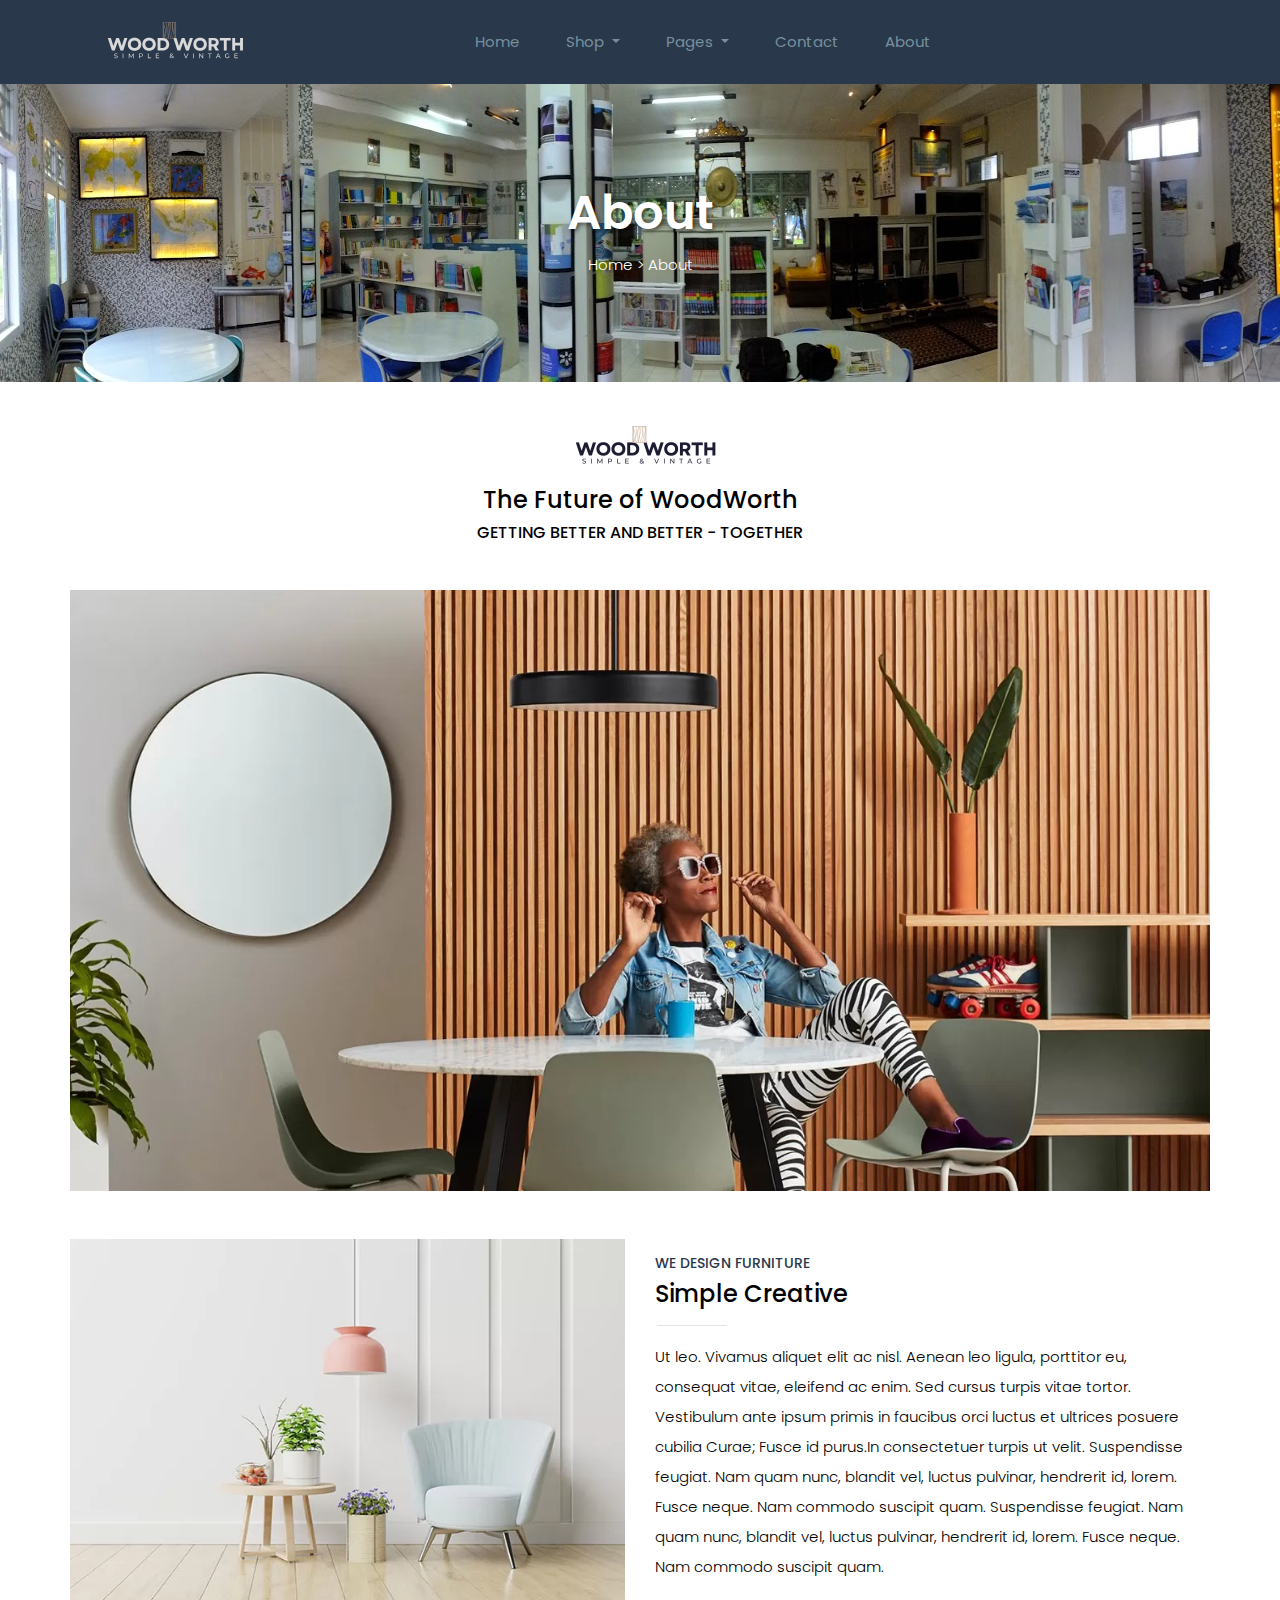
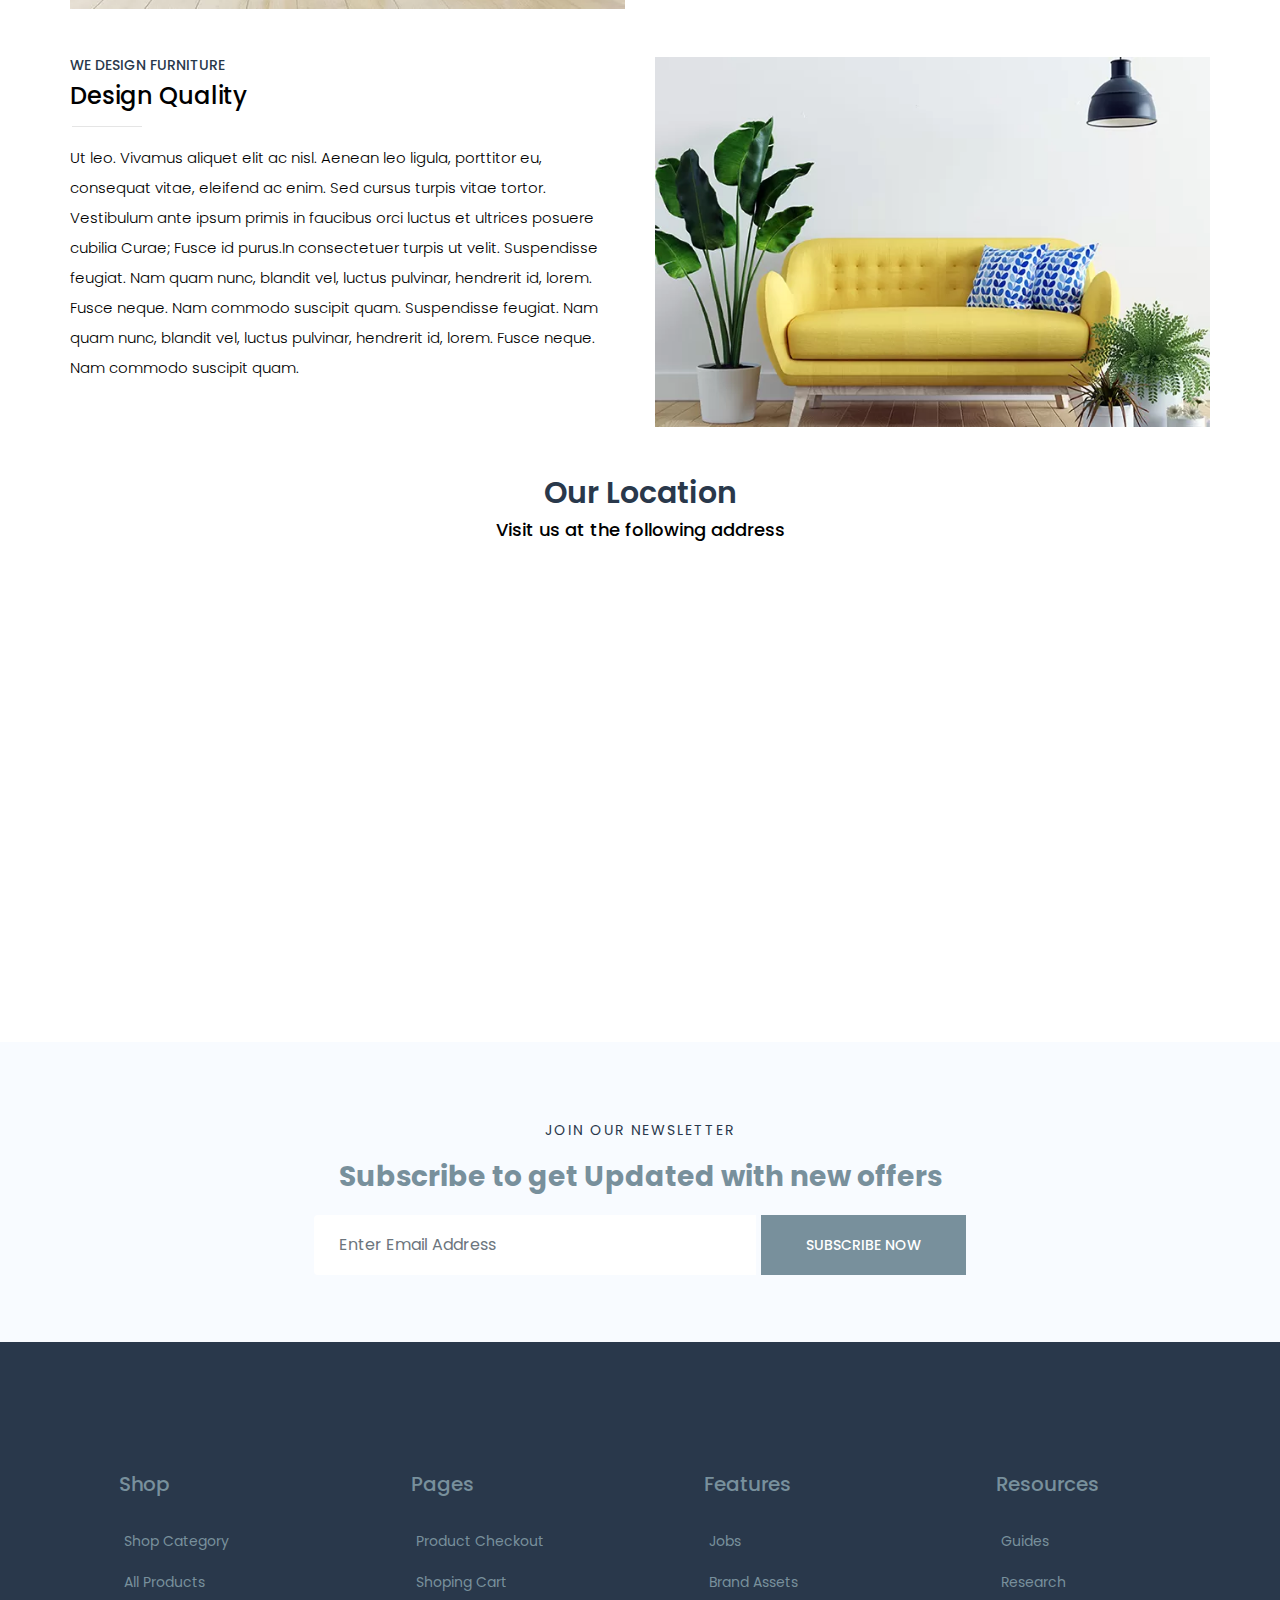
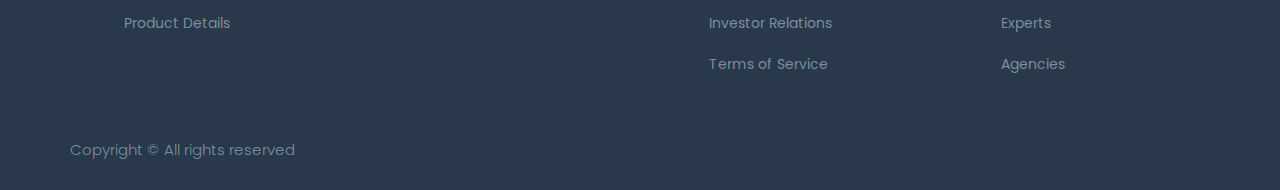
<file: about.html>
<!DOCTYPE html>
<html lang="en">
  <head>
    <meta charset="UTF-8" />
    <meta
      name="viewport"
      content="width=device-width, initial-scale=1, shrink-to-fit=no"
    />
    <title>Furni Mart</title>
    <!-- START:: Styles -->
    <link rel="stylesheet" href="assets/css/bootstrap.min.css" />
    <!-- owl carousel CSS -->
    <link rel="stylesheet" href="assets/css/owl.carousel.min.css" />
    <!-- font awesome CSS -->
    <link
      rel="stylesheet"
      href="https://cdnjs.cloudflare.com/ajax/libs/font-awesome/6.4.2/css/all.min.css"
      integrity="sha512-z3gLpd7yknf1YoNbCzqRKc4qyor8gaKU1qmn+CShxbuBusANI9QpRohGBreCFkKxLhei6S9CQXFEbbKuqLg0DA=="
      crossorigin="anonymous"
      referrerpolicy="no-referrer"
    />
    <!-- swiper CSS -->
    <link rel="stylesheet" href="assets/css/slick.css" />
    <!-- style CSS -->
    <link rel="stylesheet" href="assets/css/style.css" />
    <!-- END:: Styles -->
    <!-- component -->
    <script src="footer.js"></script>
    <!-- component -->
  </head>
  <body>
    <!--START::Nav Section-->
    <header class="main_menu home_menu">
      <div class="container">
        <div class="row align-items-center">
          <div class="col-lg-12">
            <nav class="navbar navbar-expand-lg navbar-light">
              
              <a class="navbar-brand" href="index.html"><img src="assets/images/logo.svg" alt="logo" /></a>
              
              <button class="navbar-toggler" type="button" data-toggle="collapse" data-target="#navbarSupportedContent" aria-controls="navbarSupportedContent" aria-expanded="false" aria-label="Toggle navigation">
                <span class="menu_icon"><i  style="color: #78909c;" class="fas fa-bars"></i></span>
              </button>

              <div class="collapse navbar-collapse main-menu-item" id="navbarSupportedContent">
                <ul class="navbar-nav">
                  <li class="nav-item">
                    <a class="nav-link" href="index.html">Home</a>
                  </li>
                  <li class="nav-item dropdown">
                    <a class="nav-link dropdown-toggle" href="blog.html" id="navbarDropdown_1" role="button" data-toggle="dropdown" aria-haspopup="true" aria-expanded="false">
                      Shop
                    </a>
                    <div class="dropdown-menu" aria-labelledby="navbarDropdown_1">
                      <a class="dropdown-item" href="category.html">
                        shop category
                      </a>
                      <a class="dropdown-item" href="allproducts.html">
                        All Products
                      </a>
                      <a class="dropdown-item" href="single-product.html">
                        product details
                      </a>
                    </div>
                  </li>
                  <li class="nav-item dropdown">
                    <a class="nav-link dropdown-toggle" href="blog.html" id="navbarDropdown_3" role="button" data-toggle="dropdown" aria-haspopup="true" aria-expanded="false">
                      pages
                    </a>
                    <div class="dropdown-menu" aria-labelledby="navbarDropdown_2">
                      <a class="dropdown-item" href="checkout.html">product checkout</a>
                      <a class="dropdown-item" href="cart.html">shopping cart</a>
                    </div>
                  </li>

                  <li class="nav-item">
                    <a class="nav-link" href="contact.html">Contact</a>
                  </li>

                  <li class="nav-item">
                    <a class="nav-link" href="about.html">About</a>
                  </li>
                </ul>
              </div>
              <div class="hearer_icon d-flex">
                <a id="search_1" href="#"><i style="color: #78909c" class="fa-solid fa-magnifying-glass"></i></a>
                <a href="wishlist.html"><i style="color: #78909c" class="fa-regular fa-heart"></i></a>
                <a href="cart.html"><i style="color: #78909c" class="fas fa-cart-plus"></i></a>
              </div>
            </nav>
          </div>
        </div>
      </div>
      <div class="search_input" id="search_input_box">
        <div class="container">
          <form class="d-flex justify-content-between search-inner">
            <input type="text" class="form-control" id="search_input" placeholder="Search Here"/>
            <button type="submit" class="btn"></button>
            <span id="close_search" title="Close Search">
              <i class="fa-solid fa-xmark"></i>
            </span>
          </form>
        </div>
      </div>
    </header>
    <!-- END::Nav Section-->

    <!-- START:: TOP Banner -->
    <section class="top-banner">
      <div class="top-banner-img">
        <img src="./assets/images/breadcrumb1.png" alt="Banner" class="img-fluid">
        <div class="text-container">
          <h2>About</h2>
          <p><a href="index.html"> Home </a>> About</p>
        </div>
      </div>       
    </section>
    <!-- END:: TOP Banner -->

    <!-- START:: About Section -->
    <section class="about-section mb-5">
      <!-- Logo -->
      <div class="container about-container text-center mt-4">
        <img src="assets/images/logo2.png" alt="Logo" class="logo">
        <h3>The Future of WoodWorth</h3>
        <h5>GETTING BETTER AND BETTER - TOGETHER</h5>
      </div>

      <!-- Second Banner Section -->
      <div class="second-banner mt-5 mb-5">
        <div class="container">
          <!-- Add the "image-hover" class to the images you want to have the hover effect -->
          <img src="assets/images/about1-1.jpg.webp" class="image-hover">
        </div>
      </div>

      <!-- New Section with Picture on the Left and Content on the Right -->
      <div class="container mt-5 mb-5">
        <div class="row">
          <div class="col-md-6">
            <!-- "image-hover" class to the images you want to have the hover effect -->
            <img src="assets/images/about1-2-1.jpg.webp" alt="Picture" class="img-fluid image-hover">
          </div>
          <div class="col-md-6 mt-3">
            <h6 style="color: #29384B;">WE DESIGN FURNITURE</h6>
            <h3>Simple Creative</h3>
            <hr style="color: black; width: 5em; margin-left: 2px; font-weight: bold;">
            <p>Ut leo. Vivamus aliquet elit ac nisl. Aenean leo ligula, porttitor eu, consequat vitae, eleifend ac enim.
              Sed cursus turpis vitae tortor. Vestibulum ante ipsum primis in faucibus orci luctus et ultrices posuere
              cubilia Curae; Fusce id purus.In consectetuer turpis ut velit. Suspendisse feugiat. Nam quam nunc, blandit
              vel, luctus pulvinar, hendrerit id, lorem. Fusce neque. Nam commodo suscipit quam.

              Suspendisse feugiat. Nam quam nunc, blandit vel, luctus pulvinar, hendrerit id, lorem. Fusce neque. Nam
              commodo suscipit quam.</p>
          </div>
        </div>
      </div>

      <!-- Third Content Section -->
      <div class="container mt-7 mb-7">
        <div class="row">
          <div class="col-md-6">
            <h6 style="color: #29384B;">WE DESIGN FURNITURE</h6>
            <h3>Design Quality</h3>
            <hr style="color: black; width: 5em; margin-left: 2px; font-weight: bold;">
            <p>Ut leo. Vivamus aliquet elit ac nisl. Aenean leo ligula, porttitor eu, consequat vitae, eleifend ac enim.
              Sed cursus turpis vitae tortor. Vestibulum ante ipsum primis in faucibus orci luctus et ultrices posuere
              cubilia Curae; Fusce id purus.In consectetuer turpis ut velit. Suspendisse feugiat. Nam quam nunc, blandit
              vel, luctus pulvinar, hendrerit id, lorem. Fusce neque. Nam commodo suscipit quam.
    
              Suspendisse feugiat. Nam quam nunc, blandit vel, luctus pulvinar, hendrerit id, lorem. Fusce neque. Nam
              commodo suscipit quam.</p>
          </div>
          <div class="col-md-6">
            <!-- Add the "image-hover" class to the images you want to have the hover effect -->
            <img src="assets/images/about1-3.jpg.webp" alt="Picture" class="img-fluid image-hover">
          </div>
        </div>
      </div>

      <!-- Fourth Content Section (Map Section) -->
      <div class="container mt-5 mb-5">
        <div class="row">
          <div class="col-md-12 text-center">
            <h2 style="color: #29384B;">Our Location</h2>
            <h4>Visit us at the following address</h4>
          </div>
        </div>
        <div class="row mt-3">
          <div class="col-md-6 mb-4">
            <iframe
              src="https://www.google.com/maps/embed?pb=!1m18!1m12!1m3!1d4967.865308490466!2d-0.024290844705197046!3d51.496103327804384!2m3!1f0!2f0!3f0!3m2!1i1024!2i768!4f13.1!3m3!1m2!1s0x487602c0671641a1%3A0x266a92454825f03e!2s10%2C%2016%20Tiller%20Rd%2C%20London%20E14%208PX%2C%20UK!5e0!3m2!1sen!2s!4v1701078741032!5m2!1sen!2s"
              style="border:0;" allowfullscreen="" loading="lazy"
              referrerpolicy="no-referrer-when-downgrade"></iframe>
          </div>
          <div class="col-md-6 mb-4">
            <iframe
              src="https://www.google.com/maps/embed?pb=!1m18!1m12!1m3!1d4967.865308490466!2d-0.024290844705197046!3d51.496103327804384!2m3!1f0!2f0!3f0!3m2!1i1024!2i768!4f13.1!3m3!1m2!1s0x487602c0671641a1%3A0x266a92454825f03e!2s10%2C%2016%20Tiller%20Rd%2C%20London%20E14%208PX%2C%20UK!5e0!3m2!1sen!2s!4v1701078741032!5m2!1sen!2s"
              style="border:0;" allowfullscreen="" loading="lazy"
              referrerpolicy="no-referrer-when-downgrade"></iframe>
          </div>
        </div>
      </div>

    </section>
    <!-- END:: About Section -->

    <!-- START:: News Letter -->
    <section class="subscribe_area">
      <div class="container">
          <div class="row justify-content-center">
              <div class="col-lg-7">
                  <div class="subscribe_area_text text-center">
                      <h5>Join Our Newsletter</h5>
                      <h2>Subscribe to get Updated with new offers</h2>
                      <div class="input-group newsletter-container">
                          <input type="text" class="form-control newsletter-input" placeholder="enter email address" aria-label="Recipient's username" aria-describedby="basic-addon2" style="color: black;">
                          <div class="input-group-append newsletter-btn">
                              <a href="#" id="basic-addon2">Subscribe now</a>
                          </div>
                      </div>
                  </div>
              </div>
          </div>
      </div>
    </section>
    <!-- END:: News Letter -->
    
    <!-- START:: Footer -->
    <footer-component></footer-component>
    <!-- END:: Footer -->

    <!-- START:: JS -->
    <script src="assets/js/jquery-1.12.1.min.js"></script>
    <!-- popper js -->
    <script src="assets/js/popper.min.js"></script>
    <!-- bootstrap js -->
    <script src="assets/js/bootstrap.min.js"></script>
    <!-- easing js -->
    <script src="assets/js/jquery.magnific-popup.js"></script>
    <!-- particles js -->
    <script src="assets/js/owl.carousel.min.js"></script>
    <script src="assets/js/jquery.nice-select.min.js"></script>
    <!-- slick js -->
    <script src="assets/js/slick.min.js"></script>
    <script src="assets/js/jquery.counterup.min.js"></script>
    <script src="assets/js/jquery.ajaxchimp.min.js"></script>
    <script src="assets/js/jquery.form.js"></script>
    <script src="assets/js/jquery.validate.min.js"></script>
    <!-- custom js -->
    <script src="assets/js/custom.js"></script>

    <script src="https://cdn.jsdelivr.net/npm/@popperjs/core@2.11.8/dist/umd/popper.min.js" integrity="sha384-I7E8VVD/ismYTF4hNIPjVp/Zjvgyol6VFvRkX/vR+Vc4jQkC+hVqc2pM8ODewa9r" crossorigin="anonymous" ></script>
    <script src="https://cdn.jsdelivr.net/npm/bootstrap@5.3.2/dist/js/bootstrap.min.js" integrity="sha384-BBtl+eGJRgqQAUMxJ7pMwbEyER4l1g+O15P+16Ep7Q9Q+zqX6gSbd85u4mG4QzX+" crossorigin="anonymous" ></script>
    
    <script src="https://code.jquery.com/jquery-3.6.4.min.js"></script>
    <!-- END:: JS -->
  </body>
</html>
</file>
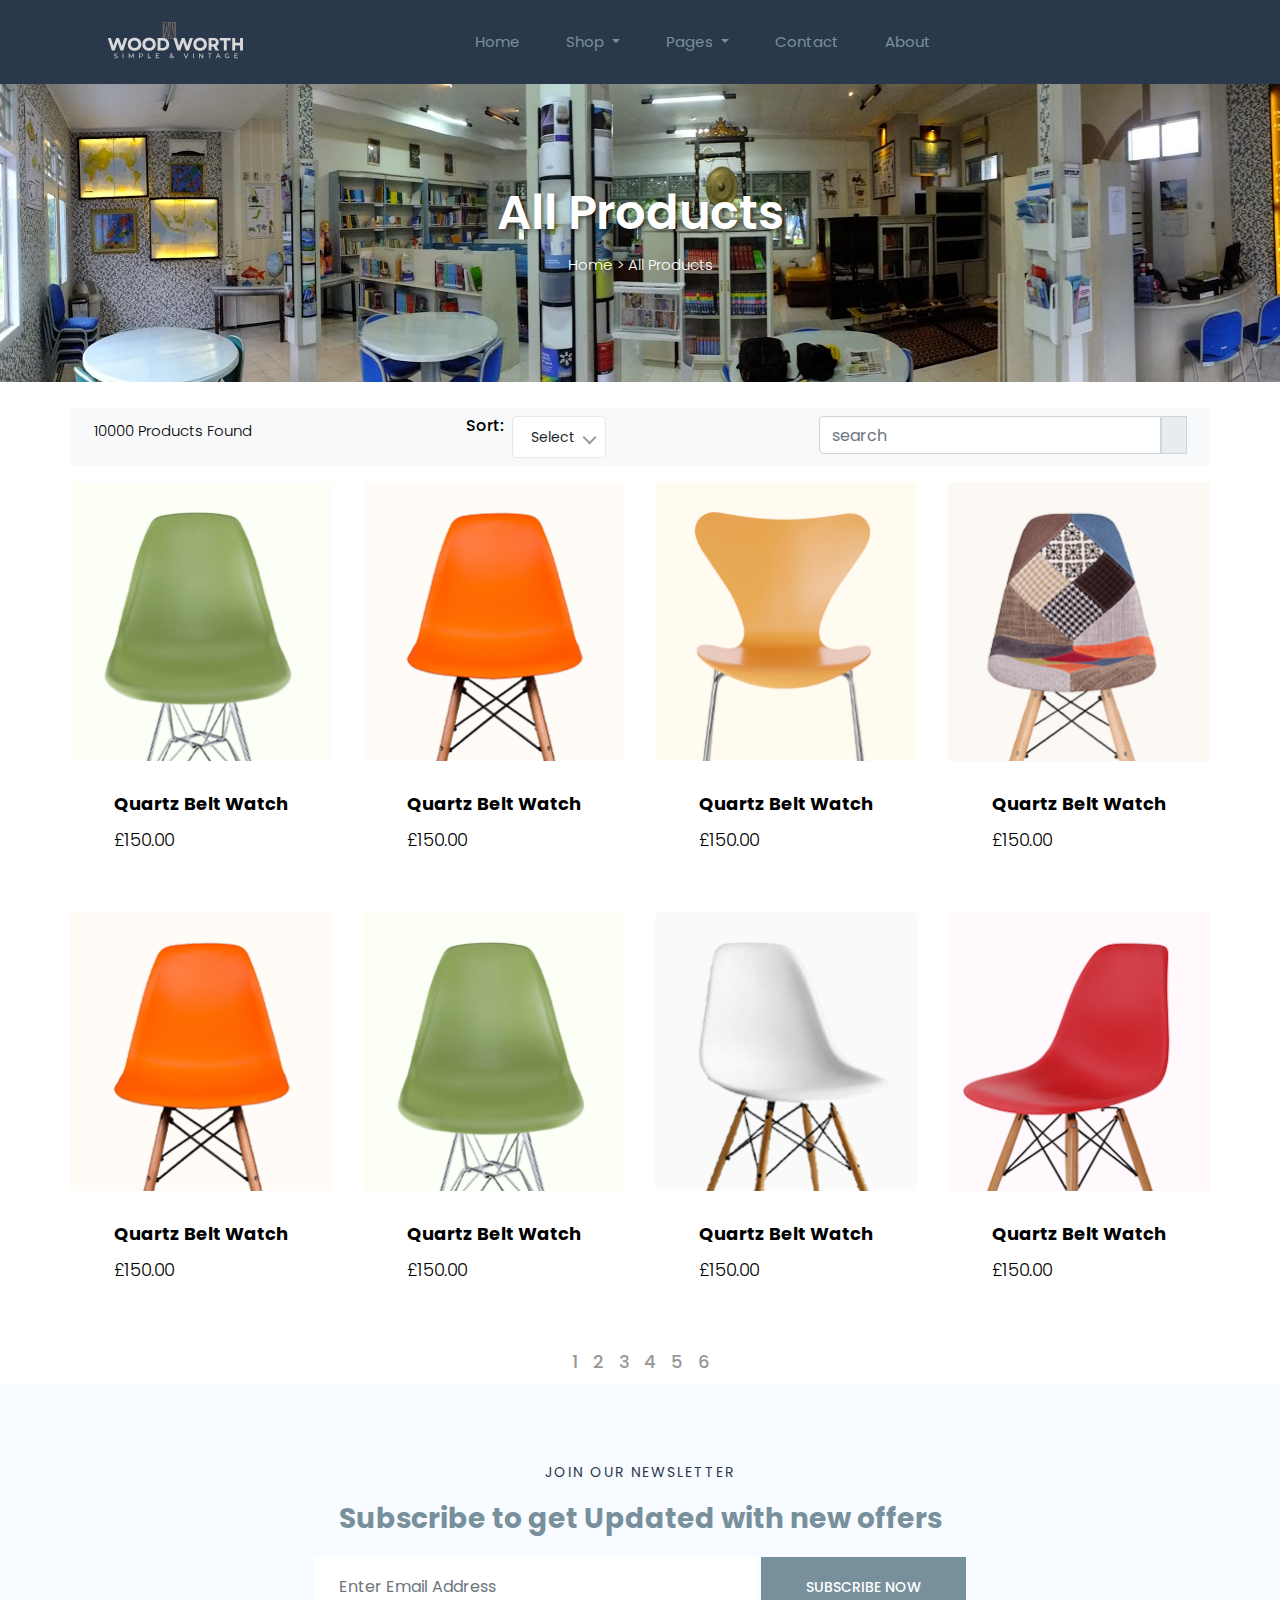
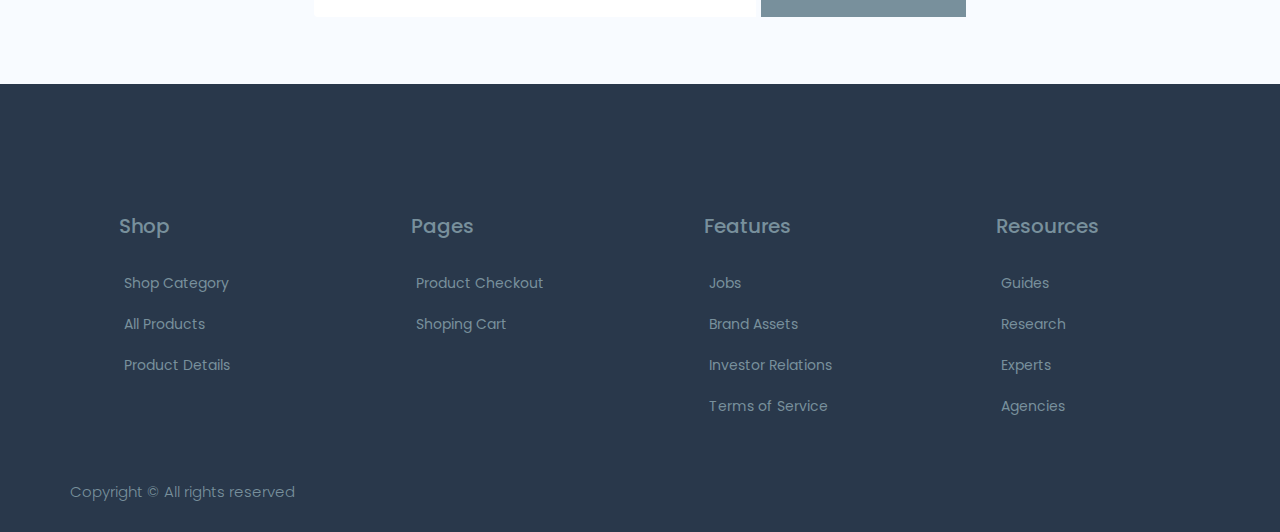
<file: allproducts.html>
<!DOCTYPE html>
<html lang="en">
  <head>
    <meta charset="UTF-8" />
    <meta
      name="viewport"
      content="width=device-width, initial-scale=1, shrink-to-fit=no"
    />
    <title>Furni Mart</title>
    <!-- START:: Styles -->
    <link rel="stylesheet" href="assets/css/bootstrap.min.css" />
    <!-- owl carousel CSS -->
    <link rel="stylesheet" href="assets/css/owl.carousel.min.css" />
    <!-- font awesome CSS -->
    <link
      rel="stylesheet"
      href="https://cdnjs.cloudflare.com/ajax/libs/font-awesome/6.4.2/css/all.min.css"
      integrity="sha512-z3gLpd7yknf1YoNbCzqRKc4qyor8gaKU1qmn+CShxbuBusANI9QpRohGBreCFkKxLhei6S9CQXFEbbKuqLg0DA=="
      crossorigin="anonymous"
      referrerpolicy="no-referrer"
    />
    <!-- swiper CSS -->
    <link rel="stylesheet" href="assets/css/slick.css" />
    <!-- style CSS -->
    <link rel="stylesheet" href="assets/css/style.css" />
    <!-- Price range -->
    <link rel="stylesheet" href="assets/css/price_rangs.css">
    <link rel="stylesheet" href="assets/css/nice-select.css">
    <!-- END:: Styles -->
    <!-- component -->
    <script src="footer.js"></script>
    <!-- component -->
  </head>
  <body>
    <!--START::Nav Section-->
    <header class="main_menu home_menu">
      <div class="container">
        <div class="row align-items-center">
          <div class="col-lg-12">
            <nav class="navbar navbar-expand-lg navbar-light">
              
              <a class="navbar-brand" href="index.html"><img src="assets/images/logo.svg" alt="logo" /></a>
              
              <button class="navbar-toggler" type="button" data-toggle="collapse" data-target="#navbarSupportedContent" aria-controls="navbarSupportedContent" aria-expanded="false" aria-label="Toggle navigation">
                <span class="menu_icon"><i  style="color: #78909c;" class="fas fa-bars"></i></span>
              </button>

              <div class="collapse navbar-collapse main-menu-item" id="navbarSupportedContent">
                <ul class="navbar-nav">
                  <li class="nav-item">
                    <a class="nav-link" href="index.html">Home</a>
                  </li>
                  <li class="nav-item dropdown">
                    <a class="nav-link dropdown-toggle" href="blog.html" id="navbarDropdown_1" role="button" data-toggle="dropdown" aria-haspopup="true" aria-expanded="false">
                      Shop
                    </a>
                    <div class="dropdown-menu" aria-labelledby="navbarDropdown_1">
                      <a class="dropdown-item" href="category.html">
                        shop category
                      </a>
                      <a class="dropdown-item" href="allproducts.html">
                        All Products
                      </a>
                      <a class="dropdown-item" href="single-product.html">
                        product details
                      </a>
                    </div>
                  </li>
                  <li class="nav-item dropdown">
                    <a class="nav-link dropdown-toggle" href="blog.html" id="navbarDropdown_3" role="button" data-toggle="dropdown" aria-haspopup="true" aria-expanded="false">
                      pages
                    </a>
                    <div class="dropdown-menu" aria-labelledby="navbarDropdown_2">
                      <a class="dropdown-item" href="checkout.html">product checkout</a>
                      <a class="dropdown-item" href="cart.html">shopping cart</a>
                    </div>
                  </li>

                  <li class="nav-item">
                    <a class="nav-link" href="contact.html">Contact</a>
                  </li>

                  <li class="nav-item">
                    <a class="nav-link" href="about.html">About</a>
                  </li>
                </ul>
              </div>
              <div class="hearer_icon d-flex">
                <a id="search_1" href="#"><i style="color: #78909c" class="fa-solid fa-magnifying-glass"></i></a>
                <a href="wishlist.html"><i style="color: #78909c" class="fa-regular fa-heart"></i></a>
                <a href="cart.html"><i style="color: #78909c" class="fas fa-cart-plus"></i></a>
              </div>
            </nav>
          </div>
        </div>
      </div>
      <div class="search_input" id="search_input_box">
        <div class="container">
          <form class="d-flex justify-content-between search-inner">
            <input type="text" class="form-control" id="search_input" placeholder="Search Here"/>
            <button type="submit" class="btn"></button>
            <span id="close_search" title="Close Search">
              <i class="fa-solid fa-xmark"></i>
            </span>
          </form>
        </div>
      </div>
    </header>
    <!-- END::Nav Section-->

    <!-- START:: TOP Banner -->
    <section class="top-banner">
        <div class="top-banner-img">
          <img src="./assets/images/breadcrumb1.png" alt="Banner" class="img-fluid">
          <div class="text-container">
            <h2>All Products</h2>
            <p><a href="index.html"> Home </a>> All Products</p>
          </div>
        </div>       
      </section>
      <!-- END:: TOP Banner -->

    <!-- START: Products -->
    <section class="cat_product_area">
        <div class="container mobile_margin">
            <div class="row">
                <div class="col-lg-12">
                    
                  <div class="row mt-3 mb-3">
                    <div class="col-lg-12">
                        <div class="top-bar-container bg-light px-4 py-2">
                            <div>
                                <p><span>10000 </span> Products Found</p>
                            </div>
                            <div class="sort-by">
                                <h5>Sort: </h5>
                                <select class="wide">
                                    <option data-display="Select">name</option>
                                    <option class="list" value="1">price</option>
                                    <option class="list" value="2">product</option>
                                </select>
                            </div>
    
                            <div class="single_product_menu d-flex">
                                <div class="input-group">
                                    <input style="color: black;" type="text" class="form-control" placeholder="search" aria-describedby="inputGroupPrepend">
                                    <div class="input-group-prepend product-search-button">
                                        <span class="input-group-text product-search-button" id="inputGroupPrepend"><i class="fa-solid fa-magnifying-glass"></i></span>
                                    </div>
                                </div>
                            </div>
                        </div>
                    </div>
                </div>

                    <div class="row align-items-center">
                        <div class="col-lg-3 col-sm-6">
                            <div class="single_product_item">
                              <a href="single-product.html"><img src="assets/images/product/product_1.png" alt=""></a>
                                <div class="single_product_text">
                                    <h4>Quartz Belt Watch</h4>
                                    <h3>£150.00</h3>
                                    <a href="cart.html" class="add_cart">+ add to cart</a>
                                    <a href="wishlist.html" class="add_cart" style="margin-top: -28px;"><i class="fa-regular fa-heart"></i></a>
                                </div>
                            </div>
                        </div>
                        <div class="col-lg-3 col-sm-6">
                            <div class="single_product_item">
                              <a href="single-product.html"><img src="assets/images/product/product_2.png" alt=""></a>
                                <div class="single_product_text">
                                    <h4>Quartz Belt Watch</h4>
                                    <h3>£150.00</h3>
                                    <a href="cart.html" class="add_cart">+ add to cart</a>
                                    <a href="wishlist.html" class="add_cart" style="margin-top: -28px;"><i class="fa-regular fa-heart"></i></a>
                                </div>
                            </div>
                        </div>
                        <div class="col-lg-3 col-sm-6">
                            <div class="single_product_item">
                              <a href="single-product.html"><img src="assets/images/product/product_3.png" alt=""></a>
                                <div class="single_product_text">
                                    <h4>Quartz Belt Watch</h4>
                                    <h3>£150.00</h3>
                                    <a href="cart.html" class="add_cart">+ add to cart</a>
                                    <a href="wishlist.html" class="add_cart" style="margin-top: -28px;"><i class="fa-regular fa-heart"></i></a>
                                </div>
                            </div>
                        </div>
                        <div class="col-lg-3 col-sm-6">
                            <div class="single_product_item">
                              <a href="single-product.html"><img src="assets/images/product/product_4.png" alt=""></a>
                                <div class="single_product_text">
                                    <h4>Quartz Belt Watch</h4>
                                    <h3>£150.00</h3>
                                    <a href="cart.html" class="add_cart">+ add to cart</a>
                                    <a href="wishlist.html" class="add_cart" style="margin-top: -28px;"><i class="fa-regular fa-heart"></i></a>
                                </div>
                            </div>
                        </div>
                        <div class="col-lg-3 col-sm-6">
                            <div class="single_product_item">
                              <a href="single-product.html"><img src="assets/images/product/product_2.png" alt=""></a>
                                <div class="single_product_text">
                                    <h4>Quartz Belt Watch</h4>
                                    <h3>£150.00</h3>
                                    <a href="cart.html" class="add_cart">+ add to cart</a>
                                    <a href="wishlist.html" class="add_cart" style="margin-top: -28px;"><i class="fa-regular fa-heart"></i></a>
                                </div>
                            </div>
                        </div>
                        <div class="col-lg-3 col-sm-6">
                            <div class="single_product_item">
                              <a href="single-product.html"><img src="assets/images/product/product_6.png" alt=""></a>
                                <div class="single_product_text">
                                    <h4>Quartz Belt Watch</h4>
                                    <h3>£150.00</h3>
                                    <a href="cart.html" class="add_cart">+ add to cart</a>
                                    <a href="wishlist.html" class="add_cart" style="margin-top: -28px;"><i class="fa-regular fa-heart"></i></a>
                                </div>
                            </div>
                        </div>
                        <div class="col-lg-3 col-sm-6">
                            <div class="single_product_item">
                              <a href="single-product.html"><img src="assets/images/product/product_7.png" alt=""></a>
                                <div class="single_product_text">
                                    <h4>Quartz Belt Watch</h4>
                                    <h3>£150.00</h3>
                                    <a href="cart.html" class="add_cart">+ add to cart</a>
                                    <a href="wishlist.html" class="add_cart" style="margin-top: -28px;"><i class="fa-regular fa-heart"></i></a>
                                </div>
                            </div>
                        </div>
                        <div class="col-lg-3 col-sm-6">
                            <div class="single_product_item">
                              <a href="single-product.html"><img src="assets/images/product/product_8.png" alt=""></a>
                                <div class="single_product_text">
                                    <h4>Quartz Belt Watch</h4>
                                    <h3>£150.00</h3>
                                    <a href="cart.html" class="add_cart">+ add to cart</a>
                                    <a href="wishlist.html" class="add_cart" style="margin-top: -28px;"><i class="fa-regular fa-heart"></i></a>
                                </div>
                            </div>
                        </div>
                        
                        <div class="col-lg-12">
                            <div class="pageination">
                                <nav aria-label="Page navigation example">
                                    <ul class="pagination justify-content-center">
                                        <li class="page-item">
                                            <a class="page-link" href="#" aria-label="Previous">
                                                <i class="fa-solid fa-angles-left"></i>
                                            </a>
                                        </li>
                                        <li class="page-item"><a class="page-link" href="#">1</a></li>
                                        <li class="page-item"><a class="page-link" href="#">2</a></li>
                                        <li class="page-item"><a class="page-link" href="#">3</a></li>
                                        <li class="page-item"><a class="page-link" href="#">4</a></li>
                                        <li class="page-item"><a class="page-link" href="#">5</a></li>
                                        <li class="page-item"><a class="page-link" href="#">6</a></li>
                                        <li class="page-item">
                                            <a class="page-link" href="#" aria-label="Next">
                                                <i class="fa-solid fa-angles-right"></i>
                                            </a>
                                        </li>
                                    </ul>
                                </nav>
                            </div>
                        </div>
                    </div>
                </div>
            </div>
        </div>
    </section>
    <!-- END: Products -->

    <!-- START:: News Letter -->
    <section class="subscribe_area">
      <div class="container">
          <div class="row justify-content-center">
              <div class="col-lg-7">
                  <div class="subscribe_area_text text-center">
                      <h5>Join Our Newsletter</h5>
                      <h2>Subscribe to get Updated with new offers</h2>
                      <div class="input-group newsletter-container">
                          <input type="text" class="form-control newsletter-input" placeholder="enter email address" aria-label="Recipient's username" aria-describedby="basic-addon2" style="color: black;">
                          <div class="input-group-append newsletter-btn">
                              <a href="#" id="basic-addon2">Subscribe now</a>
                          </div>
                      </div>
                  </div>
              </div>
          </div>
      </div>
    </section>
    <!-- END:: News Letter -->
    
    <!-- START:: Footer -->
    <footer-component></footer-component>
    <!-- END:: Footer -->

    <!-- START:: JS -->
    <script src="assets/js/jquery-1.12.1.min.js"></script>
    <!-- popper js -->
    <script src="assets/js/popper.min.js"></script>
    <!-- bootstrap js -->
    <script src="assets/js/bootstrap.min.js"></script>
    <!-- easing js -->
    <script src="assets/js/jquery.magnific-popup.js"></script>
    <!-- particles js -->
    <script src="assets/js/owl.carousel.min.js"></script>
    <!-- slick js -->
    <script src="assets/js/slick.min.js"></script>
    <script src="assets/js/jquery.counterup.min.js"></script>
    <script src="assets/js/jquery.ajaxchimp.min.js"></script>
    <script src="assets/js/jquery.validate.min.js"></script>
    <script src="assets/js/price_rangs.js"></script>
    <!-- custom js -->
    <script src="assets/js/jquery.nice-select.min.js"></script>
    <script src="assets/js/custom.js"></script>

    <script src="https://cdn.jsdelivr.net/npm/@popperjs/core@2.11.8/dist/umd/popper.min.js" integrity="sha384-I7E8VVD/ismYTF4hNIPjVp/Zjvgyol6VFvRkX/vR+Vc4jQkC+hVqc2pM8ODewa9r" crossorigin="anonymous" ></script>
    <script src="https://cdn.jsdelivr.net/npm/bootstrap@5.3.2/dist/js/bootstrap.min.js" integrity="sha384-BBtl+eGJRgqQAUMxJ7pMwbEyER4l1g+O15P+16Ep7Q9Q+zqX6gSbd85u4mG4QzX+" crossorigin="anonymous" ></script>
    <!-- END:: JS -->
  </body>
</html>
</file>
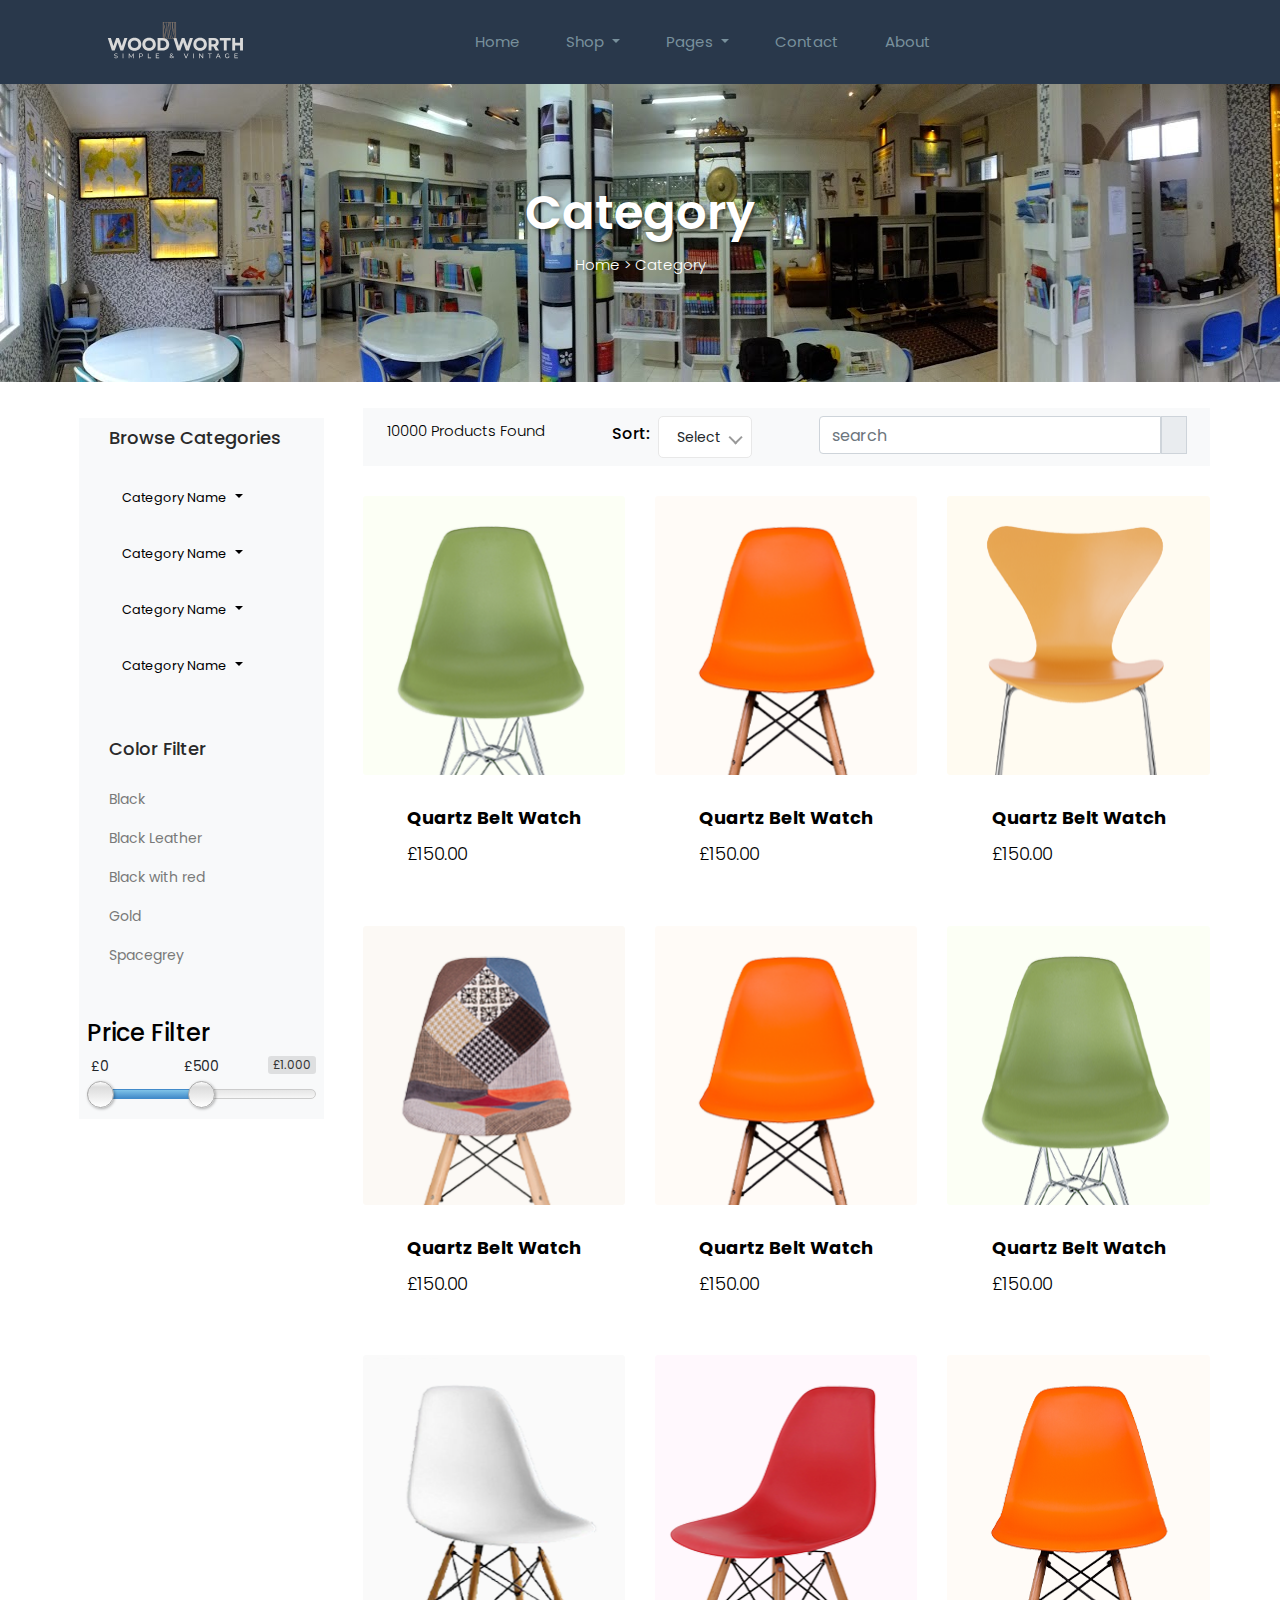
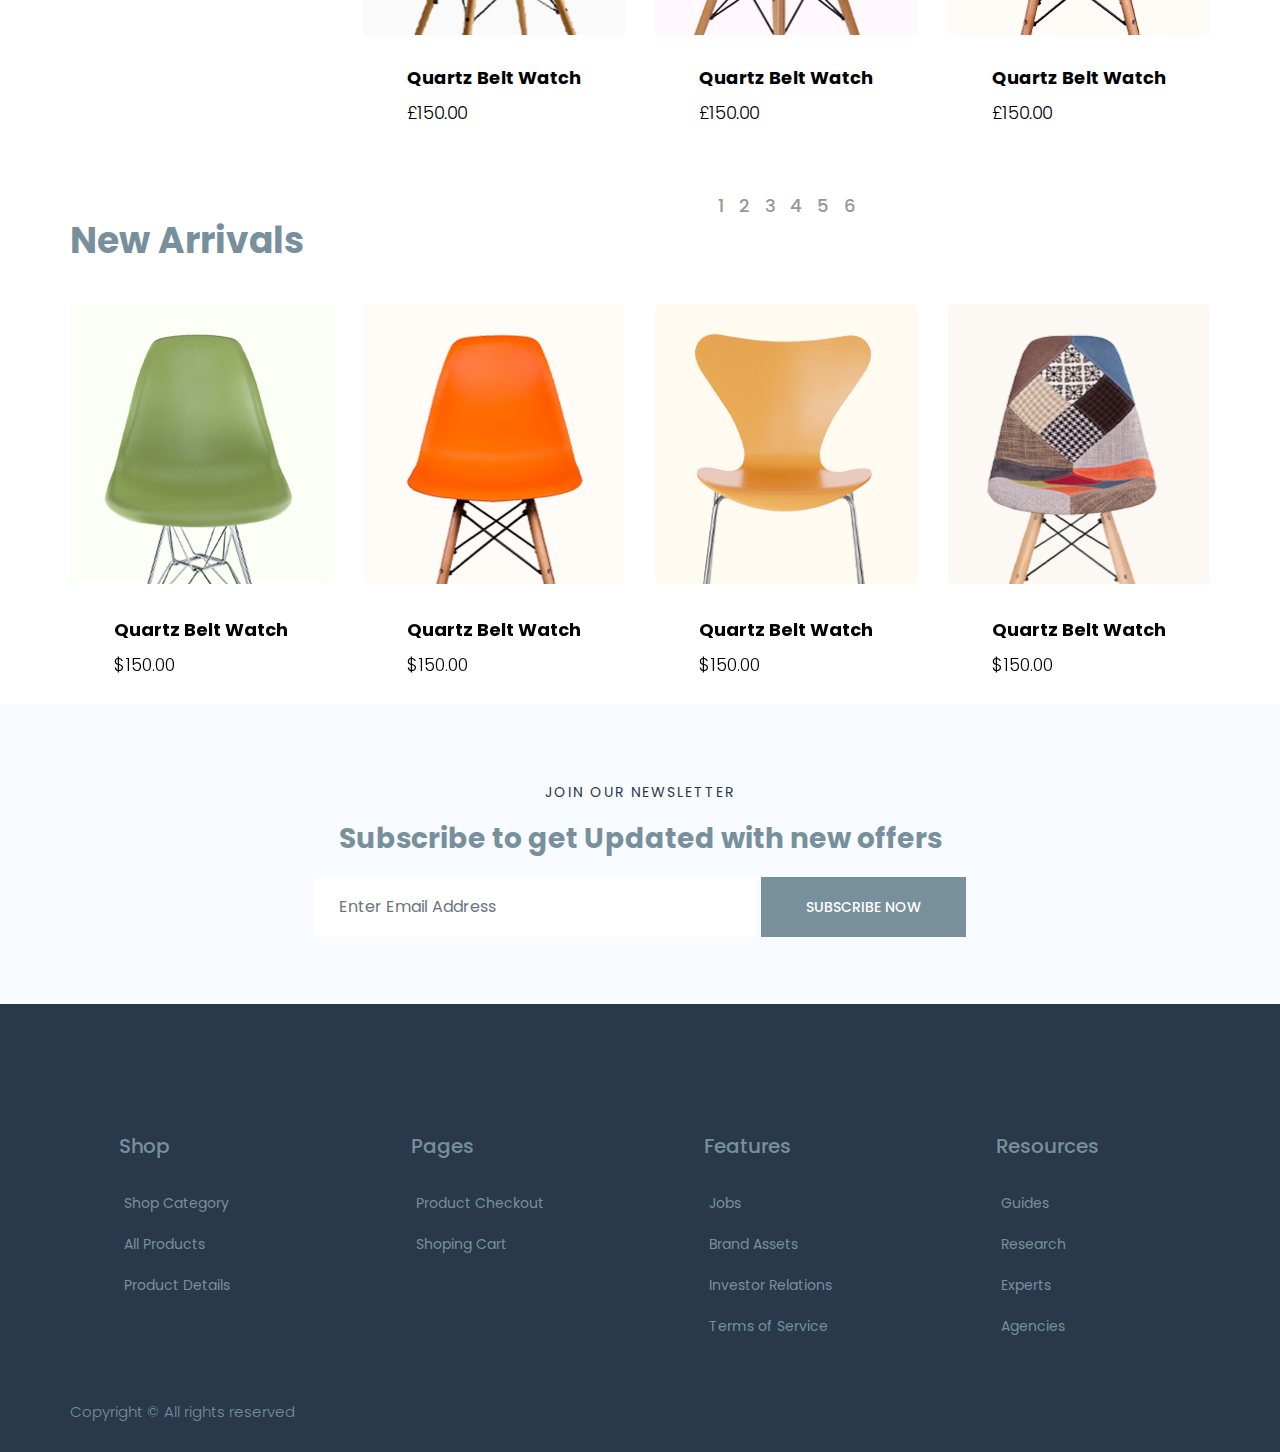
<file: category.html>
<!DOCTYPE html>
<html lang="en">
  <head>
    <meta charset="UTF-8" />
    <meta
      name="viewport"
      content="width=device-width, initial-scale=1, shrink-to-fit=no"
    />
    <title>Furni Mart</title>
    <!-- START:: Styles -->
    <link rel="stylesheet" href="assets/css/bootstrap.min.css" />
    <!-- owl carousel CSS -->
    <link rel="stylesheet" href="assets/css/owl.carousel.min.css" />
    <!-- font awesome CSS -->
    <link
      rel="stylesheet"
      href="https://cdnjs.cloudflare.com/ajax/libs/font-awesome/6.4.2/css/all.min.css"
      integrity="sha512-z3gLpd7yknf1YoNbCzqRKc4qyor8gaKU1qmn+CShxbuBusANI9QpRohGBreCFkKxLhei6S9CQXFEbbKuqLg0DA=="
      crossorigin="anonymous"
      referrerpolicy="no-referrer"
    />
    <!-- swiper CSS -->
    <link rel="stylesheet" href="assets/css/slick.css" />
    <!-- style CSS -->
    <link rel="stylesheet" href="assets/css/style.css" />
    <!-- Price range -->
    <link rel="stylesheet" href="assets/css/price_rangs.css">
    <link rel="stylesheet" href="assets/css/nice-select.css">
    <!-- END:: Styles -->
    <!-- component -->
    <script src="footer.js"></script>
    <!-- component -->
  </head>
  <body>
    <!--START::Nav Section-->
    <header class="main_menu home_menu">
      <div class="container">
        <div class="row align-items-center">
          <div class="col-lg-12">
            <nav class="navbar navbar-expand-lg navbar-light">
              
              <a class="navbar-brand" href="index.html"><img src="assets/images/logo.svg" alt="logo" /></a>
              
              <button class="navbar-toggler" type="button" data-toggle="collapse" data-target="#navbarSupportedContent" aria-controls="navbarSupportedContent" aria-expanded="false" aria-label="Toggle navigation">
                <span class="menu_icon"><i  style="color: #78909c;" class="fas fa-bars"></i></span>
              </button>

              <div class="collapse navbar-collapse main-menu-item" id="navbarSupportedContent">
                <ul class="navbar-nav">
                  <li class="nav-item">
                    <a class="nav-link" href="index.html">Home</a>
                  </li>
                  <li class="nav-item dropdown">
                    <a class="nav-link dropdown-toggle" href="blog.html" id="navbarDropdown_1" role="button" data-toggle="dropdown" aria-haspopup="true" aria-expanded="false">
                      Shop
                    </a>
                    <div class="dropdown-menu" aria-labelledby="navbarDropdown_1">
                      <a class="dropdown-item" href="category.html">
                        shop category
                      </a>
                      <a class="dropdown-item" href="allproducts.html">
                        All Products
                      </a>
                      <a class="dropdown-item" href="single-product.html">
                        product details
                      </a>
                    </div>
                  </li>
                  <li class="nav-item dropdown">
                    <a class="nav-link dropdown-toggle" href="blog.html" id="navbarDropdown_3" role="button" data-toggle="dropdown" aria-haspopup="true" aria-expanded="false">
                      pages
                    </a>
                    <div class="dropdown-menu" aria-labelledby="navbarDropdown_2">
                      <a class="dropdown-item" href="checkout.html">product checkout</a>
                      <a class="dropdown-item" href="cart.html">shopping cart</a>
                    </div>
                  </li>

                  <li class="nav-item">
                    <a class="nav-link" href="contact.html">Contact</a>
                  </li>

                  <li class="nav-item">
                    <a class="nav-link" href="about.html">About</a>
                  </li>
                </ul>
              </div>
              <div class="hearer_icon d-flex">
                <a id="search_1" href="#"><i style="color: #78909c" class="fa-solid fa-magnifying-glass"></i></a>
                <a href="wishlist.html"><i style="color: #78909c" class="fa-regular fa-heart"></i></a>
                <a href="cart.html"><i style="color: #78909c" class="fas fa-cart-plus"></i></a>
              </div>
            </nav>
          </div>
        </div>
      </div>
      <div class="search_input" id="search_input_box">
        <div class="container">
          <form class="d-flex justify-content-between search-inner">
            <input type="text" class="form-control" id="search_input" placeholder="Search Here"/>
            <button type="submit" class="btn"></button>
            <span id="close_search" title="Close Search">
              <i class="fa-solid fa-xmark"></i>
            </span>
          </form>
        </div>
      </div>
    </header>
    <!-- END::Nav Section-->

    <!-- START:: TOP Banner -->
    <section class="top-banner">
        <div class="top-banner-img">
          <img src="./assets/images/breadcrumb1.png" alt="Banner" class="img-fluid">
          <div class="text-container">
            <h2>Category</h2>
            <p><a href="index.html"> Home </a>> Category</p>
          </div>
        </div>       
      </section>
      <!-- END:: TOP Banner -->

    <!-- START: Products -->
    <section class="cat_product_area">
        <div class="container mt-3">
            <div class="row">
                <div class="col-lg-3 px-4">
                    <div class="left_sidebar_area bg-light">
                        <aside class="category-box left_widgets p_filter_widgets">
                            <div class="l_w_title">
                                <h3>Browse Categories</h3>
                            </div>
                            <div class="widgets_inner">
                                <ul class="list">
                                    <li>
                                      <div class="btn-group dropend">
                                        <button style="color: black;" type="button" class="btn dropdown-toggle" data-bs-toggle="dropdown" aria-expanded="false">
                                          <small>Category Name</small>
                                        </button>
                                        <ul class="dropdown-menu p-2" style="background-color: white;">
                                          <li><a href="#">Sub Category 1</a></li>
                                          <li><a href="#">Sub Category 2</a></li>
                                          <li><a href="#">Sub Category 3</a></li>
                                          <hr>
                                          <li><a href="allproducts.html">See All</a></li>
                                        </ul>
                                      </div>
                                    </li>
                                    <li>
                                      <div class="btn-group dropend">
                                        <button style="color: black;" type="button" class="btn dropdown-toggle" data-bs-toggle="dropdown" aria-expanded="false">
                                          <small>Category Name</small>
                                        </button>
                                        <ul class="dropdown-menu p-2" style="background-color: white;">
                                          <li><a href="#">Sub Category 1</a></li>
                                          <li><a href="#">Sub Category 2</a></li>
                                          <li><a href="#">Sub Category 3</a></li>
                                          <hr>
                                          <li><a href="allproducts.html">See All</a></li>
                                        </ul>
                                      </div>
                                    </li>
                                    <li>
                                      <div class="btn-group dropend">
                                        <button style="color: black;" type="button" class="btn dropdown-toggle" data-bs-toggle="dropdown" aria-expanded="false">
                                          <small>Category Name</small>
                                        </button>
                                        <ul class="dropdown-menu p-2" style="background-color: white;">
                                          <li><a href="#">Sub Category 1</a></li>
                                          <li><a href="#">Sub Category 2</a></li>
                                          <li><a href="#">Sub Category 3</a></li>
                                          <hr>
                                          <li><a href="allproducts.html">See All</a></li>
                                        </ul>
                                      </div>
                                    </li>
                                    <li>
                                      <div class="btn-group dropend">
                                        <button style="color: black;" type="button" class="btn dropdown-toggle" data-bs-toggle="dropdown" aria-expanded="false">
                                          <small>Category Name</small>
                                        </button>
                                        <ul class="dropdown-menu p-2" style="background-color: white;">
                                          <li><a href="#">Sub Category 1</a></li>
                                          <li><a href="#">Sub Category 2</a></li>
                                          <li><a href="#">Sub Category 3</a></li>
                                          <hr>
                                          <li><a href="allproducts.html">See All</a></li>
                                        </ul>
                                      </div>
                                    </li>
                                </ul>
                            </div>
                        </aside>

                        <aside class="left_widgets p_filter_widgets">
                            <div class="l_w_title">
                                <h3>Color Filter</h3>
                            </div>
                            <div class="widgets_inner">
                                <ul class="list">
                                    <li>
                                        <a href="#">Black</a>
                                    </li>
                                    <li>
                                        <a href="#">Black Leather</a>
                                    </li>
                                    <li class="active">
                                        <a href="#">Black with red</a>
                                    </li>
                                    <li>
                                        <a href="#">Gold</a>
                                    </li>
                                    <li>
                                        <a href="#">Spacegrey</a>
                                    </li>
                                </ul>
                            </div>
                        </aside>
                        <!-- PRICE RANGE -->
                        <section class="mb-5 left_widgets p_filter_widgets p-2">
                            <div>
                                <h3>Price Filter</h3>
                            </div>
                            <div>
                                <input type="text" class="js-range-slider my_range" name="my_range" value="" />
                            </div>
                        </section>
                        <!-- PRICE RANGE -->
                    </div>
                </div>
                <div class="col-lg-9">
                    
                    <div class="row">
                        <div class="col-lg-12">
                            <div class="top-bar-container bg-light px-4 py-2">
                                <div>
                                    <p><span>10000 </span> Products Found</p>
                                </div>
                                <div class="sort-by">
                                    <h5 class="mt-2">Sort: </h5>
                                    <select class="wide">
                                        <option data-display="Select">name</option>
                                        <option class="list" value="1">price</option>
                                        <option class="list" value="2">product</option>
                                    </select>
                                </div>
        
                                <div class="single_product_menu d-flex">
                                    <div class="input-group">
                                        <input style="color: black;" type="text" class="form-control" placeholder="search" aria-describedby="inputGroupPrepend">
                                        <div class="input-group-prepend product-search-button">
                                            <span class="input-group-text product-search-button" id="inputGroupPrepend"><i class="fa-solid fa-magnifying-glass"></i></span>
                                        </div>
                                    </div>
                                </div>
                            </div>
                        </div>
                    </div>

                    <div class="row align-items-center latest_product_inner">
                        <div class="col-lg-4 col-sm-6">
                            <div class="single_product_item">
                                <a href="single-product.html"><img src="assets/images/product/product_1.png" alt=""></a>
                                <div class="single_product_text">
                                    <h4>Quartz Belt Watch</h4>
                                    <h3>£150.00</h3>
                                    <a href="cart.html" class="add_cart">+ add to cart</a>
                                    <a href="wishlist.html" class="add_cart" style="margin-top: -28px;"><i class="fa-regular fa-heart"></i></a>
                                </div>
                            </div>
                        </div>
                        <div class="col-lg-4 col-sm-6">
                            <div class="single_product_item">
                                <a href="single-product.html"><img src="assets/images/product/product_2.png" alt=""></a>
                                <div class="single_product_text">
                                    <h4>Quartz Belt Watch</h4>
                                    <h3>£150.00</h3>
                                    <a href="#" class="add_cart">+ add to cart</a>
                                    <a href="wishlist.html" class="add_cart" style="margin-top: -28px;"><i class="fa-regular fa-heart"></i></a>
                                </div>
                            </div>
                        </div>
                        <div class="col-lg-4 col-sm-6">
                            <div class="single_product_item">
                                <a href="single-product.html"><img src="assets/images/product/product_3.png" alt=""></a>
                                <div class="single_product_text">
                                    <h4>Quartz Belt Watch</h4>
                                    <h3>£150.00</h3>
                                    <a href="#" class="add_cart">+ add to cart</a>
                                    <a href="wishlist.html" class="add_cart" style="margin-top: -28px;"><i class="fa-regular fa-heart"></i></a>
                                </div>
                            </div>
                        </div>
                        <div class="col-lg-4 col-sm-6">
                            <div class="single_product_item">
                                <a href="single-product.html"><img src="assets/images/product/product_4.png" alt=""></a>
                                <div class="single_product_text">
                                    <h4>Quartz Belt Watch</h4>
                                    <h3>£150.00</h3>
                                    <a href="#" class="add_cart">+ add to cart</a>
                                    <a href="wishlist.html" class="add_cart" style="margin-top: -28px;"><i class="fa-regular fa-heart"></i></a>
                                </div>
                            </div>
                        </div>
                        <div class="col-lg-4 col-sm-6">
                            <div class="single_product_item">
                                <a href="single-product.html"><img src="assets/images/product/product_2.png" alt=""></a>
                                <div class="single_product_text">
                                    <h4>Quartz Belt Watch</h4>
                                    <h3>£150.00</h3>
                                    <a href="#" class="add_cart">+ add to cart</a>
                                    <a href="wishlist.html" class="add_cart" style="margin-top: -28px;"><i class="fa-regular fa-heart"></i></a>
                                </div>
                            </div>
                        </div>
                        <div class="col-lg-4 col-sm-6">
                            <div class="single_product_item">
                                <a href="single-product.html"><img src="assets/images/product/product_6.png" alt=""></a>
                                <div class="single_product_text">
                                    <h4>Quartz Belt Watch</h4>
                                    <h3>£150.00</h3>
                                    <a href="#" class="add_cart">+ add to cart</a>
                                    <a href="wishlist.html" class="add_cart" style="margin-top: -28px;"><i class="fa-regular fa-heart"></i></a>
                                </div>
                            </div>
                        </div>
                        <div class="col-lg-4 col-sm-6">
                            <div class="single_product_item">
                                <a href="single-product.html"><img src="assets/images/product/product_7.png" alt=""></a>
                                <div class="single_product_text">
                                    <h4>Quartz Belt Watch</h4>
                                    <h3>£150.00</h3>
                                    <a href="#" class="add_cart">+ add to cart</a>
                                    <a href="wishlist.html" class="add_cart" style="margin-top: -28px;"><i class="fa-regular fa-heart"></i></a>
                                </div>
                            </div>
                        </div>
                        <div class="col-lg-4 col-sm-6">
                            <div class="single_product_item">
                                <a href="single-product.html"><img src="assets/images/product/product_8.png" alt=""></a>
                                <div class="single_product_text">
                                    <h4>Quartz Belt Watch</h4>
                                    <h3>£150.00</h3>
                                    <a href="#" class="add_cart">+ add to cart</a>
                                    <a href="wishlist.html" class="add_cart" style="margin-top: -28px;"><i class="fa-regular fa-heart"></i></a>
                                </div>
                            </div>
                        </div>
                        <div class="col-lg-4 col-sm-6">
                            <div class="single_product_item">
                                <a href="single-product.html"><img src="assets/images/product/product_2.png" alt=""></a>
                                <div class="single_product_text">
                                    <h4>Quartz Belt Watch</h4>
                                    <h3>£150.00</h3>
                                    <a href="#" class="add_cart">+ add to cart</a>
                                    <a href="wishlist.html" class="add_cart" style="margin-top: -28px;"><i class="fa-regular fa-heart"></i></a>
                                </div>
                            </div>
                        </div>
                        <div class="col-lg-12">
                            <div class="pageination">
                                <nav aria-label="Page navigation example">
                                    <ul class="pagination justify-content-center">
                                        <li class="page-item">
                                            <a class="page-link" href="#" aria-label="Previous">
                                                <i class="fa-solid fa-angles-left"></i>
                                            </a>
                                        </li>
                                        <li class="page-item"><a class="page-link" href="#">1</a></li>
                                        <li class="page-item"><a class="page-link" href="#">2</a></li>
                                        <li class="page-item"><a class="page-link" href="#">3</a></li>
                                        <li class="page-item"><a class="page-link" href="#">4</a></li>
                                        <li class="page-item"><a class="page-link" href="#">5</a></li>
                                        <li class="page-item"><a class="page-link" href="#">6</a></li>
                                        <li class="page-item">
                                            <a class="page-link" href="#" aria-label="Next">
                                                <i class="fa-solid fa-angles-right"></i>
                                            </a>
                                        </li>
                                    </ul>
                                </nav>
                            </div>
                        </div>
                    </div>
                </div>
            </div>
        </div>
    </section>
    <!-- END: Products -->

    <!-- START:: Best Seller Product Slider -->
    <section class="product_list best_seller">
      <div class="container">
          <div class="row justify-content-center">
              <div class="col-lg-12">
                  <div class="section_tittle text-center">
                      <h2>New Arrivals</h2>
                  </div>
              </div>
          </div>
          <div class="row align-items-center justify-content-between">
            <div class="col-lg-12">
                <div class="best_product_slider owl-carousel">
                    <div class="single_product_item">
                        <a href="single-product.html"><img src="assets/images/product/product_1.png" alt=""></a>
                        <div class="single_product_text">
                            <h4>Quartz Belt Watch</h4>
                            <h3>$150.00</h3>
                        </div>
                    </div>
                    <div class="single_product_item">
                      <a href="single-product.html"><img src="assets/images/product/product_2.png" alt=""></a>
                        <div class="single_product_text">
                            <h4>Quartz Belt Watch</h4>
                            <h3>$150.00</h3>
                        </div>
                    </div>
                    <div class="single_product_item">
                      <a href="single-product.html"><img src="assets/images/product/product_3.png" alt=""></a>
                        <div class="single_product_text">
                            <h4>Quartz Belt Watch</h4>
                            <h3>$150.00</h3>
                        </div>
                    </div>
                    <div class="single_product_item">
                      <a href="single-product.html"><img src="assets/images/product/product_4.png" alt=""></a>
                        <div class="single_product_text">
                            <h4>Quartz Belt Watch</h4>
                            <h3>$150.00</h3>
                        </div>
                    </div>
                    <div class="single_product_item">
                      <a href="single-product.html"><img src="assets/images/product/product_5.png" alt=""></a>
                        <div class="single_product_text">
                            <h4>Quartz Belt Watch</h4>
                            <h3>$150.00</h3>
                        </div>
                    </div>
                </div>
            </div>
        </div>
      </div>
  </section>
  <!-- END:: Best Seller Product Slider -->

    <!-- START:: News Letter -->
    <section class="subscribe_area">
      <div class="container">
          <div class="row justify-content-center">
              <div class="col-lg-7">
                  <div class="subscribe_area_text text-center">
                      <h5>Join Our Newsletter</h5>
                      <h2>Subscribe to get Updated with new offers</h2>
                      <div class="input-group newsletter-container">
                          <input type="text" class="form-control newsletter-input" placeholder="enter email address" aria-label="Recipient's username" aria-describedby="basic-addon2" style="color: black;">
                          <div class="input-group-append newsletter-btn">
                              <a href="#" id="basic-addon2">Subscribe now</a>
                          </div>
                      </div>
                  </div>
              </div>
          </div>
      </div>
    </section>
    <!-- END:: News Letter -->
    
    <!-- START:: Footer -->
    <footer-component></footer-component>
    <!-- END:: Footer -->

    <!-- START:: JS -->
    <script src="assets/js/jquery-1.12.1.min.js"></script>
    <!-- popper js -->
    <script src="assets/js/popper.min.js"></script>
    <!-- bootstrap js -->
    <script src="assets/js/bootstrap.min.js"></script>
    <!-- easing js -->
    <script src="assets/js/jquery.magnific-popup.js"></script>
    <!-- particles js -->
    <script src="assets/js/owl.carousel.min.js"></script>
    <!-- slick js -->
    <script src="assets/js/slick.min.js"></script>
    <script src="assets/js/jquery.counterup.min.js"></script>
    <script src="assets/js/jquery.ajaxchimp.min.js"></script>
    <script src="assets/js/jquery.validate.min.js"></script>
    <script src="assets/js/price_rangs.js"></script>
    <!-- custom js -->
    <script src="assets/js/jquery.nice-select.min.js"></script>
    <script src="assets/js/custom.js"></script>

    <script src="https://cdn.jsdelivr.net/npm/@popperjs/core@2.11.8/dist/umd/popper.min.js" integrity="sha384-I7E8VVD/ismYTF4hNIPjVp/Zjvgyol6VFvRkX/vR+Vc4jQkC+hVqc2pM8ODewa9r" crossorigin="anonymous" ></script>
    <script src="https://cdn.jsdelivr.net/npm/bootstrap@5.3.2/dist/js/bootstrap.min.js" integrity="sha384-BBtl+eGJRgqQAUMxJ7pMwbEyER4l1g+O15P+16Ep7Q9Q+zqX6gSbd85u4mG4QzX+" crossorigin="anonymous" ></script>
    <!-- END:: JS -->
  </body>
</html>
</file>
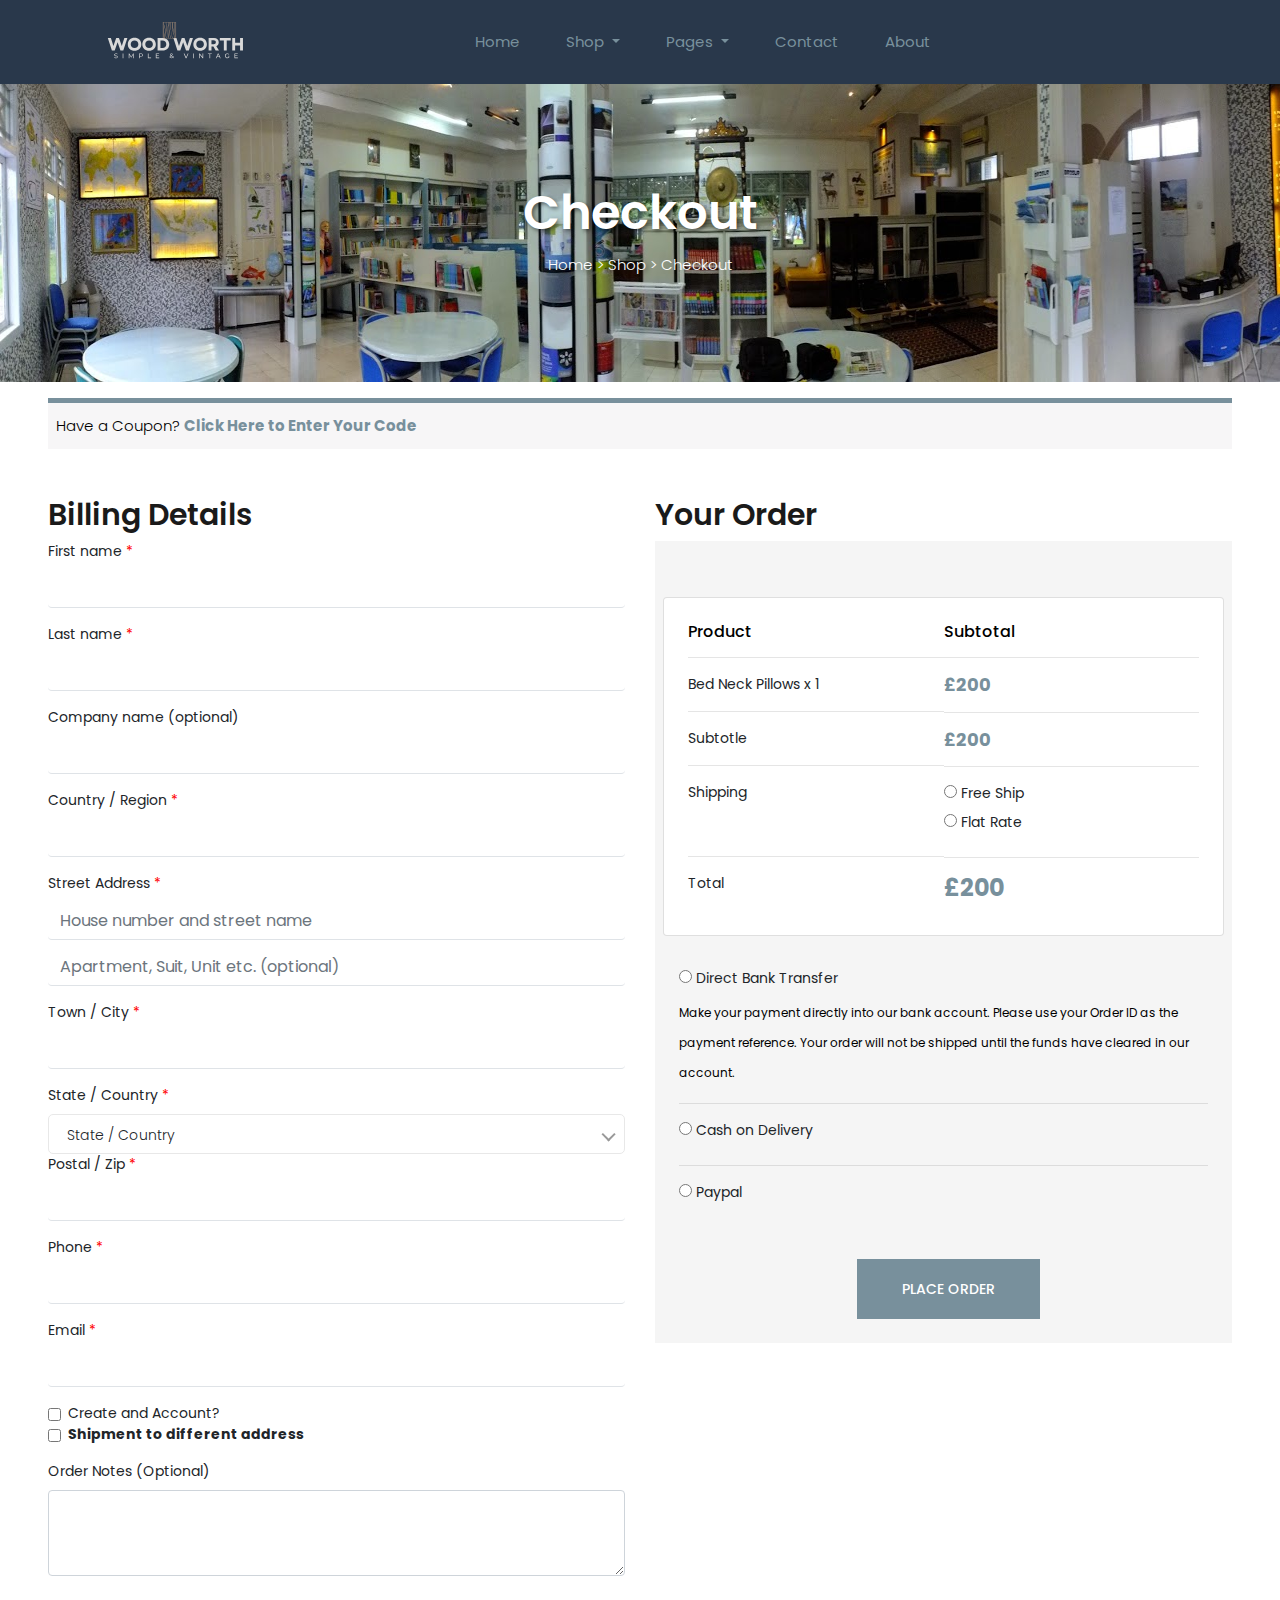
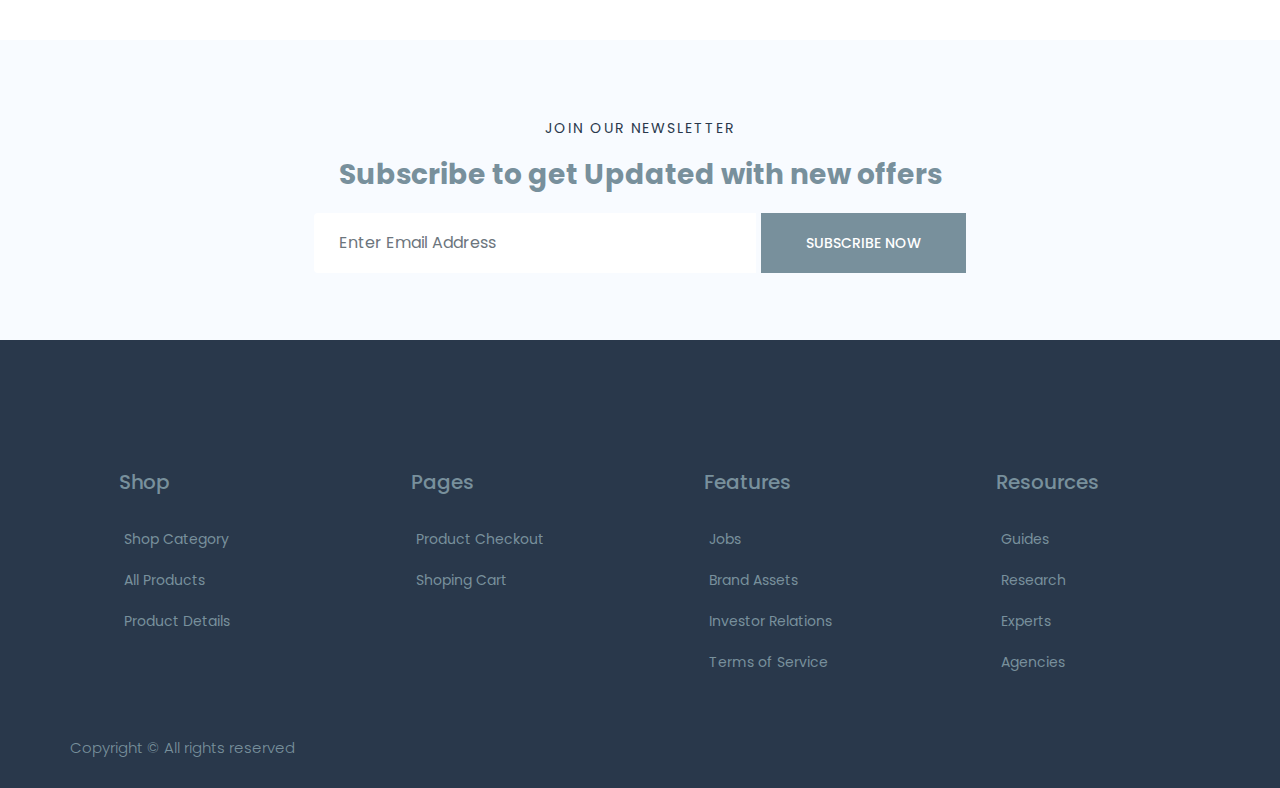
<file: checkout.html>
<!DOCTYPE html>
<html lang="en">
  <head>
    <meta charset="UTF-8" />
    <meta
      name="viewport"
      content="width=device-width, initial-scale=1, shrink-to-fit=no"
    />
    <title>Furni Mart</title>
    <!-- START:: Styles -->
    <link rel="stylesheet" href="assets/css/bootstrap.min.css" />
    <!-- owl carousel CSS -->
    <link rel="stylesheet" href="assets/css/owl.carousel.min.css" />
    <!-- font awesome CSS -->
    <link
      rel="stylesheet"
      href="https://cdnjs.cloudflare.com/ajax/libs/font-awesome/6.4.2/css/all.min.css"
      integrity="sha512-z3gLpd7yknf1YoNbCzqRKc4qyor8gaKU1qmn+CShxbuBusANI9QpRohGBreCFkKxLhei6S9CQXFEbbKuqLg0DA=="
      crossorigin="anonymous"
      referrerpolicy="no-referrer"
    />
    <!-- swiper CSS -->
    <link rel="stylesheet" href="assets/css/slick.css" />
    <!-- style CSS -->
    <link rel="stylesheet" href="assets/css/nice-select.css">
    <link rel="stylesheet" href="assets/css/style.css" />
    <!-- END:: Styles -->
    <!-- component -->
    <script src="footer.js"></script>
    <!-- component -->
  </head>
  <body>
    <!--START::Nav Section-->
    <header class="main_menu home_menu">
      <div class="container">
        <div class="row align-items-center">
          <div class="col-lg-12">
            <nav class="navbar navbar-expand-lg navbar-light">
              
              <a class="navbar-brand" href="index.html"><img src="assets/images/logo.svg" alt="logo" /></a>
              
              <button class="navbar-toggler" type="button" data-toggle="collapse" data-target="#navbarSupportedContent" aria-controls="navbarSupportedContent" aria-expanded="false" aria-label="Toggle navigation">
                <span class="menu_icon"><i  style="color: #78909c;" class="fas fa-bars"></i></span>
              </button>

              <div class="collapse navbar-collapse main-menu-item" id="navbarSupportedContent">
                <ul class="navbar-nav">
                  <li class="nav-item">
                    <a class="nav-link" href="index.html">Home</a>
                  </li>
                  <li class="nav-item dropdown">
                    <a class="nav-link dropdown-toggle" href="blog.html" id="navbarDropdown_1" role="button" data-toggle="dropdown" aria-haspopup="true" aria-expanded="false">
                      Shop
                    </a>
                    <div class="dropdown-menu" aria-labelledby="navbarDropdown_1">
                      <a class="dropdown-item" href="category.html">
                        shop category
                      </a>
                      <a class="dropdown-item" href="allproducts.html">
                        All Products
                      </a>
                      <a class="dropdown-item" href="single-product.html">
                        product details
                      </a>
                    </div>
                  </li>
                  <li class="nav-item dropdown">
                    <a class="nav-link dropdown-toggle" href="blog.html" id="navbarDropdown_3" role="button" data-toggle="dropdown" aria-haspopup="true" aria-expanded="false">
                      pages
                    </a>
                    <div class="dropdown-menu" aria-labelledby="navbarDropdown_2">
                      <a class="dropdown-item" href="checkout.html">product checkout</a>
                      <a class="dropdown-item" href="cart.html">shopping cart</a>
                    </div>
                  </li>

                  <li class="nav-item">
                    <a class="nav-link" href="contact.html">Contact</a>
                  </li>

                  <li class="nav-item">
                    <a class="nav-link" href="about.html">About</a>
                  </li>
                </ul>
              </div>
              <div class="hearer_icon d-flex">
                <a id="search_1" href="#"><i style="color: #78909c" class="fa-solid fa-magnifying-glass"></i></a>
                <a href="wishlist.html"><i style="color: #78909c" class="fa-regular fa-heart"></i></a>
                <a href="cart.html"><i style="color: #78909c" class="fas fa-cart-plus"></i></a>
              </div>
            </nav>
          </div>
        </div>
      </div>
      <div class="search_input" id="search_input_box">
        <div class="container">
          <form class="d-flex justify-content-between search-inner">
            <input type="text" class="form-control" id="search_input" placeholder="Search Here"/>
            <button type="submit" class="btn"></button>
            <span id="close_search" title="Close Search">
              <i class="fa-solid fa-xmark"></i>
            </span>
          </form>
        </div>
      </div>
    </header>
    <!-- END::Nav Section-->

    <!-- START:: TOP Banner -->
    <section class="top-banner">
      <div class="top-banner-img">
        <img src="./assets/images/breadcrumb1.png" alt="Banner" class="img-fluid">
        <div class="text-container">
          <h2>Checkout</h2>
          <p><a href="index.html"> Home </a>> <a href="shop.html"> Shop </a> > Checkout</p>
        </div>
      </div>       
    </section>
    <!-- END:: TOP Banner -->

    <!-- START: Customer and Cupon bar -->
    <section class="customer-and-cupon px-5 mt-3">
      <!-- Coupen -->
      <div class="container-fluid returning-customer p-2 mt-3">
        <p> <i class="fa-regular fa-file"></i> Have a Coupon? <a href="login.html">Click Here to Enter Your Code</a></p> 
      </div>
    </section>
    <!-- END: Customer and Cupon bar -->
    
    <!-- START: Checkout form -->
    <section class="checkout-form mt-5 mb-5">
      <div class="container-fluid px-5">
        <div class="row">
          
          <!-- Billing Details -->
          <div class="col-md-12 col-lg-6">
            <h2>Billing Details</h2>
            <form class="billing-details" action="#" method="post">
              <!-- first name -->
              <div class="mb-3">
                <label for="exampleFormControlInput1" class="form-label">First name <span style="color: red;">*</span></label>
                <input style="color: black;" type="text" class="form-control" id="exampleFormControlInput1" required>
              </div>
              <!-- last name -->
              <div class="mb-3">
                <label for="exampleFormControlInput1" class="form-label">Last name <span style="color: red;">*</span></label>
                <input style="color: black;" type="text" class="form-control" id="exampleFormControlInput1" required>
              </div>
              <!-- Company Name -->
              <div class="mb-3">
                <label for="exampleFormControlInput1" class="form-label">Company name (optional)</label>
                <input style="color: black;" type="text" class="form-control" id="exampleFormControlInput1">
              </div>
              <!-- last name -->
              <div class="mb-3">
                <label for="exampleFormControlInput1" class="form-label">Country / Region <span style="color: red;">*</span></label>
                <input style="color: black;" type="text" class="form-control" id="exampleFormControlInput1" required>
              </div>
              <!-- Street Address -->
              <div class="mb-3">
                <label for="exampleFormControlInput1" class="form-label">Street Address <span style="color: red;">*</span></label>
                <input style="color: black;" type="text" class="form-control" id="exampleFormControlInput1" placeholder="House number and street name" required>
                <input style="color: black;" type="text" class="form-control mt-2" id="exampleFormControlInput1" placeholder="Apartment, Suit, Unit etc. (optional)">
              </div>
              <!-- Town/City -->
              <div class="mb-3">
                <label for="exampleFormControlInput1" class="form-label">Town / City <span style="color: red;">*</span></label>
                <input style="color: black;" type="text" class="form-control" id="exampleFormControlInput1" required>
              </div>
              <!-- State/Country -->
              <div class="mb-3">
                <label for="exampleFormControlInput1" class="form-label wide">State / Country <span style="color: red;">*</span></label>
                <select class="form-select wide">
                  <option selected class="list">State / Country</option>
                  <option value="1" class="list">One</option>
                  <option value="2" class="list">Two</option>
                  <option value="3" class="list">Three</option>
                </select>
              </div>
              <!-- Postal/Zip -->
              <div class="mb-3">
                <label for="exampleFormControlInput1" class="form-label">Postal / Zip <span style="color: red;">*</span></label>
                <input style="color: black;" type="text" class="form-control" id="exampleFormControlInput1" required>
              </div>
              <!-- Phone -->
              <div class="mb-3">
                <label for="exampleFormControlInput1" class="form-label">Phone <span style="color: red;">*</span></label>
                <input style="color: black;" type="number" class="form-control" id="exampleFormControlInput1" required>
              </div>
              <!-- Email -->
              <div class="mb-3">
                <label for="exampleFormControlInput1" class="form-label">Email <span style="color: red;">*</span></label>
                <input style="color: black;" type="email" class="form-control" id="exampleFormControlInput1" required>
              </div>
              
              <!-- Create Account -->
              <div class="create-account">
                <div class="form-check">
                  <input class="form-check-input" type="checkbox" value="" id="flexCheckDefault" onchange="toggleCreateAccountForm()">
                  <label class="form-check-label" for="flexCheckDefault">
                    Create and Account?
                  </label>
                </div>
                <section class="create-account-form" id="createAccountForm" style="display: none;">
                  <div class="mb-3 mt-3">
                    <label for="exampleFormControlInput1" class="form-label">Create Account and Passsword <span style="color: red;">*</span></label>
                    <input style="color: black;" type="email" class="form-control" id="exampleFormControlInput1" required>
                  </div>
                </section>
              </div>
              <!-- Create Account -->

              <!-- Ship to different Address -->
              <div class="create-account">
                <div class="form-check">
                  <input class="form-check-input" type="checkbox" value="" id="flexCheckDefault" onchange="toggleCreateShipmentForm()">
                  <label class="form-check-label" for="flexCheckDefault">
                    <strong>Shipment to different address</strong>
                  </label>
                </div>
               
                <section class="shipment-form" id="createShipmentForm" style="display: none;">
                  <div class="mb-3 mt-3">
                    <!-- last name -->
                    <div class="mb-3">
                      <label for="exampleFormControlInput1" class="form-label">Last name <span style="color: red;">*</span></label>
                      <input style="color: black;" type="text" class="form-control" id="exampleFormControlInput1" required>
                    </div>
                    <!-- Company Name -->
                    <div class="mb-3">
                      <label for="exampleFormControlInput1" class="form-label">Company name (optional)</label>
                      <input style="color: black;" type="text" class="form-control" id="exampleFormControlInput1">
                    </div>
                    <!-- last name -->
                    <div class="mb-3">
                      <label for="exampleFormControlInput1" class="form-label">Country / Region <span style="color: red;">*</span></label>
                      <input style="color: black;" type="text" class="form-control" id="exampleFormControlInput1" required>
                    </div>
                    <!-- Street Address -->
                    <div class="mb-3">
                      <label for="exampleFormControlInput1" class="form-label">Street Address <span style="color: red;">*</span></label>
                      <input style="color: black;" type="text" class="form-control" id="exampleFormControlInput1" placeholder="House number and street name" required>
                      <input style="color: black;" type="text" class="form-control mt-2" id="exampleFormControlInput1" placeholder="Apartment, Suit, Unit etc. (optional)">
                    </div>
                    <!-- Town/City -->
                    <div class="mb-3">
                      <label for="exampleFormControlInput1" class="form-label">Town / City <span style="color: red;">*</span></label>
                      <input style="color: black;" type="text" class="form-control" id="exampleFormControlInput1" required>
                    </div>
                    <!-- State/Country -->
                    <div class="mb-3">
                      <label for="exampleFormControlInput1" class="form-label wide">State / Country <span style="color: red;">*</span></label>
                      <select class="form-select wide">
                        <option selected class="list">State / Country</option>
                        <option value="1" class="list">One</option>
                        <option value="2" class="list">Two</option>
                        <option value="3" class="list">Three</option>
                      </select>
                    </div>
                    <!-- Postal/Zip -->
                    <div class="mb-3">
                      <label for="exampleFormControlInput1" class="form-label">Postal / Zip <span style="color: red;">*</span></label>
                      <input style="color: black;" type="text" class="form-control" id="exampleFormControlInput1" required>
                    </div>
                    <!-- Phone -->
                    <div class="mb-3">
                      <label for="exampleFormControlInput1" class="form-label">Phone <span style="color: red;">*</span></label>
                      <input style="color: black;" type="number" class="form-control" id="exampleFormControlInput1" required>
                    </div>
                    <!-- Email -->
                    <div class="mb-3">
                      <label for="exampleFormControlInput1" class="form-label">Email <span style="color: red;">*</span></label>
                      <input style="color: black;" type="email" class="form-control" id="exampleFormControlInput1" required>
                    </div>

                  </div>
                </section>
              </div>
              <!-- Ship to different Address -->
              <!-- Order Notes -->
              <div class="mb-3 mt-3">
                <label for="exampleFormControlInput1" class="form-label">Order Notes (Optional)</label>
                <textarea style="color: black;" class="form-control" id="exampleFormControlTextarea1" rows="3"></textarea>
              </div>
            </form>
          </div>
          <!-- Billing Details -->
          
          <!-- Your Order -->
          <div class="col-md-12 col-lg-6" id="checkout-data">
            
            <h2>Your Order</h2>
            <!-- Checkout data -->
            <div class="checkout-data p-2" style="background-color: #f5f5f5;">
              <!-- card -->
              <div class="container-lg mt-5">
                <div class="card">
                    <div class="your-order-box p-4" style="display: flex;">
                        <!-- left -->
                       <div class="box-left" style="width: 50%;">
                          <h5 class="card-title">Product</h5>
                                <p class="card-text" style="color: #afafaf;">
                                  <hr>
                                  <div class="p_name"><span>Bed Neck Pillows x 1</span></div>
                                  <hr>
                                  <div class="subtotal"><span>Subtotle</span></div>
                                  <hr>
                                  <div style="margin-bottom: 53px;"><span>Shipping</span></div>  
                                  <hr>
                                  <div><span>Total</span></div>
                                </p>
                        </div>
                        <!-- right -->
                        <div class="box-right" style="width: 50%;">
                          <h5 class="card-title">Subtotal</h5>
                                <p class="card-text">
                                  <hr>
                                  <div><h4 class="br-price"><b>£200</b></h4></div>
                                  <hr>
                                  <div><h4><b>£200</b></h4></div>
                                  <hr>
                                  <!-- Radio Btn -->
                                  <div>
                                    <div>
                                      <input type="radio" name="free-ship" id="free-ship">
                                      <label>Free Ship</label>
                                    </div>
                                    
                                    <div>
                                      <input type="radio" name="flat-rate" id="flat-rate">
                                      <label>Flat Rate</label>
                                    </div>
                                  </div>
                                  <!-- Radio Btn -->
                                  <hr>
                                  <div><h3 class="total_price"><b>£200</b></h3></div>
                                </p>
                            </div>
                        </div>

                    </div>
                </div>
            </div>
              <!-- card -->
              <!-- Details -->
              <div class="product_details p-4" style="background-color: #f5f5f5;">
                <input type="radio" name="bank-transfer" id="bank-transfer">
                <label>Direct Bank Transfer</label>
                <p><small>Make your payment directly into our bank account. Please use your Order ID as the payment reference. Your order will not be shipped until the funds have cleared in our account.</small></p>
                <hr>
                <input type="radio" name="cod" id="cod">
                <label>Cash on Delivery</label>
                <hr>
                  <input type="radio" name="paypal" id="palypal">
                  <label>Paypal</label>

                  <div class="input-group newsletter-btn mt-5">
                    <div class="input-group-append">
                        <a href="#" class="center_btn_2" id="basic-addon2">Place Order</a>
                    </div>
                 </div>

              </div>
              <!-- Details -->

             <!-- <div class="input-group mt-4">
              <div class="input-group-append">
                  <a href="#" class="btn_3" id="basic-addon2">Place Order</a>
              </div>
            </div> -->  
            </div>
            <!-- Checkout data -->
           
          </div>
        </div>
      </div>
    </section>
    <!-- END: Checkout form -->

    <!-- START:: News Letter -->
    <section class="subscribe_area">
      <div class="container">
          <div class="row justify-content-center">
              <div class="col-lg-7">
                  <div class="subscribe_area_text text-center">
                      <h5>Join Our Newsletter</h5>
                      <h2>Subscribe to get Updated with new offers</h2>
                      <div class="input-group newsletter-container">
                          <input type="text" class="form-control newsletter-input" placeholder="enter email address" aria-label="Recipient's username" aria-describedby="basic-addon2" style="color: black;">
                          <div class="input-group-append newsletter-btn">
                              <a href="#" id="basic-addon2">Subscribe now</a>
                          </div>
                      </div>
                  </div>
              </div>
          </div>
      </div>
    </section>
    <!-- END:: News Letter -->
    
    <!-- START:: Footer -->
    <footer-component></footer-component>
    <!-- END:: Footer -->

    <!-- START:: JS -->
    <script src="assets/js/jquery-1.12.1.min.js"></script>
    <!-- popper js -->
    <script src="assets/js/popper.min.js"></script>
    <!-- bootstrap js -->
    <script src="assets/js/bootstrap.min.js"></script>
    <!-- easing js -->
    <script src="assets/js/jquery.magnific-popup.js"></script>
    <!-- particles js -->
    <script src="assets/js/owl.carousel.min.js"></script>
    <script src="assets/js/jquery.nice-select.min.js"></script>
    <!-- slick js -->
    <script src="assets/js/slick.min.js"></script>
    <script src="assets/js/jquery.counterup.min.js"></script>
    <script src="assets/js/jquery.ajaxchimp.min.js"></script>
    <script src="assets/js/jquery.form.js"></script>
    <script src="assets/js/jquery.validate.min.js"></script>
    <!-- custom js -->
    <script src="assets/js/custom.js"></script>

    <script src="https://cdn.jsdelivr.net/npm/@popperjs/core@2.11.8/dist/umd/popper.min.js" integrity="sha384-I7E8VVD/ismYTF4hNIPjVp/Zjvgyol6VFvRkX/vR+Vc4jQkC+hVqc2pM8ODewa9r" crossorigin="anonymous" ></script>
    <script src="https://cdn.jsdelivr.net/npm/bootstrap@5.3.2/dist/js/bootstrap.min.js" integrity="sha384-BBtl+eGJRgqQAUMxJ7pMwbEyER4l1g+O15P+16Ep7Q9Q+zqX6gSbd85u4mG4QzX+" crossorigin="anonymous" ></script>
    
    <script src="https://code.jquery.com/jquery-3.6.4.min.js"></script>
    <!-- END:: JS -->
    <script>
      function toggleCreateAccountForm() {
        var createAccountForm = document.getElementById("createAccountForm");
        createAccountForm.style.display = (createAccountForm.style.display === "none") ? "block" : "none";
      }

      function toggleCreateShipmentForm() {
        var createShipmentForm = document.getElementById("createShipmentForm");
        createShipmentForm.style.display = (createShipmentForm.style.display === "none") ? "block" : "none";
      }
    </script>

  </body>
</html>
</file>
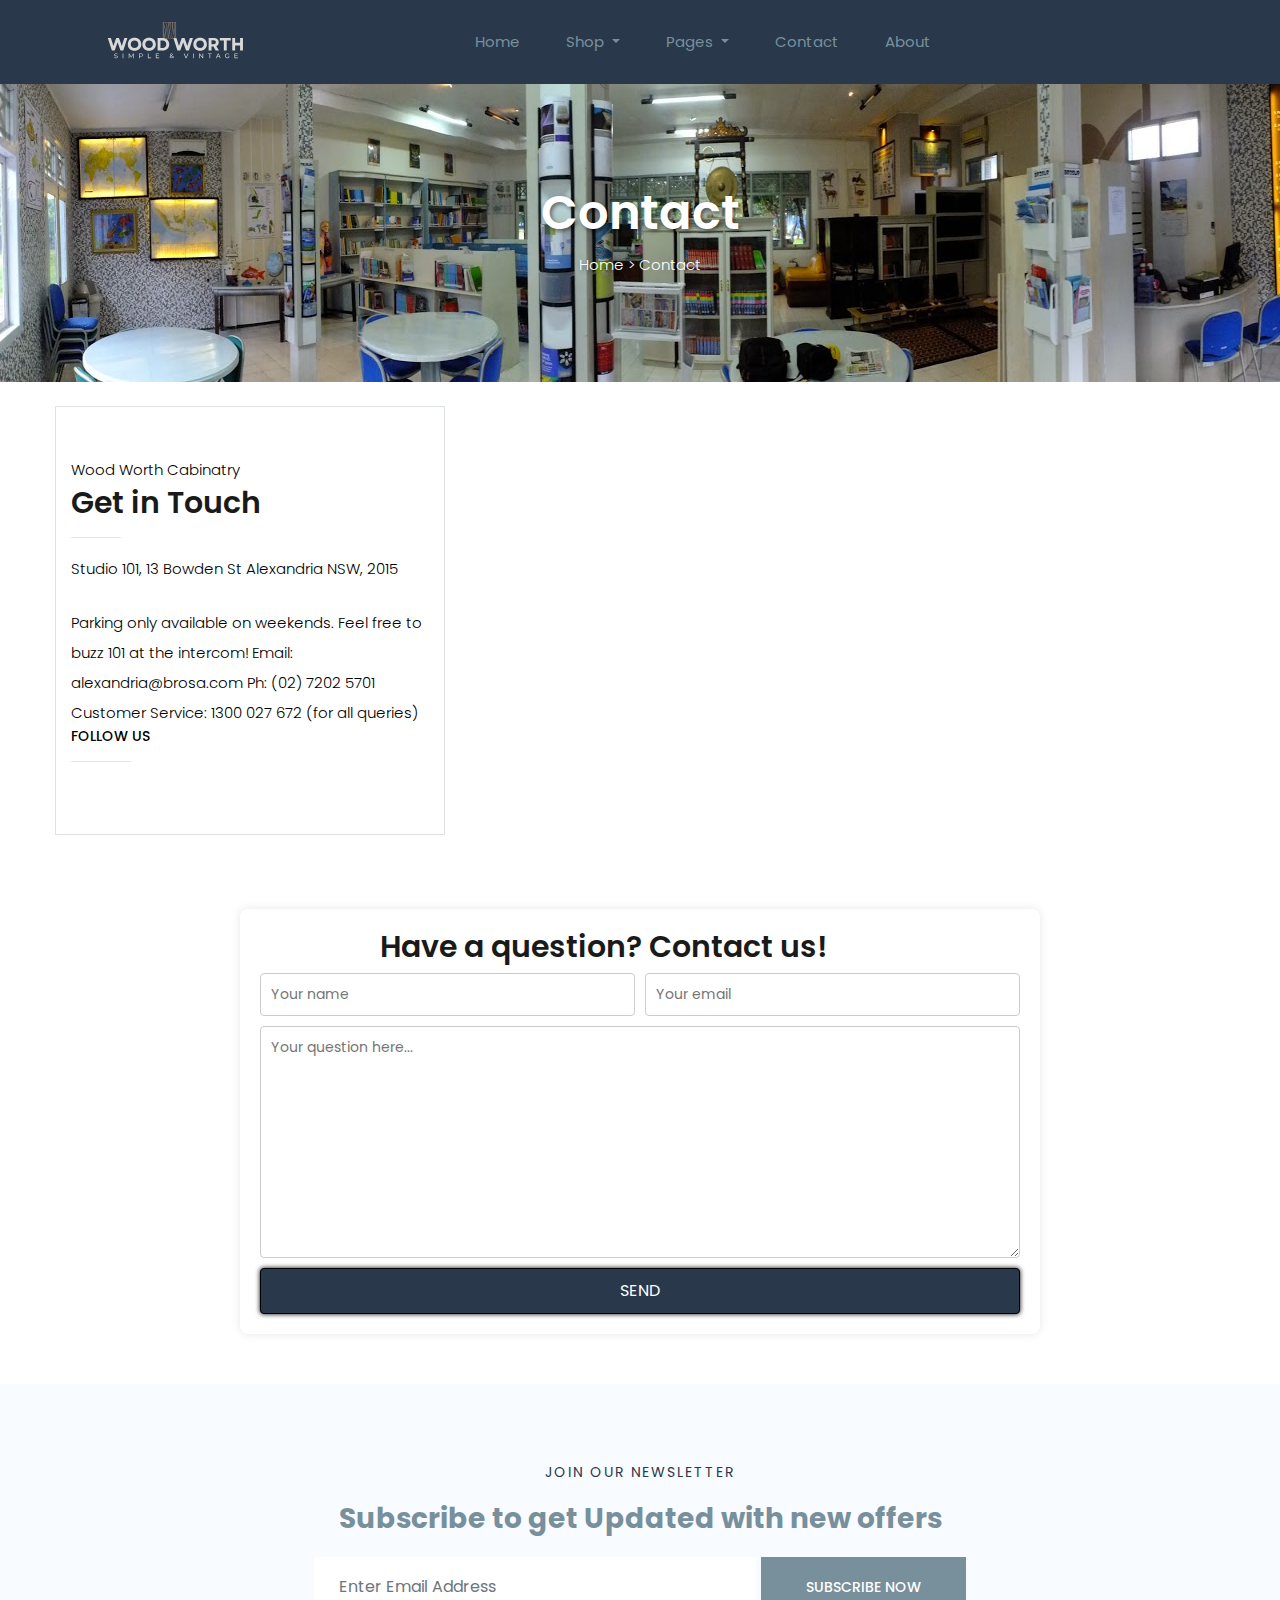
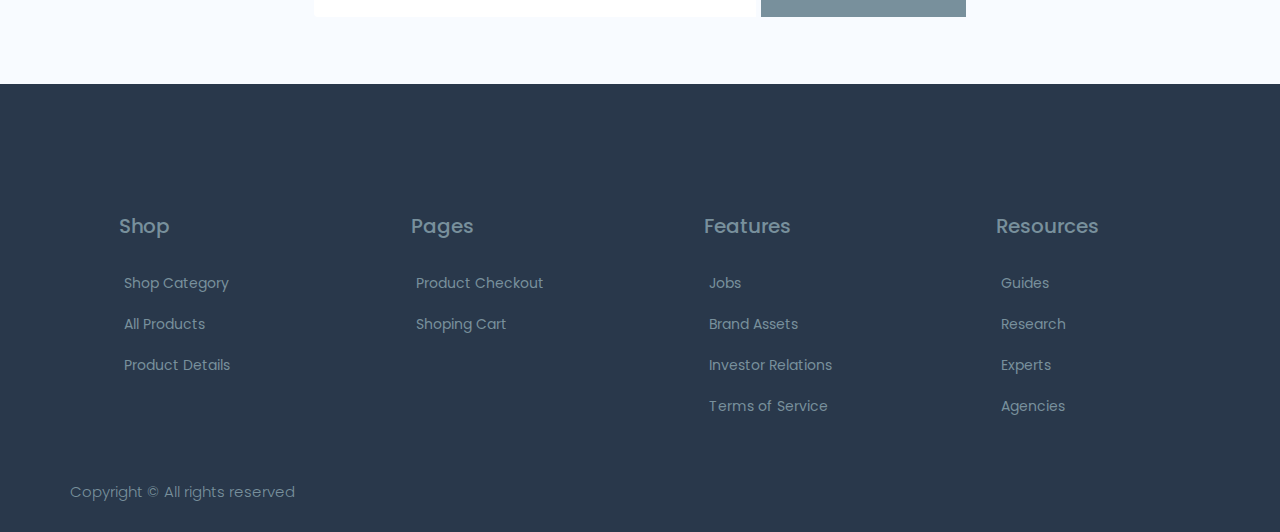
<file: contact.html>
<!DOCTYPE html>
<html lang="en">
  <head>
    <meta charset="UTF-8" />
    <meta
      name="viewport"
      content="width=device-width, initial-scale=1, shrink-to-fit=no"
    />
    <title>Furni Mart</title>
    <!-- START:: Styles -->
    <link rel="stylesheet" href="assets/css/bootstrap.min.css" />
    <!-- owl carousel CSS -->
    <link rel="stylesheet" href="assets/css/owl.carousel.min.css" />
    <!-- font awesome CSS -->
    <link
      rel="stylesheet"
      href="https://cdnjs.cloudflare.com/ajax/libs/font-awesome/6.4.2/css/all.min.css"
      integrity="sha512-z3gLpd7yknf1YoNbCzqRKc4qyor8gaKU1qmn+CShxbuBusANI9QpRohGBreCFkKxLhei6S9CQXFEbbKuqLg0DA=="
      crossorigin="anonymous"
      referrerpolicy="no-referrer"
    />
    <!-- swiper CSS -->
    <link rel="stylesheet" href="assets/css/slick.css" />
    <!-- style CSS -->
    <link rel="stylesheet" href="assets/css/style.css" />
    <!-- END:: Styles -->
    <!-- component -->
    <script src="footer.js"></script>
    <!-- component -->
  </head>
  <body>
    <!--START::Nav Section-->
    <header class="main_menu home_menu">
      <div class="container">
        <div class="row align-items-center">
          <div class="col-lg-12">
            <nav class="navbar navbar-expand-lg navbar-light">
              
              <a class="navbar-brand" href="index.html"><img src="assets/images/logo.svg" alt="logo" /></a>
              
              <button class="navbar-toggler" type="button" data-toggle="collapse" data-target="#navbarSupportedContent" aria-controls="navbarSupportedContent" aria-expanded="false" aria-label="Toggle navigation">
                <span class="menu_icon"><i  style="color: #78909c;" class="fas fa-bars"></i></span>
              </button>

              <div class="collapse navbar-collapse main-menu-item" id="navbarSupportedContent">
                <ul class="navbar-nav">
                  <li class="nav-item">
                    <a class="nav-link" href="index.html">Home</a>
                  </li>
                  <li class="nav-item dropdown">
                    <a class="nav-link dropdown-toggle" href="blog.html" id="navbarDropdown_1" role="button" data-toggle="dropdown" aria-haspopup="true" aria-expanded="false">
                      Shop
                    </a>
                    <div class="dropdown-menu" aria-labelledby="navbarDropdown_1">
                      <a class="dropdown-item" href="category.html">
                        shop category
                      </a>
                      <a class="dropdown-item" href="allproducts.html">
                        All Products
                      </a>
                      <a class="dropdown-item" href="single-product.html">
                        product details
                      </a>
                    </div>
                  </li>
                  <li class="nav-item dropdown">
                    <a class="nav-link dropdown-toggle" href="blog.html" id="navbarDropdown_3" role="button" data-toggle="dropdown" aria-haspopup="true" aria-expanded="false">
                      pages
                    </a>
                    <div class="dropdown-menu" aria-labelledby="navbarDropdown_2">
                      <a class="dropdown-item" href="checkout.html">product checkout</a>
                      <a class="dropdown-item" href="cart.html">shopping cart</a>
                    </div>
                  </li>

                  <li class="nav-item">
                    <a class="nav-link" href="contact.html">Contact</a>
                  </li>

                  <li class="nav-item">
                    <a class="nav-link" href="about.html">About</a>
                  </li>
                </ul>
              </div>
              <div class="hearer_icon d-flex">
                <a id="search_1" href="#"><i style="color: #78909c" class="fa-solid fa-magnifying-glass"></i></a>
                <a href="wishlist.html"><i style="color: #78909c" class="fa-regular fa-heart"></i></a>
                <a href="cart.html"><i style="color: #78909c" class="fas fa-cart-plus"></i></a>
              </div>
            </nav>
          </div>
        </div>
      </div>
      <div class="search_input" id="search_input_box">
        <div class="container">
          <form class="d-flex justify-content-between search-inner">
            <input type="text" class="form-control" id="search_input" placeholder="Search Here"/>
            <button type="submit" class="btn"></button>
            <span id="close_search" title="Close Search">
              <i class="fa-solid fa-xmark"></i>
            </span>
          </form>
        </div>
      </div>
    </header>
    <!-- END::Nav Section-->

    <!-- START:: TOP Banner -->
    <section class="top-banner">
      <div class="top-banner-img">
        <img src="./assets/images/breadcrumb1.png" alt="Banner" class="img-fluid">
        <div class="text-container">
          <h2>Contact</h2>
          <p><a href="index.html"> Home </a>> Contact</p>
        </div>
      </div>       
    </section>
    <!-- END:: TOP Banner -->

    <!-- START: Contact Section -->
  <section class="contact-section">
    <div class="container mt-4">
      <div class="row" class="inner-contact-section">
        <div class="col-lg-4 col-sm-12 mb-4 py-5 border contact-section-para">
          <p>Wood Worth Cabinatry</p>
          <h2>Get in Touch</h2>
          <hr style="color:#29384B; width: 50px; font-weight: bold;">
          <p>Studio 101, 13 Bowden St
            Alexandria NSW, 2015</p>

          <p class="mt-4">
            Parking only available on weekends.
            Feel free to buzz 101 at the intercom!
            Email: alexandria@brosa.com
            Ph: (02) 7202 5701
            Customer Service: 1300 027 672 (for all queries)
          </p>
          <h6>FOLLOW US</h6>
          <hr style="color: #000"; width="60px" ; >
          <!-- Social Media Icons -->
          <div class="social-icons mt-4">
            <a href="#" class="fab fa-facebook"></a>
            <a href="#" class="fab fa-instagram"></a>
            <a href="#" class="fab fa-twitter"></a>
            <a href="#" class="fab fa-youtube"></a>
          </div>
          
        </div>
        <div class="col-lg-8 col-sm-12">
          <iframe
            src="https://www.google.com/maps/embed?pb=!1m18!1m12!1m3!1d4967.865308490466!2d-0.024290844705197046!3d51.496103327804384!2m3!1f0!2f0!3f0!3m2!1i1024!2i768!4f13.1!3m3!1m2!1s0x487602c0671641a1%3A0x266a92454825f03e!2s10%2C%2016%20Tiller%20Rd%2C%20London%20E14%208PX%2C%20UK!5e0!3m2!1sen!2s!4v1701078741032!5m2!1sen!2s"
            width="100%" height="95%" style="border:0;" allowfullscreen="" loading="lazy"
            referrerpolicy="no-referrer-when-downgrade"></iframe>

        </div>
      </div>
    </div>

    <div class="container contact-form-section">
      <h2>Have a question? Contact us!</h2>
      <form>
        <div class="input-row">
          <input type="text" id="name" name="name" placeholder="Your name" required>
          <input type="email" id="email" name="email" placeholder="Your email" required>
        </div>

        <textarea id="message" name="message" placeholder="Your question here..." rows="10" required></textarea>
        <button type="submit">SEND</button>
      </form>
    </div>

  </section>
  <!-- START: Contact Section -->
    
    <!-- START:: News Letter -->
    <section class="subscribe_area">
      <div class="container">
          <div class="row justify-content-center">
              <div class="col-lg-7">
                  <div class="subscribe_area_text text-center">
                      <h5>Join Our Newsletter</h5>
                      <h2>Subscribe to get Updated with new offers</h2>
                      <div class="input-group newsletter-container">
                          <input type="text" class="form-control newsletter-input" placeholder="enter email address" aria-label="Recipient's username" aria-describedby="basic-addon2" style="color: black;">
                          <div class="input-group-append newsletter-btn">
                              <a href="#" id="basic-addon2">Subscribe now</a>
                          </div>
                      </div>
                  </div>
              </div>
          </div>
      </div>
    </section>
    <!-- END:: News Letter -->
    
    <!-- START:: Footer -->
    <footer-component></footer-component>
    <!-- END:: Footer -->

    <!-- START:: JS -->
    <script src="assets/js/jquery-1.12.1.min.js"></script>
    <!-- popper js -->
    <script src="assets/js/popper.min.js"></script>
    <!-- bootstrap js -->
    <script src="assets/js/bootstrap.min.js"></script>
    <!-- easing js -->
    <script src="assets/js/jquery.magnific-popup.js"></script>
    <!-- particles js -->
    <script src="assets/js/owl.carousel.min.js"></script>
    <script src="assets/js/jquery.nice-select.min.js"></script>
    <!-- slick js -->
    <script src="assets/js/slick.min.js"></script>
    <script src="assets/js/jquery.counterup.min.js"></script>
    <script src="assets/js/jquery.ajaxchimp.min.js"></script>
    <script src="assets/js/jquery.form.js"></script>
    <script src="assets/js/jquery.validate.min.js"></script>
    <!-- custom js -->
    <script src="assets/js/custom.js"></script>

    <script src="https://cdn.jsdelivr.net/npm/@popperjs/core@2.11.8/dist/umd/popper.min.js" integrity="sha384-I7E8VVD/ismYTF4hNIPjVp/Zjvgyol6VFvRkX/vR+Vc4jQkC+hVqc2pM8ODewa9r" crossorigin="anonymous" ></script>
    <script src="https://cdn.jsdelivr.net/npm/bootstrap@5.3.2/dist/js/bootstrap.min.js" integrity="sha384-BBtl+eGJRgqQAUMxJ7pMwbEyER4l1g+O15P+16Ep7Q9Q+zqX6gSbd85u4mG4QzX+" crossorigin="anonymous" ></script>
    <!-- END:: JS -->
  </body>
</html>
</file>
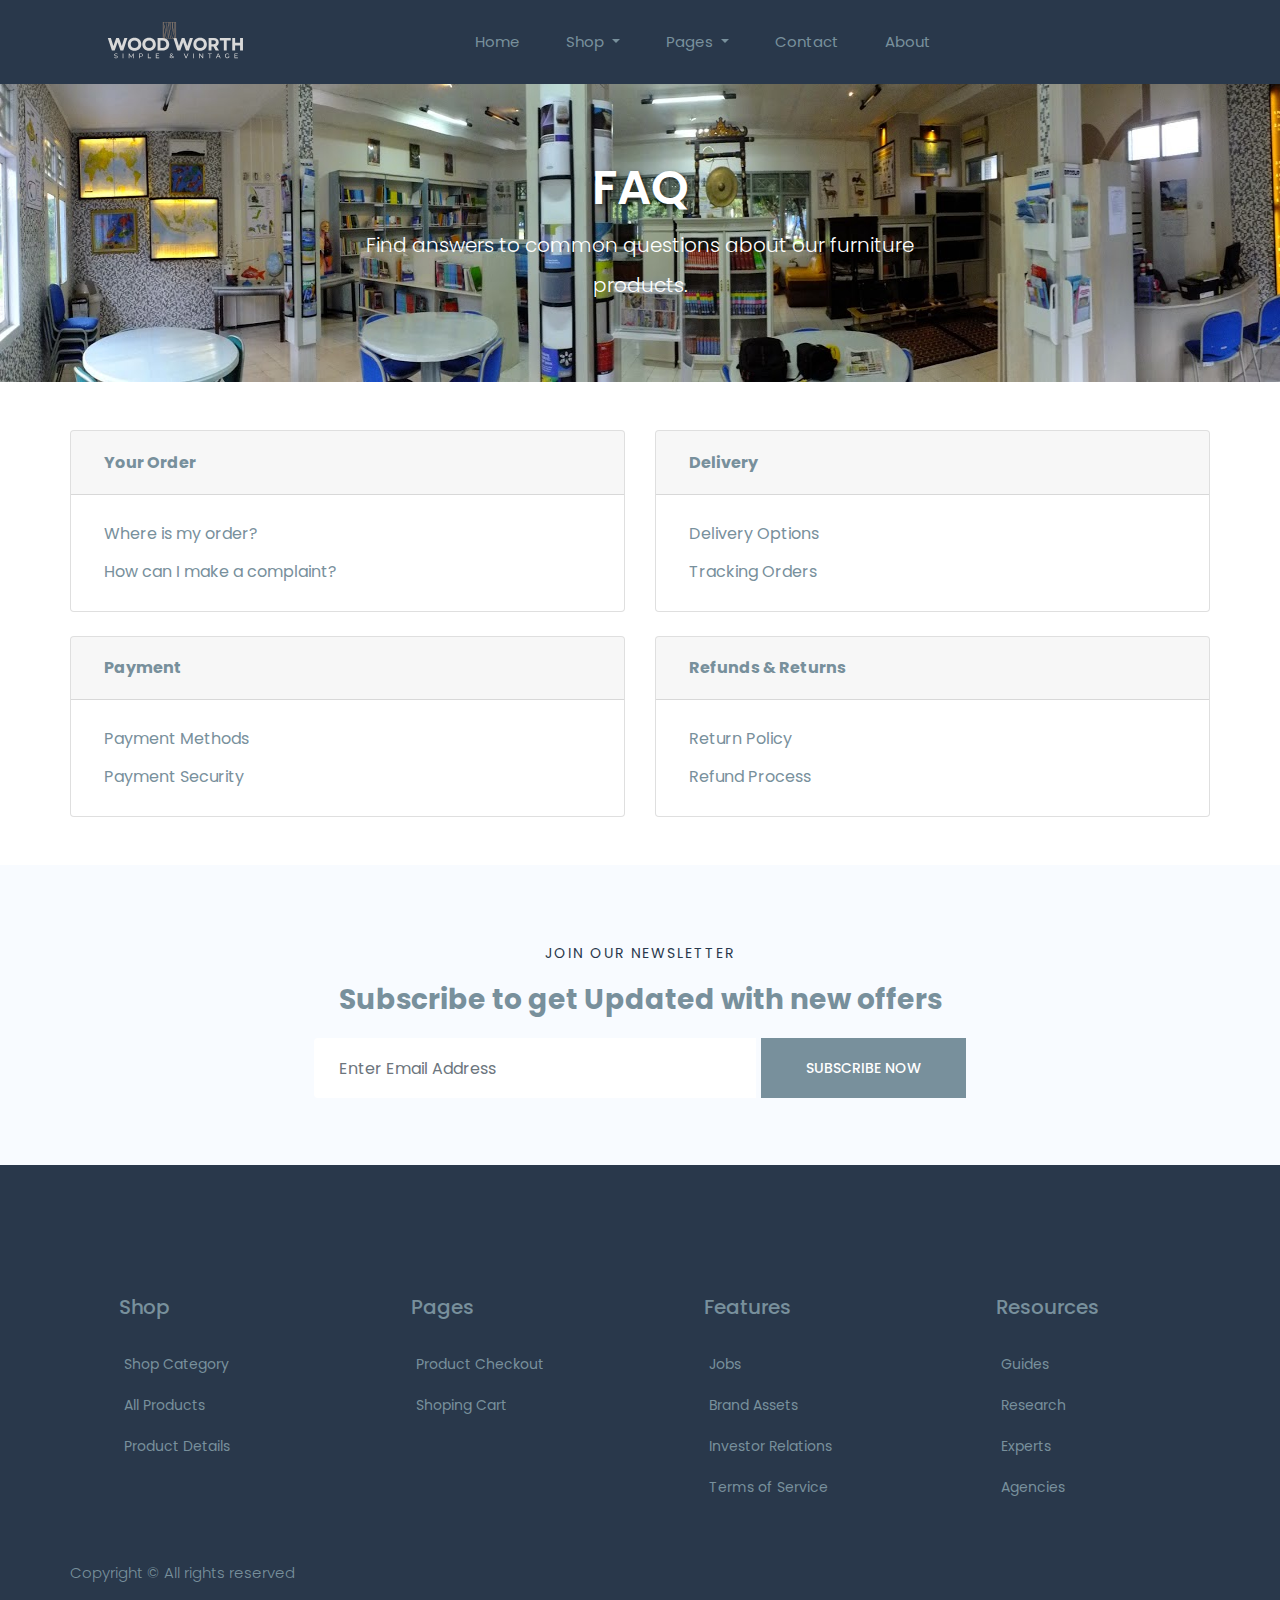
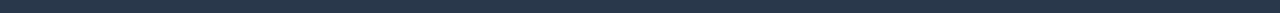
<file: faq.html>
<!DOCTYPE html>
<html lang="en">
  <head>
    <meta charset="UTF-8" />
    <meta
      name="viewport"
      content="width=device-width, initial-scale=1, shrink-to-fit=no"
    />
    <title>Furni Mart</title>
    <!-- START:: Styles -->
    <link rel="stylesheet" href="assets/css/bootstrap.min.css" />
    <!-- owl carousel CSS -->
    <link rel="stylesheet" href="assets/css/owl.carousel.min.css" />
    <!-- font awesome CSS -->
    <link
      rel="stylesheet"
      href="https://cdnjs.cloudflare.com/ajax/libs/font-awesome/6.4.2/css/all.min.css"
      integrity="sha512-z3gLpd7yknf1YoNbCzqRKc4qyor8gaKU1qmn+CShxbuBusANI9QpRohGBreCFkKxLhei6S9CQXFEbbKuqLg0DA=="
      crossorigin="anonymous"
      referrerpolicy="no-referrer"
    />
    <!-- swiper CSS -->
    <link rel="stylesheet" href="assets/css/slick.css" />
    <!-- style CSS -->
    <link rel="stylesheet" href="assets/css/style.css" />
    <!-- END:: Styles -->
    <!-- component -->
    <script src="footer.js"></script>
    <!-- component -->
  </head>
  <body>
    <!--START::Nav Section-->
    <header class="main_menu home_menu">
      <div class="container">
        <div class="row align-items-center">
          <div class="col-lg-12">
            <nav class="navbar navbar-expand-lg navbar-light">
              
              <a class="navbar-brand" href="index.html"><img src="assets/images/logo.svg" alt="logo" /></a>
              
              <button class="navbar-toggler" type="button" data-toggle="collapse" data-target="#navbarSupportedContent" aria-controls="navbarSupportedContent" aria-expanded="false" aria-label="Toggle navigation">
                <span class="menu_icon"><i  style="color: #78909c;" class="fas fa-bars"></i></span>
              </button>

              <div class="collapse navbar-collapse main-menu-item" id="navbarSupportedContent">
                <ul class="navbar-nav">
                  <li class="nav-item">
                    <a class="nav-link" href="index.html">Home</a>
                  </li>
                  <li class="nav-item dropdown">
                    <a class="nav-link dropdown-toggle" href="blog.html" id="navbarDropdown_1" role="button" data-toggle="dropdown" aria-haspopup="true" aria-expanded="false">
                      Shop
                    </a>
                    <div class="dropdown-menu" aria-labelledby="navbarDropdown_1">
                      <a class="dropdown-item" href="category.html">
                        shop category
                      </a>
                      <a class="dropdown-item" href="allproducts.html">
                        All Products
                      </a>
                      <a class="dropdown-item" href="single-product.html">
                        product details
                      </a>
                    </div>
                  </li>
                  <li class="nav-item dropdown">
                    <a class="nav-link dropdown-toggle" href="blog.html" id="navbarDropdown_3" role="button" data-toggle="dropdown" aria-haspopup="true" aria-expanded="false">
                      pages
                    </a>
                    <div class="dropdown-menu" aria-labelledby="navbarDropdown_2">
                      <a class="dropdown-item" href="checkout.html">product checkout</a>
                      <a class="dropdown-item" href="cart.html">shopping cart</a>
                    </div>
                  </li>

                  <li class="nav-item">
                    <a class="nav-link" href="contact.html">Contact</a>
                  </li>

                  <li class="nav-item">
                    <a class="nav-link" href="about.html">About</a>
                  </li>
                </ul>
              </div>
              <div class="hearer_icon d-flex">
                <a id="search_1" href="#"><i style="color: #78909c" class="fa-solid fa-magnifying-glass"></i></a>
                <a href="wishlist.html"><i style="color: #78909c" class="fa-regular fa-heart"></i></a>
                <a href="cart.html"><i style="color: #78909c" class="fas fa-cart-plus"></i></a>
              </div>
            </nav>
          </div>
        </div>
      </div>
      <div class="search_input" id="search_input_box">
        <div class="container">
          <form class="d-flex justify-content-between search-inner">
            <input type="text" class="form-control" id="search_input" placeholder="Search Here"/>
            <button type="submit" class="btn"></button>
            <span id="close_search" title="Close Search">
              <i class="fa-solid fa-xmark"></i>
            </span>
          </form>
        </div>
      </div>
    </header>
    <!-- END::Nav Section-->

    <!-- START:: TOP Banner -->
    <section class="top-banner">
      <div class="top-banner-img">
        <img src="./assets/images/breadcrumb1.png" alt="Banner" class="img-fluid">
        <div class="text-container">
          <h2>FAQ</h2>
          <p class="lead" style="color: #fff;">Find answers to common questions about our furniture products.</p>
        </div>
      </div>       
    </section>
    <!-- END:: TOP Banner -->

    <!-- START: FAQ Section -->
    <div class="container mb-5 mt-5">
      <div class="row">
  
        <!-- Section 1 - Living Room Furniture -->
        <div class="col-md-6"> <!-- Adjusted width to col-md-6 -->
          <div class="card">
            <div class="card-header" id="livingRoomHeader">
              <h2 class="mb-0">
                <button class="btn btn-link" type="button" data-toggle="collapse" data-target="#livingRoomCollapse" aria-expanded="true" aria-controls="livingRoomCollapse">
                  Your Order
                </button>
              </h2>
            </div>
            <div id="livingRoomCollapse" class="collapse show" aria-labelledby="livingRoomHeader" data-parent="#faqAccordion">
              <div class="card-body">
                <!-- FAQ Item 1 - Where is my order? -->
                <div class="faq-item d-flex justify-content-between align-items-center">
                  <h5 class="mb-0">
                    <button class="btn btn-link plus-minus-btn" type="button" data-toggle="collapse" data-target="#faq1Collapse" aria-expanded="true" aria-controls="faq1Collapse">
                      Where is my order?
                    </button>
                  </h5>
                  <button class="btn btn-link plus-minus-btn" type="button" data-toggle="collapse" data-target="#faq1Collapse" aria-expanded="true" aria-controls="faq1Collapse">
                    <i class="fas fa-plus"></i>
                  </button>
                </div>
                <div id="faq1Collapse" class="collapse" aria-labelledby="faq1Header" data-parent="#livingRoomCollapse">
                  <p>Once your order has been shipped, you will receive an email with a tracking number. You can use this tracking number to monitor the status of your delivery.</p>
                </div>
  
                <!-- FAQ Item 2 - How can I make a complaint? -->
                <div class="faq-item d-flex justify-content-between align-items-center">
                  <h5 class="mb-0">
                    <button class="btn btn-link plus-minus-btn" type="button" data-toggle="collapse" data-target="#faq2Collapse" aria-expanded="true" aria-controls="faq2Collapse">
                      How can I make a complaint?
                    </button>
                  </h5>
                  <button class="btn btn-link plus-minus-btn" type="button" data-toggle="collapse" data-target="#faq2Collapse" aria-expanded="true" aria-controls="faq2Collapse">
                    <i class="fas fa-plus"></i>
                  </button>
                </div>
                <div id="faq2Collapse" class="collapse" aria-labelledby="faq2Header" data-parent="#livingRoomCollapse">
                  <p>If you have any issues or complaints about your order, please contact our customer service team through our <a href="contact.html">contact page</a>. We will be happy to assist you.</p>
                </div>
  
                <!-- Add more FAQ items as needed -->
              </div>
            </div>
          </div>
        </div>
  
        <!-- Section 2 - Delivery -->
        <div class="col-md-6">
          <div class="card">
            <div class="card-header" id="deliveryHeader">
              <h2 class="mb-0">
                <button class="btn btn-link" type="button" data-toggle="collapse" data-target="#deliveryCollapse" aria-expanded="true" aria-controls="deliveryCollapse">
                  Delivery
                </button>
              </h2>
            </div>
            <div id="deliveryCollapse" class="collapse show" aria-labelledby="deliveryHeader" data-parent="#faqAccordion">
              <div class="card-body">
                <!-- FAQ Item 1 - Delivery Options -->
                <div class="faq-item d-flex justify-content-between align-items-center">
                  <h5 class="mb-0">
                    <button class="btn btn-link plus-minus-btn" type="button" data-toggle="collapse" data-target="#faqDelivery1Collapse" aria-expanded="true" aria-controls="faqDelivery1Collapse">
                      Delivery Options
                    </button>
                  </h5>
                  <button class="btn btn-link plus-minus-btn" type="button" data-toggle="collapse" data-target="#faqDelivery1Collapse" aria-expanded="true" aria-controls="faqDelivery1Collapse">
                    <i class="fas fa-plus"></i>
                  </button>
                </div>
                <div id="faqDelivery1Collapse" class="collapse" aria-labelledby="faqDelivery1Header" data-parent="#deliveryCollapse">
                  <p>We offer various delivery options, including standard and express delivery. Choose the one that suits you best.</p>
                </div>
  
                <!-- FAQ Item 2 - Tracking Orders -->
                <div class="faq-item d-flex justify-content-between align-items-center">
                  <h5 class="mb-0">
                    <button class="btn btn-link plus-minus-btn" type="button" data-toggle="collapse" data-target="#faqDelivery2Collapse" aria-expanded="true" aria-controls="faqDelivery2Collapse">
                      Tracking Orders
                    </button>
                  </h5>
                  <button class="btn btn-link plus-minus-btn" type="button" data-toggle="collapse" data-target="#faqDelivery2Collapse" aria-expanded="true" aria-controls="faqDelivery2Collapse">
                    <i class="fas fa-plus"></i>
                  </button>
                </div>
                <div id="faqDelivery2Collapse" class="collapse" aria-labelledby="faqDelivery2Header" data-parent="#deliveryCollapse">
                  <p>Once your order is shipped, you will receive a tracking number to monitor the delivery status. You can use this tracking number on our website to track your order.</p>
                </div>
              </div>
            </div>
          </div>
        </div>
  
      </div>
  
      <!-- New Row for Payment and Refunds & Returns -->
      <div class="row mt-4">
  
        <!-- Section 3 - Payment -->
        <div class="col-md-6">
          <div class="card">
            <div class="card-header" id="paymentHeader">
              <h2 class="mb-0">
                <button class="btn btn-link" type="button" data-toggle="collapse" data-target="#paymentCollapse" aria-expanded="true" aria-controls="paymentCollapse">
                  Payment
                </button>
              </h2>
            </div>
            <div id="paymentCollapse" class="collapse show" aria-labelledby="paymentHeader" data-parent="#faqAccordion">
              <div class="card-body">
                <!-- FAQ Item 1 - Payment Methods -->
                <div class="faq-item d-flex justify-content-between align-items-center">
                  <h5 class="mb-0">
                    <button class="btn btn-link plus-minus-btn" type="button" data-toggle="collapse" data-target="#faqPayment1Collapse" aria-expanded="true" aria-controls="faqPayment1Collapse">
                      Payment Methods
                    </button>
                  </h5>
                  <button class="btn btn-link plus-minus-btn" type="button" data-toggle="collapse" data-target="#faqPayment1Collapse" aria-expanded="true" aria-controls="faqPayment1Collapse">
                    <i class="fas fa-plus"></i>
                  </button>
                </div>
                <div id="faqPayment1Collapse" class="collapse" aria-labelledby="faqPayment1Header" data-parent="#paymentCollapse">
                  <p>We accept various payment methods, including credit cards, PayPal, and other online payment services.</p>
                </div>
  
                <!-- FAQ Item 2 - Payment Security -->
                <div class="faq-item d-flex justify-content-between align-items-center">
                  <h5 class="mb-0">
                    <button class="btn btn-link plus-minus-btn" type="button" data-toggle="collapse" data-target="#faqPayment2Collapse" aria-expanded="true" aria-controls="faqPayment2Collapse">
                      Payment Security
                    </button>
                  </h5>
                  <button class="btn btn-link plus-minus-btn" type="button" data-toggle="collapse" data-target="#faqPayment2Collapse" aria-expanded="true" aria-controls="faqPayment2Collapse">
                    <i class="fas fa-plus"></i>
                  </button>
                </div>
                <div id="faqPayment2Collapse" class="collapse" aria-labelledby="faqPayment2Header" data-parent="#paymentCollapse">
                  <p>Your payment information is secure. We use encryption technology to protect your personal and financial information.</p>
                </div>
              </div>
            </div>
          </div>
        </div>
  
        <!-- Section 4 - Refunds & Returns -->
        <div class="col-md-6">
          <div class="card">
            <div class="card-header" id="returnsHeader">
              <h2 class="mb-0">
                <button class="btn btn-link" type="button" data-toggle="collapse" data-target="#returnsCollapse" aria-expanded="true" aria-controls="returnsCollapse">
                  Refunds & Returns
                </button>
              </h2>
            </div>
            <div id="returnsCollapse" class="collapse show" aria-labelledby="returnsHeader" data-parent="#faqAccordion">
              <div class="card-body">
                <!-- FAQ Item 1 - Return Policy -->
                <div class="faq-item d-flex justify-content-between align-items-center">
                  <h5 class="mb-0">
                    <button class="btn btn-link plus-minus-btn" type="button" data-toggle="collapse" data-target="#faqReturns1Collapse" aria-expanded="true" aria-controls="faqReturns1Collapse">
                      Return Policy
                    </button>
                  </h5>
                  <button class="btn btn-link plus-minus-btn" type="button" data-toggle="collapse" data-target="#faqReturns1Collapse" aria-expanded="true" aria-controls="faqReturns1Collapse">
                    <i class="fas fa-plus"></i>
                  </button>
                </div>
                <div id="faqReturns1Collapse" class="collapse" aria-labelledby="faqReturns1Header" data-parent="#returnsCollapse">
                  <p>Our return policy allows you to return items within 30 days of purchase. Please review our <a href="return-policy.html">return policy</a> for more details.</p>
                </div>
  
                <!-- FAQ Item 2 - Refund Process -->
                <div class="faq-item d-flex justify-content-between align-items-center">
                  <h5 class="mb-0">
                    <button class="btn btn-link plus-minus-btn" type="button" data-toggle="collapse" data-target="#faqReturns2Collapse" aria-expanded="true" aria-controls="faqReturns2Collapse">
                      Refund Process
                    </button>
                  </h5>
                  <button class="btn btn-link plus-minus-btn" type="button" data-toggle="collapse" data-target="#faqReturns2Collapse" aria-expanded="true" aria-controls="faqReturns2Collapse">
                    <i class="fas fa-plus"></i>
                  </button>
                </div>
                <div id="faqReturns2Collapse" class="collapse" aria-labelledby="faqReturns2Header" data-parent="#returnsCollapse">
                  <p>Our refund process is designed to ensure a smooth and timely return of funds in case of a return. Refunds are typically processed within 5 business days.</p>
                </div>
              </div>
            </div>
          </div>
        </div>
  
      </div>
    </div>
    <!-- END: FAQ Section -->

    <!-- START:: News Letter -->
    <section class="subscribe_area">
      <div class="container">
          <div class="row justify-content-center">
              <div class="col-lg-7">
                  <div class="subscribe_area_text text-center">
                      <h5>Join Our Newsletter</h5>
                      <h2>Subscribe to get Updated with new offers</h2>
                      <div class="input-group newsletter-container">
                          <input type="text" class="form-control newsletter-input" placeholder="enter email address" aria-label="Recipient's username" aria-describedby="basic-addon2" style="color: black;">
                          <div class="input-group-append newsletter-btn">
                              <a href="#" id="basic-addon2">Subscribe now</a>
                          </div>
                      </div>
                  </div>
              </div>
          </div>
      </div>
    </section>
    <!-- END:: News Letter -->
    
    <!-- START:: Footer -->
    <footer-component></footer-component>
    <!-- END:: Footer -->

    <!-- START:: JS -->
    <script src="assets/js/jquery-1.12.1.min.js"></script>
    <!-- popper js -->
    <script src="assets/js/popper.min.js"></script>
    <!-- bootstrap js -->
    <script src="assets/js/bootstrap.min.js"></script>
    <!-- easing js -->
    <script src="assets/js/jquery.magnific-popup.js"></script>
    <!-- particles js -->
    <script src="assets/js/owl.carousel.min.js"></script>
    <script src="assets/js/jquery.nice-select.min.js"></script>
    <!-- slick js -->
    <script src="assets/js/slick.min.js"></script>
    <script src="assets/js/jquery.counterup.min.js"></script>
    <script src="assets/js/jquery.ajaxchimp.min.js"></script>
    <script src="assets/js/jquery.form.js"></script>
    <script src="assets/js/jquery.validate.min.js"></script>
    <!-- custom js -->
    <script src="assets/js/custom.js"></script>

    <script src="https://cdn.jsdelivr.net/npm/@popperjs/core@2.11.8/dist/umd/popper.min.js" integrity="sha384-I7E8VVD/ismYTF4hNIPjVp/Zjvgyol6VFvRkX/vR+Vc4jQkC+hVqc2pM8ODewa9r" crossorigin="anonymous" ></script>
    <script src="https://cdn.jsdelivr.net/npm/bootstrap@5.3.2/dist/js/bootstrap.min.js" integrity="sha384-BBtl+eGJRgqQAUMxJ7pMwbEyER4l1g+O15P+16Ep7Q9Q+zqX6gSbd85u4mG4QzX+" crossorigin="anonymous" ></script>
    
    <script src="https://code.jquery.com/jquery-3.6.4.min.js"></script>

    <script>
        // Toggle plus and minus icons on button click
        $(document).on('click', '.plus-minus-btn', function() {
          $(this).find('.fa-plus, .fa-minus').toggleClass('fa-plus fa-minus');          
        });
    </script>
    <!-- END:: JS -->
  </body>
</html>
</file>
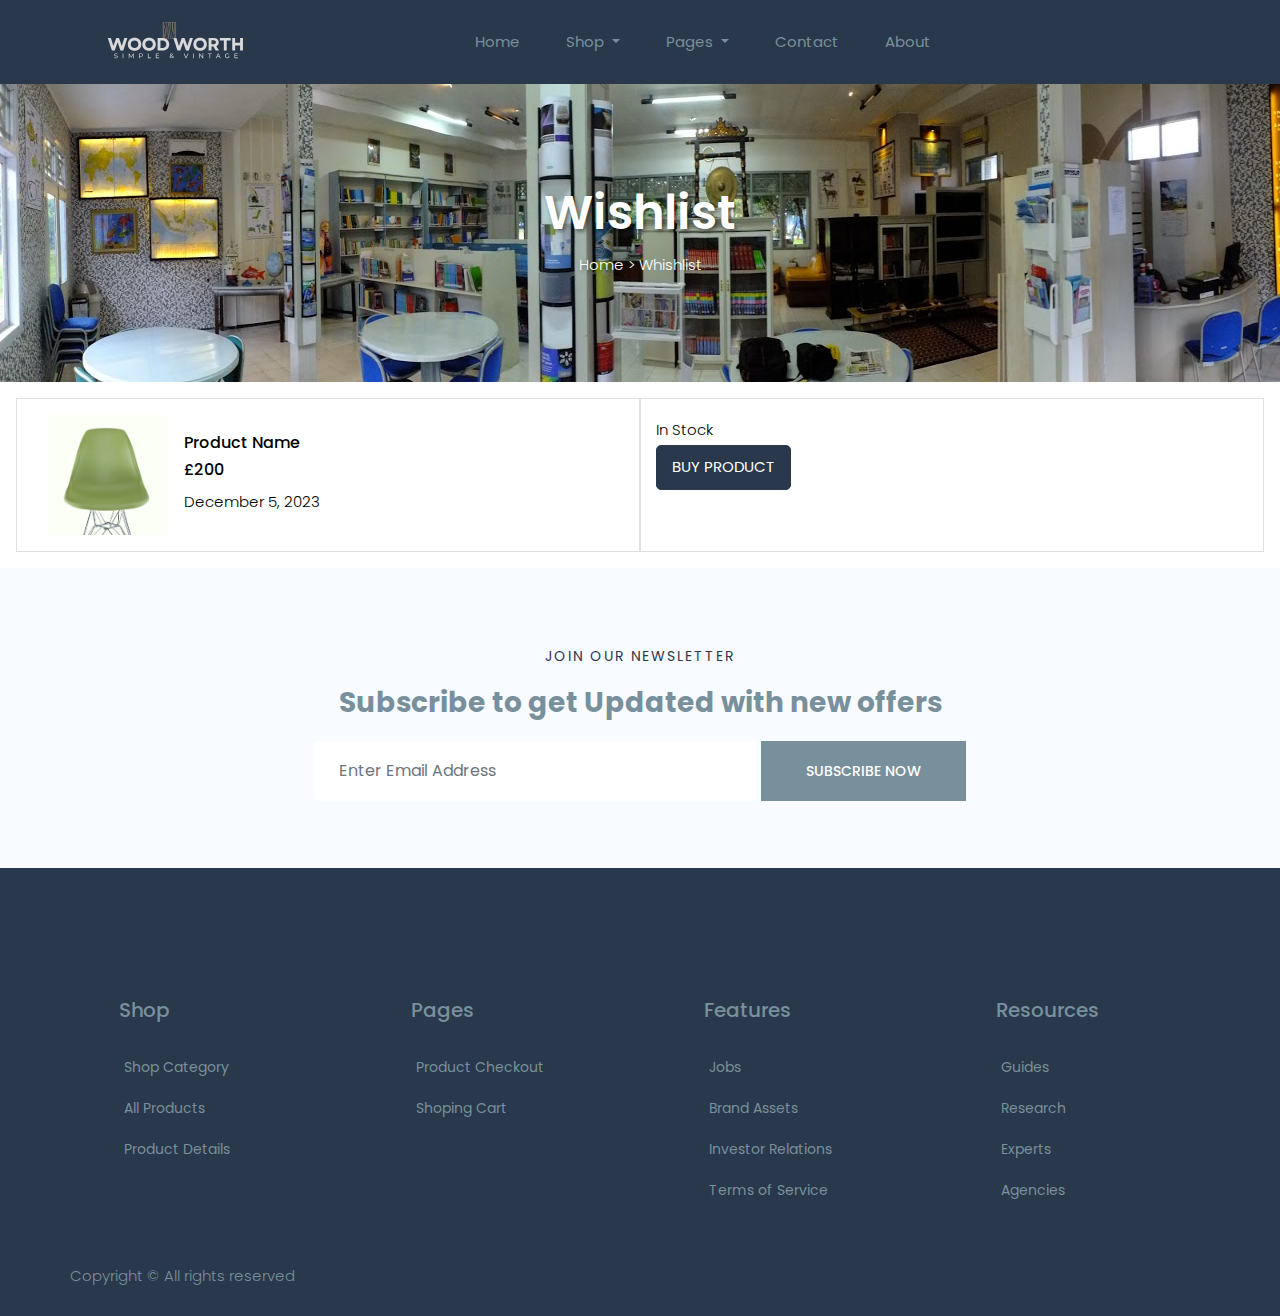
<file: wishlist.html>
<!DOCTYPE html>
<html lang="en">
  <head>
    <meta charset="UTF-8" />
    <meta
      name="viewport"
      content="width=device-width, initial-scale=1, shrink-to-fit=no"
    />
    <title>Furni Mart</title>
    <!-- START:: Styles -->
    <link rel="stylesheet" href="assets/css/bootstrap.min.css" />
    <!-- owl carousel CSS -->
    <link rel="stylesheet" href="assets/css/owl.carousel.min.css" />
    <!-- font awesome CSS -->
    <link
      rel="stylesheet"
      href="https://cdnjs.cloudflare.com/ajax/libs/font-awesome/6.4.2/css/all.min.css"
      integrity="sha512-z3gLpd7yknf1YoNbCzqRKc4qyor8gaKU1qmn+CShxbuBusANI9QpRohGBreCFkKxLhei6S9CQXFEbbKuqLg0DA=="
      crossorigin="anonymous"
      referrerpolicy="no-referrer"
    />
    <!-- swiper CSS -->
    <link rel="stylesheet" href="assets/css/slick.css" />
    <!-- style CSS -->
    <link rel="stylesheet" href="assets/css/nice-select.css">
    <link rel="stylesheet" href="assets/css/style.css" />
    <!-- END:: Styles -->
    <!-- component -->
    <script src="footer.js"></script>
    <!-- component -->
  </head>
  <body>
    <!--START::Nav Section-->
    <header class="main_menu home_menu">
      <div class="container">
        <div class="row align-items-center">
          <div class="col-lg-12">
            <nav class="navbar navbar-expand-lg navbar-light">
              
              <a class="navbar-brand" href="index.html"><img src="assets/images/logo.svg" alt="logo" /></a>
              
              <button class="navbar-toggler" type="button" data-toggle="collapse" data-target="#navbarSupportedContent" aria-controls="navbarSupportedContent" aria-expanded="false" aria-label="Toggle navigation">
                <span class="menu_icon"><i  style="color: #78909c;" class="fas fa-bars"></i></span>
              </button>

              <div class="collapse navbar-collapse main-menu-item" id="navbarSupportedContent">
                <ul class="navbar-nav">
                  <li class="nav-item">
                    <a class="nav-link" href="index.html">Home</a>
                  </li>
                  <li class="nav-item dropdown">
                    <a class="nav-link dropdown-toggle" href="blog.html" id="navbarDropdown_1" role="button" data-toggle="dropdown" aria-haspopup="true" aria-expanded="false">
                      Shop
                    </a>
                    <div class="dropdown-menu" aria-labelledby="navbarDropdown_1">
                      <a class="dropdown-item" href="category.html">
                        shop category
                      </a>
                      <a class="dropdown-item" href="allproducts.html">
                        All Products
                      </a>
                      <a class="dropdown-item" href="single-product.html">
                        product details
                      </a>
                    </div>
                  </li>
                  <li class="nav-item dropdown">
                    <a class="nav-link dropdown-toggle" href="blog.html" id="navbarDropdown_3" role="button" data-toggle="dropdown" aria-haspopup="true" aria-expanded="false">
                      pages
                    </a>
                    <div class="dropdown-menu" aria-labelledby="navbarDropdown_2">
                      <a class="dropdown-item" href="checkout.html">product checkout</a>
                      <a class="dropdown-item" href="cart.html">shopping cart</a>
                    </div>
                  </li>

                  <li class="nav-item">
                    <a class="nav-link" href="contact.html">Contact</a>
                  </li>

                  <li class="nav-item">
                    <a class="nav-link" href="about.html">About</a>
                  </li>
                </ul>
              </div>
              <div class="hearer_icon d-flex">
                <a id="search_1" href="#"><i style="color: #78909c" class="fa-solid fa-magnifying-glass"></i></a>
                <a href="wishlist.html"><i style="color: #78909c" class="fa-regular fa-heart"></i></a>
                <a href="cart.html"><i style="color: #78909c" class="fas fa-cart-plus"></i></a>
              </div>
            </nav>
          </div>
        </div>
      </div>
      <div class="search_input" id="search_input_box">
        <div class="container">
          <form class="d-flex justify-content-between search-inner">
            <input type="text" class="form-control" id="search_input" placeholder="Search Here"/>
            <button type="submit" class="btn"></button>
            <span id="close_search" title="Close Search">
              <i class="fa-solid fa-xmark"></i>
            </span>
          </form>
        </div>
      </div>
    </header>
    <!-- END::Nav Section-->

    <!-- START:: TOP Banner -->
    <section class="top-banner">
      <div class="top-banner-img">
        <img src="./assets/images/breadcrumb1.png" alt="Banner" class="img-fluid">
        <div class="text-container">
          <h2>Wishlist</h2>
          <p><a href="index.html"> Home </a>> Whishlist</p>
        </div>
      </div>       
    </section>
    <!-- END:: TOP Banner -->
    
    <!-- START:: Wish list -->
    <section class="container-fluid mt-3 mb-3">
      
      <div class="row px-3">
        <div class="col-md-6 border wishlist_products d-flex align-items-center py-3">
            
            <div class="cross mr-3">
              <a href="#"><i class="fa-solid fa-xmark"></i></a>
            </div>
            
            <div class="wish_product mr-3">
              <img src="assets/images/product/product_1.png" width="120px" height="120px" alt="wish_product">
            </div>
            
            <div class="wish_description">
              <h5>Product Name</h5>
              <h5>£200</h5>
              <p>December 5, 2023</p>
            </div>

        </div>
        <div class="col-md-6 border wish_btn pt-3">
            <p>In Stock</p>
            <button type="submit" value="submit" class="btn_3 mb-3">Buy Product</button>
        </div>
    </div>

    </section>
    <!-- START:: Wish list -->

    <!-- START:: News Letter -->
    <section class="subscribe_area">
      <div class="container">
          <div class="row justify-content-center">
              <div class="col-lg-7">
                  <div class="subscribe_area_text text-center">
                      <h5>Join Our Newsletter</h5>
                      <h2>Subscribe to get Updated with new offers</h2>
                      <div class="input-group newsletter-container">
                          <input type="text" class="form-control newsletter-input" placeholder="enter email address" aria-label="Recipient's username" aria-describedby="basic-addon2" style="color: black;">
                          <div class="input-group-append newsletter-btn">
                              <a href="#" id="basic-addon2">Subscribe now</a>
                          </div>
                      </div>
                  </div>
              </div>
          </div>
      </div>
    </section>
    <!-- END:: News Letter -->
    
    <!-- START:: Footer -->
    <footer-component></footer-component>
    <!-- END:: Footer -->

    <!-- START:: JS -->
    <script src="assets/js/jquery-1.12.1.min.js"></script>
    <!-- popper js -->
    <script src="assets/js/popper.min.js"></script>
    <!-- bootstrap js -->
    <script src="assets/js/bootstrap.min.js"></script>
    <!-- easing js -->
    <script src="assets/js/jquery.magnific-popup.js"></script>
    <!-- particles js -->
    <script src="assets/js/owl.carousel.min.js"></script>
    <script src="assets/js/jquery.nice-select.min.js"></script>
    <!-- slick js -->
    <script src="assets/js/slick.min.js"></script>
    <script src="assets/js/jquery.counterup.min.js"></script>
    <script src="assets/js/jquery.ajaxchimp.min.js"></script>
    <script src="assets/js/jquery.form.js"></script>
    <script src="assets/js/jquery.validate.min.js"></script>
    <!-- custom js -->
    <script src="assets/js/custom.js"></script>

    <script src="https://cdn.jsdelivr.net/npm/@popperjs/core@2.11.8/dist/umd/popper.min.js" integrity="sha384-I7E8VVD/ismYTF4hNIPjVp/Zjvgyol6VFvRkX/vR+Vc4jQkC+hVqc2pM8ODewa9r" crossorigin="anonymous" ></script>
    <script src="https://cdn.jsdelivr.net/npm/bootstrap@5.3.2/dist/js/bootstrap.min.js" integrity="sha384-BBtl+eGJRgqQAUMxJ7pMwbEyER4l1g+O15P+16Ep7Q9Q+zqX6gSbd85u4mG4QzX+" crossorigin="anonymous" ></script>
    
    <script src="https://code.jquery.com/jquery-3.6.4.min.js"></script>
    <!-- END:: JS -->
  </body>
</html>
</file>
<file: assets/css/style.css>
@import url("https://fonts.googleapis.com/css?family=Poppins:300,400,500,600,700,800&display=swap");

*{
  margin: 0;
  padding: 0;
  box-sizing: border-box;
}
/* START: My Styles */
:root {
  --textColor: #78909c;
  --bgColor: #29384B;
}

html, body{
  overflow-x: hidden;
}
i {
  color: var(--textColor);
}

.slider-banner-btn:hover {
  background-color: var(--textColor);
  color: white;
}

.mycrousel {
  margin-top: 80px;
  padding: 80px 0;
  background-color: #f8fbff;
  box-shadow: 0px 5px 15px -12px #111;
}

.slider-banner-btn {
  color: var(--textColor);
  border: 1px solid var(--textColor);
  padding: 15px 5px;
}

.slider-banner-btn-div {
  position: absolute;
  top: 62%;
  left: 8.5%;
  transform: translate(-50%, -50%);
}

.offer_text h2{
  color: var(--textColor);
}

/* START: connect us */

.u-layout-row{
  width: 100%;
  display: flex;
  justify-content: space-evenly;
  gap: 8px;
  padding: 70px 0;
  flex-wrap: wrap;
}

.home-connect {
  background-image: url(https://websitedemos.net/furniture-store-04/wp-content/uploads/sites/155/2021/01/footer-bg.jpg);
  padding: 80px 30px;
}

.home-connect h3 {
    font-size: 21px;
    color: white;
    font-weight: 400;
    margin-bottom: 1em;
    line-height: 1.5;
    text-align: center;  
}

.connections {
    display: flex;
    justify-content: center;
    gap: 8px;
    flex-wrap: wrap;
  }

  .connect-button {
        padding: 13px;
        background-color: #78909C;
        color: white;
        border: 0;
        outline: 0;
        flex-wrap: wrap;
  }

  .connect-button:hover {
            background-color: #607d8b;
  }
/* END: connect us */

/* .carousel-inner .carousel-item {
  transition: -webkit-transform 3s ease;
  transition: transform 3s ease;
  transition: transform 3s ease, -webkit-transform 3s ease;
} */

.sales-banners-section{
  padding: 10px 0;
  display: flex;
  gap: 2rem;
  justify-content: center;
  flex-wrap: wrap;
}

.newsletter-btn{
  display: flex;
  justify-content: center;
  align-items: center;
  margin-left: 5px;
}
.newsletter-btn a{
  cursor: pointer;
  height: 60px;
  padding: 20px 45px;
  border: 0px solid transparent;
  background-color: var(--textColor);
  color: #fff;
  font-size: 14px;
  font-weight: 500;
  text-transform: uppercase;
}

@media (max-width: 1024px){
  .slider-banner-btn {
    padding: 15px 5px;
  }
  
  .slider-banner-btn-div {
    position: absolute;
    top: 62%;
    left: 10%;
    transform: translate(-50%, -50%);
  }

  /* .carousel-inner .carousel-item {
    transition: -webkit-transform 5s ease;
    transition: transform 5s ease;
    transition: transform 5s ease, -webkit-transform 5s ease;
  } */
}

@media (max-width: 991px) {
  .mycrousel {
    margin-top: 70px;
  }
}

@media (max-width: 768px) {
  .mycrousel {
    margin-top: 72px;
  }
  
  .slider-banner-btn-div {
    position: absolute;
    top: 64%;
    left: 11%;
    transform: translate(-50%, -50%);
  }

  .main-menu-item{
    margin-top: -3px;
  }
}

@media (max-width: 698px) {
  
  .slider-banner-btn {
    padding: 10px;
  }
}

@media (max-width: 425px) {
  .slider-banner-btn {
    font-size: 12px;
    padding: 5px 5px;
  }
  
  .slider-banner-btn-div {
    position: absolute;
    top: 65%;
    left: 15%;
    transform: translate(-50%, -50%);
  }

  .carousel-inner .carousel-item {
    transition: -webkit-transform 7s ease;
    transition: transform 7s ease;
    transition: transform 7s ease, -webkit-transform 7s ease;
  }

  .offer_img{
    display: flex;
    justify-content: center;
  }

  .newsletter-btn{
    display: flex;
    justify-content: center;
    align-items: center;
    margin-top: 10px !important;
  }

  .newsletter-btn a{
    cursor: pointer;
    height: 40px;
    padding: 14px 25px;
    background-color: var(--textColor);
    color: #fff;
    font-size: 11px;
    font-weight: 500;
    text-transform: uppercase;
  }

  .newsletter-input{
    height: 45px !important;
    font-size: 15px !important;
  }

  .main-menu-item{
    margin-top: -11px;
  }
}

@media (max-width: 375px){
  .slider-banner-btn-div {
    position: absolute;
    top: 66%;
    left: 16.5%;
    transform: translate(-50%, -50%);
  }
  .sales-banners-section{
    padding: 10px;
  }
  .sales-banners-section >div:nth-of-type(2){
    margin-top: -20px;
  }
  .sales-banners-section >div:nth-of-type(3){
    margin-top: -20px;
  }

}

@media (max-width: 320px) {
  .slider-banner-btn {
    font-size: 10px;
    padding: 5px 5px;
  }
  
  .slider-banner-btn-div {
    position: absolute;
    top: 67%;
    left: 17%;
    transform: translate(-50%, -50%);
  }

  .newsletter-btn{
    display: flex;
    justify-content: center;
    align-items: center;
    margin-top: 10px;
  }
  .newsletter-btn a{
    cursor: pointer;
    height: 40px;
    padding: 14px 30px;
    background-color: var(--textColor);
    color: #fff;
    font-size: 11px;
    font-weight: 500;
    text-transform: uppercase;
  }
}

.faq-item h5 button, .card-header h2 button{
  color: var(--textColor);
}

.card-header h2 button{
  font-weight: 700;
}

.collapse p{
  padding: 0 14px;
}

.btn-link {
  color: var(--textColor) !important;
}

.btn-link:hover{
  color: var(--bgColor) !important;
}

/* Checkout page */
.returning-customer{
  border-top: 5px solid var(--textColor);
  background-color: #f7f6f7;
}
.returning-customer a{
  text-decoration: none; 
  color: var(--textColor); 
  font-weight: 700;
}
.returning-customer a:hover{
  text-decoration: none; 
  color: var(--bgColor); 
  font-weight: 700;
}

.sales-carousel{
  display: flex;
  justify-content: center;
  align-items: center;
}

.sales-carousel img{
  width: 85% !important;
}

/* END: My Styles */
/* .btn_2,
.form-contact .form-group .btn_1 i {
  background-image: linear-gradient(16deg, #ff005a 0%, #ff5d2d 64%, #ffba00 100%);
} */


.form-contact .form-group .btn_1 {
  background-image: linear-gradient(to left, #fff 0%, #fff 51%, #fff 100%);
}

body {
  font-family: "Poppins", sans-serif;
  padding: 0;
  margin: 0;
  font-size: 14px;
}


.message_submit_form:focus {
  outline: none;
  color: white;
}


input:hover,
input:focus {
  outline: none !important;
  color: white;
}


.gray_bg {
  background-color: #ecfdff;
}


.section_padding {
  padding: 120px 0px;
}

@media only screen and (min-width: 992px) and (max-width: 1200px) {

  .section_padding {
    padding: 100px 0px;
  }
}

@media only screen and (min-width: 768px) and (max-width: 991px) {

  .section_padding {
    padding: 70px 0px;
  }
}

@media (max-width: 576px) {

  .section_padding {
    padding: 70px 0px;
  }
}

@media only screen and (min-width: 576px) and (max-width: 767px) {

  .section_padding {
    padding: 70px 0px;
  }
}


.single_padding_top {
  padding-top: 140px !important;
}

@media only screen and (min-width: 992px) and (max-width: 1200px) {

  .single_padding_top {
    padding-top: 70px !important;
  }
}

@media only screen and (min-width: 768px) and (max-width: 991px) {

  .single_padding_top {
    padding-top: 70px !important;
  }
}

@media (max-width: 576px) {

  .single_padding_top {
    padding-top: 70px !important;
  }
}

@media only screen and (min-width: 576px) and (max-width: 767px) {

  .single_padding_top {
    padding-top: 100px !important;
  }
}


.padding_top {
  padding-top: 140px;
}

@media only screen and (min-width: 992px) and (max-width: 1200px) {

  .padding_top {
    padding-top: 100px;
  }
}

@media only screen and (min-width: 768px) and (max-width: 991px) {

  .padding_top {
    padding-top: 70px;
  }
}

@media (max-width: 576px) {

  .padding_top {
    padding-top: 70px;
  }
}

@media only screen and (min-width: 576px) and (max-width: 767px) {

  .padding_top {
    padding-top: 70px;
  }
}


a {
  text-decoration: none;
  -webkit-transition: 0.5s;
  transition: 0.5s;
}


a:hover {
  outline: none;
  text-decoration: none;
}


h1,
h2,
h3,
h4,
h5,
h6 {
  color: #000;
  font-family: "Poppins", sans-serif;
  -webkit-transition: 0.5s;
  transition: 0.5s;
}


p {
  font-family: "Poppins", sans-serif;
  line-height: 2;
  font-size: 15px;
  margin-bottom: 0px;
  color: #000;
  font-weight: 300;
}


h2 {
  font-size: 44px;
  line-height: 28px;
  color: #1a1a1a;
  font-weight: 600;
  line-height: 1.222;
}

@media (max-width: 576px) {

  h2 {
    font-size: 22px;
    line-height: 25px;
  }
}

@media only screen and (min-width: 576px) and (max-width: 767px) {

  h2 {
    font-size: 24px;
    line-height: 25px;
  }
}


h3 {
  font-size: 24px;
  line-height: 25px;
}

@media (max-width: 576px) {

  h3 {
    font-size: 20px;
  }
}


h5 {
  font-size: 18px;
  line-height: 22px;
}


img {
  max-width: 100%;
}


a:focus,
.button:focus,
button:focus,
.btn:focus {
  text-decoration: none;
  outline: none;
  box-shadow: none;
  -webkit-transition: 1s;
  transition: 1s;
  color: white;
}


.section_tittle {
  margin-bottom: 50px;
}

@media (max-width: 991px) {

  .section_tittle {
    margin-bottom: 20px;
  }
}

@media only screen and (min-width: 992px) and (max-width: 1200px) {

  .section_tittle {
    margin-bottom: 40px;
  }
}


.section_tittle h2 {
  font-size: 36px;
  color: var(--textColor);
  line-height: 27px;
  font-weight: 700;
  position: relative;
  margin-bottom: 28px;
}

@media (max-width: 576px) {

  .section_tittle h2 {
    font-size: 25px;
    line-height: 35px;
    margin-bottom: 15px;
  }
}

@media only screen and (min-width: 576px) and (max-width: 767px) {

  .section_tittle h2 {
    font-size: 25px;
    line-height: 35px;
    margin-bottom: 15px;
  }
}

@media only screen and (min-width: 768px) and (max-width: 991px) {

  .section_tittle h2 {
    font-size: 30px;
    line-height: 40px;
    margin-bottom: 15px;
  }
}

@media only screen and (min-width: 992px) and (max-width: 1200px) {

  .section_tittle h2 {
    font-size: 35px;
    line-height: 40px;
  }
}


.section_tittle p {
  color: #556172;
  text-transform: capitalize;
  line-height: 30px;
  font-family: "Poppins", sans-serif;
}

@media (max-width: 576px) {

  .section_tittle p {
    margin-bottom: 10px;
  }
}

@media only screen and (min-width: 576px) and (max-width: 767px) {

  .section_tittle p {
    margin-bottom: 10px;
  }
}

@media only screen and (min-width: 768px) and (max-width: 991px) {

  .section_tittle p {
    margin-bottom: 10px;
  }
}

@media only screen and (min-width: 992px) and (max-width: 1200px) {

  .section_tittle p {
    margin-bottom: 10px;
  }
}


ul {
  list-style: none;
  margin: 0;
  padding: 0;
}


.mb_110 {
  margin-bottom: 110px;
}

@media (max-width: 576px) {

  .mb_110 {
    margin-bottom: 220px;
  }
}


.mt_130 {
  margin-top: 130px;
}

@media (max-width: 576px) {

  .mt_130 {
    margin-top: 70px;
  }
}

@media only screen and (min-width: 576px) and (max-width: 767px) {

  .mt_130 {
    margin-top: 70px;
  }
}

@media only screen and (min-width: 768px) and (max-width: 991px) {

  .mt_130 {
    margin-top: 70px;
  }
}

@media only screen and (min-width: 992px) and (max-width: 1200px) {

  .mt_130 {
    margin-top: 70px;
  }
}


.mb_130 {
  margin-bottom: 140px;
}

@media (max-width: 991px) {

  .mb_130 {
    margin-bottom: 70px;
  }
}

@media only screen and (min-width: 992px) and (max-width: 1200px) {

  .mb_130 {
    margin-bottom: 100px;
  }
}


.padding_less_40 {
  margin-bottom: -50px;
}


.z_index {
  z-index: 9 !important;
  position: relative;
}

@media only screen and (min-width: 1200px) and (max-width: 3640px) {

  .container {
    max-width: 1170px;
  }
}

@media (max-width: 1200px) {

  [class*="hero-ani-"] {
    display: none !important;
  }
}


.form-control:focus {
  color: #495057;
  background-color: #fff;
  border-color: #dddddd;
  outline: 0;
  box-shadow: none;
  color: white;
}


.pageination .page-link {
  border: 0px solid transparent;
  font-weight: 500;
  font-size: 18px;
  color: #979797;
  padding: 10px 8px;
}


.pageination .page-link:hover {
  background-color: transparent;
  color: #000;
}


.pageination i {
  font-size: 12px;
}


/* Main Button Area css
============================================================================================ */

.submit_btn {
  width: auto;
  display: inline-block;
  background: #fff;
  padding: 0px 50px;
  color: #fff;
  font-size: 13px;
  font-weight: 500;
  line-height: 50px;
  border-radius: 5px;
  outline: none !important;
  box-shadow: none !important;
  text-align: center;
  border: 1px solid #edeff2;
  cursor: pointer;
  -webkit-transition: 0.5s;
  transition: 0.5s;
}


.submit_btn:hover {
  background: transparent;
}


.btn_1 {
  display: inline-block;
  padding: 9px 42px;
  border-radius: 50px;
  background-color: #ecfdff;
  font-size: 15px;
  font-weight: 700;
  color: #333;
  -webkit-transition: 0.5s;
  transition: 0.5s;
}


.btn_1:hover {
  background-color: var(--bgColor);
  color: #fff;
}


.btn_3 {
  display: inline-block;
  padding: 9px 42px;
  border-radius: 5px;
  background-color: var(--bgColor);
  border: 1px solid var(--bgColor);
  font-size: 15px;
  font-weight: 700;
  color: #fff;
  text-transform: uppercase;
  font-weight: 400;
  border: 1px solid --bgColor;
  -webkit-transition: 0.5s;
  transition: 0.5s;
}


.btn_3:hover {
  background-color: transparent;
  color: black;
  border: 1px solid var(--bgColor);
}


.btn_2 {
  display: inline-block;
  width: 180px;
  height: 60px;
  line-height: 60px;
  text-align: center;
  background-color: var(--bgColor);
  font-size: 15px;
  font-family: "Poppins", sans-serif;
  font-weight: 500;
  color: #fff;
  -o-transition: all .4s ease-in-out;
  -webkit-transition: all .4s ease-in-out;
  transition: all .4s ease-in-out;
  text-transform: capitalize;
  background-size: 200% auto;
  text-transform: uppercase;
}

@media (max-width: 425px){
  .center_btn_2{
    position: absolute;
    left: 50%;
    top: 50%;
    transform: translate(-50%, -50%);
    padding: 30px;
  }
}

.btn_2:hover {
  border: 2px solid var(--textColor) !important;
  background-color: transparent !important;
  color: var(--textColor) !important;
}

@media (max-width: 991px) {

  .btn_2 {
    height: 50px;
    width: 140px;
    line-height: 50px;
  }
}


.btn_4 {
  color: #ff3368;
  font-size: 15px;
  font-weight: 700;
  margin-top: 53px;
  display: inline-block;
  -webkit-transition: 0.5s;
  transition: 0.5s;
}

@media (max-width: 991px) {

  .btn_4 {
    margin-top: 30px;
  }
}


.btn_4 img {
  width: 20px;
  margin-left: 15px;
}



.button {
  display: inline-block;
  border: 1px solid transparent;
  font-size: 15px;
  font-weight: 500;
  padding: 12px 54px;
  border-radius: 4px;
  color: #fff;
  border: 1px solid #edeff2;
  text-transform: uppercase;
  background-color: #ff3368;
  cursor: pointer;
  -webkit-transition: 0.5s;
  transition: 0.5s;
}

@media (max-width: 767px) {

  .button {
    font-size: 13px;
    padding: 9px 24px;
  }
}


.button:hover {
  color: #fff;
}


.button-link {
  letter-spacing: 0;
  color: #3b1d82;
  border: 0;
  padding: 0;
}


.button-link:hover {
  background: transparent;
  color: #3b1d82;
}


.button-header {
  color: #fff;
  border-color: #edeff2;
}


.button-header:hover {
  background: #b8024c;
  color: #fff;
}


.button-contactForm {
  color: #fff;
  border-color: #edeff2;
  padding: 12px 25px;
}

/* End Main Button Area css
============================================================================================ */
/* Start Blog Area css
============================================================================================ */

.latest-blog-area .area-heading {
  margin-bottom: 70px;
}


.blog_area a {
  color: #666666 !important;
  text-decoration: none;
  -webkit-transition: 0.5s;
  transition: 0.5s;
}


.blog_area a:hover,
.blog_area a :hover {
  color: #ff3368;
}


.single-blog {
  overflow: hidden;
  margin-bottom: 30px;
}


.single-blog:hover {
  box-shadow: 0px 10px 20px 0px rgba(42, 34, 123, 0.1);
}


.single-blog .thumb {
  overflow: hidden;
  position: relative;
}


.single-blog .thumb:after {
  content: '';
  position: absolute;
  left: 0;
  top: 0;
  width: 100%;
  height: 100%;
  background: #000;
  opacity: 0;
  -webkit-transition: 0.5s;
  transition: 0.5s;
}


.single-blog h4 {
  border-bottom: 1px solid #dfdfdf;
  padding-bottom: 34px;
  margin-bottom: 25px;
}


.single-blog a {
  font-size: 20px;
  font-weight: 600;
}


.single-blog .date {
  color: #888;
  text-align: left;
  display: inline-block;
  font-size: 13px;
  font-weight: 300;
}


.single-blog .tag {
  text-align: left;
  display: inline-block;
  font-size: 13px;
  font-weight: 300;
  margin-right: 22px;
  position: relative;
}


.single-blog .tag:after {
  content: '';
  position: absolute;
  width: 1px;
  height: 10px;
  background: #acacac;
  right: -12px;
  top: 7px;
}

@media (max-width: 1199px) {

  .single-blog .tag {
    margin-right: 8px;
  }

  .single-blog .tag:after {
    display: none;
  }
}


.single-blog .likes {
  margin-right: 16px;
}

@media (max-width: 800px) {

  .single-blog {
    margin-bottom: 30px;
  }
}


.single-blog .single-blog-content {
  padding: 30px;
}


.single-blog .single-blog-content .meta-bottom p {
  font-size: 13px;
  font-weight: 300;
}


.single-blog .single-blog-content .meta-bottom i {
  color: #edeff2;
  font-size: 13px;
  margin-right: 7px;
}

@media (max-width: 1199px) {

  .single-blog .single-blog-content {
    padding: 15px;
  }
}


.single-blog:hover .thumb:after {
  opacity: .7;
  -webkit-transition: 0.5s;
  transition: 0.5s;
}

@media (max-width: 1199px) {

  .single-blog h4 {
    transition: all 300ms linear 0s;
    border-bottom: 1px solid #dfdfdf;
    padding-bottom: 14px;
    margin-bottom: 12px;
  }

  .single-blog h4 a {
    font-size: 18px;
  }
}


.full_image.single-blog {
  position: relative;
}


.full_image.single-blog .single-blog-content {
  position: absolute;
  left: 35px;
  bottom: 0;
  opacity: 0;
  visibility: hidden;
  -webkit-transition: 0.5s;
  transition: 0.5s;
}

@media (min-width: 992px) {

  .full_image.single-blog .single-blog-content {
    bottom: 100px;
  }
}


.full_image.single-blog h4 {
  -webkit-transition: 0.5s;
  transition: 0.5s;
  border-bottom: none;
  padding-bottom: 5px;
}


.full_image.single-blog a {
  font-size: 20px;
  font-weight: 600;
}


.full_image.single-blog .date {
  color: #fff;
}


.full_image.single-blog:hover .single-blog-content {
  opacity: 1;
  visibility: visible;
  -webkit-transition: 0.5s;
  transition: 0.5s;
}

/* End Blog Area css
============================================================================================ */
/* Latest Blog Area css
============================================================================================ */

.l_blog_item .l_blog_text .date {
  margin-top: 24px;
  margin-bottom: 15px;
}


.l_blog_item .l_blog_text .date a {
  font-size: 12px;
}


.l_blog_item .l_blog_text h4 {
  font-size: 18px;
  border-bottom: 1px solid #eeeeee;
  margin-bottom: 0px;
  padding-bottom: 20px;
  -webkit-transition: 0.5s;
  transition: 0.5s;
}


.l_blog_item .l_blog_text p {
  margin-bottom: 0px;
  padding-top: 20px;
}

/* End Latest Blog Area css
============================================================================================ */
/* Causes Area css
============================================================================================ */

.causes_slider .owl-dots {
  text-align: center;
  margin-top: 80px;
}


.causes_slider {
  height: 14px;
  width: 14px;
  background: #eeeeee;
  display: inline-block;
  margin-right: 7px;
}


.causes_slider {
  margin-right: 0px;
}

.causes_item {
  background: #fff;
}


.causes_item .causes_img {
  position: relative;
}


.causes_item .causes_img .c_parcent {
  position: absolute;
  bottom: 0px;
  width: 100%;
  left: 0px;
  height: 3px;
  background: rgba(255, 255, 255, 0.5);
}


.causes_item .causes_img .c_parcent span {
  width: 70%;
  height: 3px;
  position: absolute;
  left: 0px;
  bottom: 0px;
}


.causes_item .causes_img .c_parcent span:before {
  content: "75%";
  position: absolute;
  right: -10px;
  bottom: 0px;
  color: #fff;
  padding: 0px 5px;
}


.causes_item .causes_text {
  padding: 30px 35px 40px 30px;
}


.causes_item .causes_text h4 {
  font-size: 18px;
  font-weight: 600;
  margin-bottom: 15px;
  cursor: pointer;
}


.causes_item .causes_text p {
  font-size: 14px;
  line-height: 24px;
  font-weight: 300;
  margin-bottom: 0px;
}


.causes_item .causes_bottom a {
  width: 50%;
  border: 1px solid;
  text-align: center;
  float: left;
  line-height: 50px;
  color: #fff;
  font-size: 14px;
  font-weight: 500;
}


.causes_item .causes_bottom a+a {
  border-color: #eeeeee;
  background: #fff;
  font-size: 14px;
}

/* End Causes Area css
============================================================================================ */


.latest_blog_area {
  background: #f9f9ff;
}


.single-recent-blog-post {
  margin-bottom: 30px;
}


.single-recent-blog-post .thumb {
  overflow: hidden;
}


.single-recent-blog-post .thumb img {
  transition: all 0.7s linear;
}


.single-recent-blog-post .details {
  padding-top: 30px;
}


.single-recent-blog-post .details .sec_h4 {
  line-height: 24px;
  padding: 10px 0px 13px;
  transition: all 0.3s linear;
}


.single-recent-blog-post .date {
  font-size: 14px;
  line-height: 24px;
  font-weight: 400;
}


.single-recent-blog-post:hover img {
  transform: scale(1.23) rotate(10deg);
}


.tags .tag_btn {
  font-size: 12px;
  font-weight: 500;
  line-height: 20px;
  border: 1px solid #eeeeee;
  display: inline-block;
  padding: 1px 18px;
  text-align: center;
}


.tags .tag_btn+.tag_btn {
  margin-left: 2px;
}



.blog_categorie_area {
  padding-top: 30px;
  padding-bottom: 30px;
}

@media (min-width: 900px) {

  .blog_categorie_area {
    padding-top: 80px;
    padding-bottom: 80px;
  }
}

@media (min-width: 1100px) {

  .blog_categorie_area {
    padding-top: 120px;
    padding-bottom: 120px;
  }
}


.categories_post {
  position: relative;
  text-align: center;
  cursor: pointer;
}


.categories_post img {
  max-width: 100%;
}


.categories_post .categories_details {
  position: absolute;
  top: 20px;
  left: 20px;
  right: 20px;
  bottom: 20px;
  background: rgba(34, 34, 34, 0.75);
  color: #fff;
  transition: all 0.3s linear;
  display: flex;
  align-items: center;
  justify-content: center;
}


.categories_post .categories_details h5 {
  margin-bottom: 0px;
  font-size: 18px;
  line-height: 26px;
  text-transform: uppercase;
  color: #fff;
  position: relative;
}


.categories_post .categories_details p {
  font-weight: 300;
  font-size: 14px;
  line-height: 26px;
  margin-bottom: 0px;
}


.categories_post .categories_details .border_line {
  margin: 10px 0px;
  background: #fff;
  width: 100%;
  height: 1px;
}


.categories_post:hover .categories_details {
  background: rgba(222, 99, 32, 0.85);
}



.blog_item {
  margin-bottom: 50px;
}


.blog_details {
  padding: 30px 0 20px 10px;
  box-shadow: 0px 10px 20px 0px rgba(221, 221, 221, 0.3);
}

@media (min-width: 768px) {

  .blog_details {
    padding: 60px 30px 35px 35px;
  }
}


.blog_details p {
  margin-bottom: 30px;
}


.blog_details a {
  color: #ff8b23;
}


.blog_details a:hover {
  color: #ff3368 !important;
}


.blog_details h2 {
  font-size: 18px;
  font-weight: 600;
  margin-bottom: 8px;
}

@media (min-width: 768px) {

  .blog_details h2 {
    font-size: 24px;
    margin-bottom: 15px;
  }
}


.blog-info-link li {
  float: left;
  font-size: 14px;
}


.blog-info-link li a {
  color: #999999;
}


.blog-info-link li i,
.blog-info-link li span {
  font-size: 13px;
  margin-right: 5px;
}


.blog-info-link li::after {
  content: "|";
  padding-left: 10px;
  padding-right: 10px;
}


.blog-info-link li:last-child::after {
  display: none;
}


.blog-info-link::after {
  content: "";
  display: block;
  clear: both;
  display: table;
}


.blog_item_img {
  position: relative;
}


.blog_item_img .blog_item_date {
  position: absolute;
  bottom: -10px;
  left: 10px;
  display: block;
  color: #fff;
  background-color: #ff3368;
  padding: 8px 15px;
  border-radius: 5px;
}

@media (min-width: 768px) {

  .blog_item_img .blog_item_date {
    bottom: -20px;
    left: 40px;
    padding: 13px 30px;
  }
}


.blog_item_img .blog_item_date h3 {
  font-size: 22px;
  font-weight: 600;
  color: #fff;
  margin-bottom: 0;
  line-height: 1.2;
}

@media (min-width: 768px) {

  .blog_item_img .blog_item_date h3 {
    font-size: 30px;
  }
}


.blog_item_img .blog_item_date p {
  font-size: 18px;
  margin-bottom: 0;
  color: #fff;
}

@media (min-width: 768px) {

  .blog_item_img .blog_item_date p {
    font-size: 18px;
  }
}


.blog_right_sidebar .widget_title {
  font-size: 20px;
  margin-bottom: 40px;
}


.blog_right_sidebar .widget_title::after {
  content: "";
  display: block;
  padding-top: 15px;
  border-bottom: 1px solid #f0e9ff;
}


.blog_right_sidebar .single_sidebar_widget {
  background: #fbf9ff;
  padding: 30px;
  margin-bottom: 30px;
}


.blog_right_sidebar .search_widget .form-control {
  height: 50px;
  border-color: #f0e9ff;
  font-size: 13px;
  color: #999999;
  padding-left: 20px;
  border-radius: 0;
  border-right: 0;
}


.blog_right_sidebar .search_widget .form-control::placeholder {
  color: #999999;
}


.blog_right_sidebar .search_widget .form-control:focus {
  border-color: #f0e9ff;
  outline: 0;
  box-shadow: none;
  color: white;
}


.blog_right_sidebar .search_widget .input-group button {
  background: #fff;
  border-left: 0;
  border: 1px solid #f0e9ff;
  padding: 4px 15px;
  border-left: 0;
}


.blog_right_sidebar .search_widget .input-group button i,
.blog_right_sidebar .search_widget .input-group button span {
  font-size: 14px;
  color: #999999;
}


.blog_right_sidebar .newsletter_widget .form-control {
  height: 50px;
  border-color: #f0e9ff;
  font-size: 13px;
  color: #999999;
  padding-left: 20px;
  border-radius: 0;
}


.blog_right_sidebar .newsletter_widget .form-control::placeholder {
  color: #999999;
}


.blog_right_sidebar .newsletter_widget .form-control:focus {
  border-color: #f0e9ff;
  outline: 0;
  box-shadow: none;
  color: white;
}


.blog_right_sidebar .newsletter_widget .input-group button {
  background: #fff;
  border-left: 0;
  border: 1px solid #f0e9ff;
  padding: 3px 15px;
  border-left: 0;
}


.blog_right_sidebar .newsletter_widget .input-group button i,
.blog_right_sidebar .newsletter_widget .input-group button span {
  font-size: 14px;
  color: #999999;
}


.blog_right_sidebar .post_category_widget .cat-list li {
  border-bottom: 1px solid #f0e9ff;
  transition: all 0.3s ease 0s;
  padding-bottom: 12px;
}


.blog_right_sidebar .post_category_widget .cat-list li:last-child {
  border-bottom: 0;
}


.blog_right_sidebar .post_category_widget .cat-list li a {
  font-size: 14px;
  line-height: 20px;
  color: #888888;
}


.blog_right_sidebar .post_category_widget .cat-list li a p {
  margin-bottom: 0px;
}


.blog_right_sidebar .post_category_widget .cat-list li+li {
  padding-top: 15px;
}


.blog_right_sidebar .popular_post_widget .post_item .media-body {
  justify-content: center;
  align-self: center;
  padding-left: 20px;
}


.blog_right_sidebar .popular_post_widget .post_item .media-body h3 {
  font-size: 16px;
  line-height: 20px;
  margin-bottom: 6px;
  transition: all 0.3s linear;
}


.blog_right_sidebar .popular_post_widget .post_item .media-body a:hover {
  color: #fff;
}


.blog_right_sidebar .popular_post_widget .post_item .media-body p {
  font-size: 14px;
  line-height: 21px;
  margin-bottom: 0px;
}


.blog_right_sidebar .popular_post_widget .post_item+.post_item {
  margin-top: 20px;
}


.blog_right_sidebar .tag_cloud_widget ul li {
  display: inline-block;
}


.blog_right_sidebar .tag_cloud_widget ul li a {
  display: inline-block;
  border: 1px solid #eeeeee;
  background: #fff;
  padding: 4px 20px;
  margin-bottom: 8px;
  margin-right: 3px;
  transition: all 0.3s ease 0s;
  color: #888888;
  font-size: 13px;
}


.blog_right_sidebar .tag_cloud_widget ul li a:hover {
  background: #ff3368;
  color: #fff !important;
  -webkit-text-fill-color: #fff;
  text-decoration: none;
  -webkit-transition: 0.5s;
  transition: 0.5s;
}


.blog_right_sidebar .instagram_feeds .instagram_row {
  display: flex;
  margin-right: -6px;
  margin-left: -6px;
}


.blog_right_sidebar .instagram_feeds .instagram_row li {
  width: 33.33%;
  float: left;
  padding-right: 6px;
  padding-left: 6px;
  margin-bottom: 15px;
}


.blog_right_sidebar .br {
  width: 100%;
  height: 1px;
  background: #eeeeee;
  margin: 30px 0px;
}


.blog-pagination {
  margin-top: 80px;
}


.blog-pagination .page-link {
  font-size: 14px;
  position: relative;
  display: block;
  padding: 0;
  text-align: center;
  margin-left: -1px;
  line-height: 45px;
  width: 45px;
  height: 45px;
  border-radius: 0 !important;
  color: #8a8a8a;
  border: 1px solid #f0e9ff;
  margin-right: 10px;
}


.blog-pagination .page-link i,
.blog-pagination .page-link span {
  font-size: 13px;
}


.blog-pagination .page-item.active .page-link {
  background-color: #fbf9ff;
  border-color: #f0e9ff;
  color: #888888;
}


.blog-pagination .page-item:last-child .page-link {
  margin-right: 0;
}



.single-post-area .blog_details {
  box-shadow: none;
  padding: 0;
}


.single-post-area .social-links {
  padding-top: 10px;
}


.single-post-area .social-links li {
  display: inline-block;
  margin-bottom: 10px;
}


.single-post-area .social-links li a {
  color: #cccccc;
  padding: 7px;
  font-size: 14px;
  transition: all 0.2s linear;
}


.single-post-area .blog_details {
  padding-top: 26px;
}


.single-post-area .blog_details p {
  margin-bottom: 20px;
  font-size: 15px;
}


.single-post-area .quote-wrapper {
  background: rgba(130, 139, 178, 0.1);
  padding: 15px;
  line-height: 1.733;
  color: #888888;
  font-style: italic;
  margin-top: 25px;
  margin-bottom: 25px;
}

@media (min-width: 768px) {

  .single-post-area .quote-wrapper {
    padding: 30px;
  }
}


.single-post-area .quotes {
  background: #fff;
  padding: 15px 15px 15px 20px;
  border-left: 2px solid;
}

@media (min-width: 768px) {

  .single-post-area .quotes {
    padding: 25px 25px 25px 30px;
  }
}


.single-post-area .arrow {
  position: absolute;
}


.single-post-area .arrow .lnr {
  font-size: 20px;
  font-weight: 600;
}


.single-post-area .thumb .overlay-bg {
  background: rgba(0, 0, 0, 0.8);
}


.single-post-area .navigation-top {
  padding-top: 15px;
  border-top: 1px solid #f0e9ff;
}


.single-post-area .navigation-top p {
  margin-bottom: 0;
}


.single-post-area .navigation-top .like-info {
  font-size: 14px;
}


.single-post-area .navigation-top .like-info i,
.single-post-area .navigation-top .like-info span {
  font-size: 16px;
  margin-right: 5px;
}


.single-post-area .navigation-top .comment-count {
  font-size: 14px;
}


.single-post-area .navigation-top .comment-count i,
.single-post-area .navigation-top .comment-count span {
  font-size: 16px;
  margin-right: 5px;
}


.single-post-area .navigation-top .social-icons li {
  display: inline-block;
  margin-right: 15px;
}


.single-post-area .navigation-top .social-icons li:last-child {
  margin: 0;
}


.single-post-area .navigation-top .social-icons li i,
.single-post-area .navigation-top .social-icons li span {
  font-size: 14px;
  color: #999999;
}


.single-post-area .blog-author {
  padding: 40px 30px;
  background: #fbf9ff;
  margin-top: 50px;
}

@media (max-width: 600px) {

  .single-post-area .blog-author {
    padding: 20px 8px;
  }
}


.single-post-area .blog-author img {
  width: 90px;
  height: 90px;
  border-radius: 50%;
  margin-right: 30px;
}

@media (max-width: 600px) {

  .single-post-area .blog-author img {
    margin-right: 15px;
    width: 45px;
    height: 45px;
  }
}


.single-post-area .blog-author a {
  display: inline-block;
}


.single-post-area .blog-author a:hover {
  color: #ff3368;
}


.single-post-area .blog-author p {
  margin-bottom: 0;
  font-size: 15px;
}


.single-post-area .blog-author h4 {
  font-size: 16px;
}


.single-post-area .navigation-area {
  border-bottom: 1px solid #eee;
  padding-bottom: 30px;
  margin-top: 55px;
}


.single-post-area .navigation-area p {
  margin-bottom: 0px;
}


.single-post-area .navigation-area h4 {
  font-size: 18px;
  line-height: 25px;
}


.single-post-area .navigation-area .nav-left {
  text-align: left;
}


.single-post-area .navigation-area .nav-left .thumb {
  margin-right: 20px;
  background: #000;
}


.single-post-area .navigation-area .nav-left .thumb img {
  -webkit-transition: 0.5s;
  transition: 0.5s;
}


.single-post-area .navigation-area .nav-left .lnr {
  margin-left: 20px;
  opacity: 0;
  -webkit-transition: 0.5s;
  transition: 0.5s;
}


.single-post-area .navigation-area .nav-left:hover .lnr {
  opacity: 1;
}


.single-post-area .navigation-area .nav-left:hover .thumb img {
  opacity: .5;
}

@media (max-width: 767px) {

  .single-post-area .navigation-area .nav-left {
    margin-bottom: 30px;
  }
}


.single-post-area .navigation-area .nav-right {
  text-align: right;
}


.single-post-area .navigation-area .nav-right .thumb {
  margin-left: 20px;
  background: #000;
}


.single-post-area .navigation-area .nav-right .thumb img {
  -webkit-transition: 0.5s;
  transition: 0.5s;
}


.single-post-area .navigation-area .nav-right .lnr {
  margin-right: 20px;
  opacity: 0;
  -webkit-transition: 0.5s;
  transition: 0.5s;
}


.single-post-area .navigation-area .nav-right:hover .lnr {
  opacity: 1;
}


.single-post-area .navigation-area .nav-right:hover .thumb img {
  opacity: .5;
}

@media (max-width: 991px) {

  .single-post-area .sidebar-widgets {
    padding-bottom: 0px;
  }
}


.comments-area {
  background: transparent;
  border-top: 1px solid #eee;
  padding: 45px 0;
  margin-top: 50px;
}

@media (max-width: 414px) {

  .comments-area {
    padding: 50px 8px;
  }
}


.comments-area h4 {
  margin-bottom: 35px;
  font-size: 18px;
}


.comments-area h5 {
  font-size: 16px;
  margin-bottom: 0px;
}


.comments-area .comment-list {
  padding-bottom: 48px;
}


.comments-area .comment-list:last-child {
  padding-bottom: 0px;
}


.comments-area .comment-list.left-padding {
  padding-left: 25px;
}

@media (max-width: 413px) {

  .comments-area .comment-list .single-comment h5 {
    font-size: 12px;
  }

  .comments-area .comment-list .single-comment .date {
    font-size: 11px;
  }

  .comments-area .comment-list .single-comment .comment {
    font-size: 10px;
  }
}


.comments-area .thumb {
  margin-right: 20px;
}


.comments-area .thumb img {
  width: 70px;
  border-radius: 50%;
}


.comments-area .date {
  font-size: 14px;
  color: #999999;
  margin-bottom: 0;
  margin-left: 20px;
}


.comments-area .comment {
  margin-bottom: 10px;
  color: #777777;
  font-size: 15px;
}


.comments-area .btn-reply {
  background-color: transparent;
  color: #888888;
  padding: 5px 18px;
  font-size: 14px;
  display: block;
  font-weight: 400;
}


.comment-form {
  border-top: 1px solid #eee;
  padding-top: 45px;
  margin-top: 50px;
  margin-bottom: 20px;
}


.comment-form .form-group {
  margin-bottom: 30px;
}


.comment-form h4 {
  margin-bottom: 40px;
  font-size: 18px;
  line-height: 22px;
}


.comment-form .name {
  padding-left: 0px;
}

@media (max-width: 767px) {

  .comment-form .name {
    padding-right: 0px;
    margin-bottom: 1rem;
  }
}


.comment-form .email {
  padding-right: 0px;
}

@media (max-width: 991px) {

  .comment-form .email {
    padding-left: 0px;
  }
}


.comment-form .form-control {
  border: 1px solid #f0e9ff;
  border-radius: 5px;
  height: 48px;
  padding-left: 18px;
  font-size: 13px;
  background: transparent;
}


.comment-form .form-control:focus {
  outline: 0;
  box-shadow: none;
  color: white;
}


.comment-form .form-control::placeholder {
  font-weight: 300;
  color: #999999;
}


.comment-form .form-control::placeholder {
  color: #777777;
}


.comment-form textarea {
  padding-top: 18px;
  border-radius: 12px;
  height: 100% !important;
}


.comment-form ::-webkit-input-placeholder {

  font-size: 13px;
  color: #777;
}


.comment-form ::-moz-placeholder {

  font-size: 13px;
  color: #777;
}


.comment-form :-ms-input-placeholder {

  font-size: 13px;
  color: #777;
}


.comment-form :-moz-placeholder {

  font-size: 13px;
  color: #777;
}


.single_sidebar_widget .btn_1 {
  margin-top: 0px;
  padding: 15px 24px;
}



.single_blog_post .desc a {
  font-size: 16px;
  color: #232b2b !important;
}


.single_blog_post .single_blog .single_appartment_content {
  padding: 38px 38px 23px;
  border: 0px solid #edeff2;
  box-shadow: 0px 10px 20px 0px rgba(221, 221, 221, 0.3);
}


.single_blog_post .single_blog .single_appartment_content p {
  font-size: 12px;
  text-transform: uppercase;
  margin-bottom: 20px;
}


.single_blog_post .single_blog .single_appartment_content p a {
  color: #ff3368;
}


.single_blog_post .single_blog .single_appartment_content h4 {
  font-size: 24px;
  font-weight: 600;
  line-height: 1.481;
  margin-bottom: 16px;
}


.single_blog_post .single_blog .single_appartment_content h5 {
  font-size: 15px;
  color: #8a8a8a;
  font-weight: 400;
}


.single_blog_post .single_blog .single_appartment_content .list-unstyled {
  margin-top: 33px;
}


.single_blog_post .single_blog .single_appartment_content .list-unstyled li {
  display: inline;
  margin-right: 17px;
  color: #999999;
}


.single_blog_post .single_blog .single_appartment_content .list-unstyled li a {
  margin-right: 8px;
  color: #999999;
}

.main_menu {
  position: absolute;
  left: 0;
  top: 0;
  width: 100%;
  z-index: 999;
  background-color: var(--bgColor);
}


.main_menu .navbar-brand {
  padding-top: 0rem;
  padding-bottom: 0px;
}


.main_menu .navbar {
  padding: 0px;
}


.main_menu .main-menu-item ul li .nav-link {
  color: var(--textColor);
  font-size: 15px;
  padding: 36px 23px;
  font-family: "Poppins", sans-serif;
  text-transform: capitalize;
  line-height: 12px;
  font-weight: 400;
}


.main_menu .main-menu-item ul li .nav-link:hover {
  color: #fff;
}

@media only screen and (min-width: 992px) and (max-width: 1200px) {

  .main_menu .main-menu-item ul li .nav-link {
    padding: 35px 20px;
  }
}


.main_menu #search_1 i {
  color: #000;
}


.main_menu #search_input_box {
  position: fixed;
  left: 50%;
  -webkit-transform: translateX(-50%);
  -moz-transform: translateX(-50%);
  -ms-transform: translateX(-50%);
  -o-transform: translateX(-50%);
  transform: translateX(-50%);
  width: 100%;
  max-width: 1140px;
  z-index: 999;
  text-align: center;
  background: var(--bgColor);
}


.main_menu #search_input_box ::placeholder {
  color: #fff;
}

@media (max-width: 991px) {

  .main_menu #search_input_box {
    margin-top: 15px;
  }
}


.main_menu #search_input_box .form-control {
  background: transparent;
  border: 0;
  color: #ffffff;
  font-weight: 400;
  font-size: 15px;
  padding: 0;
}


.main_menu #search_input_box .btn {
  width: 0;
  height: 0;
  padding: 0;
  border: 0;
}


.main_menu #search_input_box .ti-close {
  color: #fff;
  font-weight: 600;
  cursor: pointer;
  padding: 10px;
  padding-right: 0;
}


.main_menu .search-inner {
  padding: 5px 5px;
}


.main_menu .form-control:focus {
  box-shadow: none;
  color: white;
}


.main_menu .active_color {
  color: #f5790b !important;
}


.main_menu a i {
  color: #000;
  position: relative;
  z-index: 1;
  font-size: 15px;
  margin-left: 30px;
}


.main_menu .cart .dropdown-toggle::after {
  display: inline-block;
  margin-left: .255em;
  vertical-align: .255em;
  content: "";
  border: 0px solid transparent;
}


.main_menu .cart i {
  color: #000;
  position: relative;
  z-index: 1;
  font-size: 15px;
}


.main_menu .cart i:after {
  position: absolute;
  border-radius: 50%;
  width: 14px;
  height: 14px;
  right: -8px;
  top: -8px;
  content: "5";
  text-align: center;
  line-height: 15px;
  font-size: 10px;
  color: #fff;
}


.menu_fixed {
  position: fixed;
  z-index: 9999 !important;
  width: 100%;
  box-shadow: 0px 10px 15px rgba(0, 0, 0, 0.05);
  top: 0;
  background-color: #ff3368;
}


.menu_fixed .active_color {
  color: #ff3368 !important;
}


.dropdown .dropdown-menu {
  transition: all 0.5s;
  overflow: hidden;
  transform-origin: top center;
  transform: scale(1, 0);
  display: block;
  border: 0px solid transparent;
  background-color: var(--bgColor);
}


.dropdown .dropdown-menu .dropdown-item {
  font-size: 14px;
  padding: 8px 20px !important;
  color: var(--textColor) !important;
  background-color: var(--bgColor);
  text-transform: capitalize;
}


.dropdown:hover .dropdown-menu {
  transform: scale(1);
}

@media (max-width: 991px) {

  .main_menu {
    padding: 26px 0px;
  }

  .home_menu .main-menu-item {
    padding-left: 0px;
  }

  .main_menu .main-menu-item {
    text-align: left !important;
  }

  .main_menu .main-menu-item .nav-item {
    padding: 10px 15px !important;
  }

  .main_menu .main-menu-item .nav-item .nav-link {
    padding: 5px 15px !important;
  }

  .navbar-collapse {
    z-index: 9999 !important;
    position: absolute;
    left: 0;
    top: 50px;
    width: 100%;
    background-color: var(--bgColor);
    text-align: center !important;
  }

  .dropdown .dropdown-menu {
    transform: scale(1, 0);
    display: none;
    margin-top: 10px;
  }

  .dropdown:hover .dropdown-menu {
    transform: scale(1);
    display: block;
    color: #ff3368;
  }

  .dropdown .dropdown-item:hover {
    color: #ff3368 !important;
  }

  .navbar-brand img {
    max-width: 100px;
    margin: 0 auto;
    position: absolute;
    left: 0;
    right: 0;
    display: inline-block;
    top: 0;
  }

  .navbar-light .navbar-toggler {
    border-color: transparent;
    position: absolute;
    left: 0;
  }

  .menu_icon i {
    color: #000;
  }

  .main_menu a i {
    margin-left: 13px;
  }
}

@media (max-width: 576px) {

  .main_menu {
    padding: 20px 0px;
  }
}

@media only screen and (min-width: 576px) and (max-width: 767px) {

  .main_menu {
    padding: 20px 0px;
  }
}


.dropdown-menu {
  border: 0px solid rgba(0, 0, 0, 0.15) !important;
  background-color: var(--bgColor);
  margin-top: 0;
}


.dropdown:hover .dropdown-menu {
  display: block;
}


.home_menu .menu_btn:hover a {
  color: #fff !important;
}


.home_menu .main-menu-item {
  justify-content: center !important;
}


.single_page_menu .main-menu-item {
  justify-content: flex-end;
}


.single_page_menu .main-menu-item ul li .nav-link:hover {
  color: #ff3368 !important;
}

.feature_part .single_feature_post_text {
  padding: 10px;
  background-color: #f8fbff;
  margin-bottom: 30px;
  position: relative;
  height: 400px;
}

.single_feature_post_text{
  box-shadow: -10px 10px 20px rgba(0, 0, 0, 0.1);
}

@media (max-width: 576px) {

  .feature_part .single_feature_post_text {
    padding: 35px 20px;
  }
}

@media only screen and (min-width: 576px) and (max-width: 767px) {

  .feature_part .single_feature_post_text {
    height: 300px;
    padding: 35px 20px;
  }
}

@media only screen and (min-width: 768px) and (max-width: 991px) {

  .feature_part .single_feature_post_text {
    height: 300px;
    padding: 35px 20px;
  }
}


.feature_part .single_feature_post_text p {
  line-height: 13px;
}


.feature_part .single_feature_post_text h3 {
  font-size: 24px;
  font-weight: 700;
  margin-top: 21px;
  color: var(--textColor);
}

@media (max-width: 576px) {

  .feature_part .single_feature_post_text h3 {
    margin-top: 10px;
  }
}


.feature_part .single_feature_post_text .feature_btn {
  display: inline-block;
  font-size: 16px;
  font-weight: 700;
  letter-spacing: 2px;
  color: var(--textColor);
  position: absolute;
  left: 50px;
  bottom: 60px;
  line-height: 15px;
  z-index: 5;
  opacity: 0;
  visibility: hidden;
  -webkit-transition: 0.5s;
  transition: 0.5s;
}


.feature_part .single_feature_post_text .feature_btn i {
  font-weight: 12px;
  color: var(--textColor);
  margin-left: 6px;
}


.feature_part .single_feature_post_text img {
  position: absolute;
  bottom: 0;
  right: 15px;
}

@media (max-width: 576px) {

  .feature_part .single_feature_post_text img {
    max-height: 247px;
    right: 0;
    left: 0;
    margin: 0 auto;
  }
}

@media only screen and (min-width: 576px) and (max-width: 767px) {

  .feature_part .single_feature_post_text img {
    max-height: 195px;
    right: 0;
    left: 0;
    margin: 0 auto;
  }
}

@media only screen and (min-width: 768px) and (max-width: 991px) {

  .feature_part .single_feature_post_text img {
    max-height: 195px;
    right: 0;
    left: 0;
    margin: 0 auto;
  }
}

@media only screen and (min-width: 992px) and (max-width: 1200px) {

  .feature_part .single_feature_post_text img {
    max-height: 280px;
    right: 0;
    left: 0;
    margin: 0 auto;
  }
}

@media (max-width: 1024px){
  .single_feature_post_last img{
    width: 90%;
    height: auto;
  }
  .single_feature_post_scndlast img{
    width: 50%;
    height: auto;
  }
}

@media (max-width: 425px){
  .feature_part .single_feature_post_text {
    padding: 10px;
    background-color: #f8fbff;
    margin-bottom: 30px;
    position: relative;
    height: 300px;
  }

  .single_feature_post_first img, .single_feature_post_scnd img{
    height: 200px;
  }
}

@media (max-width: 425px){
  .feature_part .single_feature_post_text {
    padding: 10px;
    background-color: #f8fbff;
    margin-bottom: 30px;
    position: relative;
    height: 280px;
  }

  .single_feature_post_first img, .single_feature_post_scnd img{
    height: 170px;
  }
}

.feature_part .single_feature_post_text:hover .feature_btn {
  bottom: 50px;
  opacity: 1;
  visibility: visible;
}



.product_list .section_tittle {
  text-align: left !important;
}


.product_list .section_tittle h2 {
  text-transform: capitalize;
}


.product_list .section_tittle span {
  color: #adadad;
  font-size: 20px;
  font-weight: 700;
  margin-left: 60px;
}


.product_list .owl-nav {
  position: absolute;
  right: 0;
  top: -62px;
}

@media (max-width: 991px) {

  .product_list .owl-nav {
    right: 0;
    padding: 20px 40px;
  }
}

@media only screen and (min-width: 992px) and (max-width: 1200px) {

  .product_list .owl-nav {
    right: 0;
    padding: 10px 10px;
  }
}

.product_list,
.product_list {
  text-transform: capitalize;
  margin: 0 15px !important;
  text-transform: capitalize;
  font-weight: 700 !important;
}

.product_list .owl-nav{
  position: relative;
}


.product_list .owl-nav{
  position: absolute;
  right: -17px;
  top: 3px;
  width: 1px;
  height: 16px;
  background-color: transparent;
  color: transparent;
}


.single_product_item {
  border-radius: 5px;
  margin-bottom: 20px;
  -webkit-transition: 0.5s;
  transition: 0.5s;
  display: flex;
  flex-direction: column;
  justify-content: center;
  align-items: center;
}

@media (max-width: 991px) {

  .single_product_item img {
    width: 100%;
  }
}

@media only screen and (min-width: 992px) and (max-width: 1200px) {

  .single_product_item img {
    width: 100%;
  }
}

@media (max-width: 768px){
  .single_product_item{
    width: 75%;
    text-align: center;
    margin-left: 10%;
  }
}

@media (max-width: 425px){
  .single_product_item{
    width: 70%;
    text-align: center;
  }

  .single_product_item img{
    height: 250px;
  }
}

@media (max-width: 375px){
 
  .single_product_item img{
    height: 220px;
  }
}

@media (max-width: 321px){
  .single_product_item{
    width: 77%;
    text-align: center;
    }

  .single_product_item img{
    height: 200px;
  }

  .section_tittle h2{
    font-size: 25px !important;
  }
}

.single_product_item .single_product_text {
  padding: 32px 0;
  background-color: #fff;
  -webkit-transition: 0.5s;
  transition: 0.5s;
}


.single_product_item .single_product_text h4 {
  font-weight: 700;
  font-size: 18px;
  margin-bottom: 14px;
}


.single_product_item .single_product_text h3 {
  font-weight: 300;
  font-size: 18px;
}


.single_product_item .single_product_text a {
  color: var(--textColor);
  text-transform: uppercase;
  font-size: 18px;
  font-weight: 500;
  display: block;
  margin-top: 10px;
  opacity: 0;
  visibility: hidden;
  -webkit-transition: 0.5s;
  transition: 0.5s;
}


.single_product_item .single_product_text a i {
  float: right;
  font-size: 18px;
  line-height: 26px;
  color: #000;
}


.single_product_item:hover {
  box-shadow: 0px 10px 20px 0px rgba(0, 23, 51, 0.09);
}


.single_product_item:hover .single_product_text {
  padding: 32px 32px;
}


.single_product_item:hover a {
  opacity: 1;
  visibility: visible;
}



.our_offer {
  background-color: var(--bgColor);
}


.our_offer .date_countdown {
  margin: 37px 0 55px;
}


.our_offer .date_countdown #timer {
  display: flex;
  justify-content: space-between;
}


.our_offer h2 {
  font-size: 50px;
  line-height: 70px;
  font-weight: 700;
}

@media (max-width: 991px) {

  .our_offer h2 {
    font-size: 30px;
    line-height: 35px;
    margin-top: 30px;
  }
}

@media (max-width: 375px){
  .our_offer h2 {
    font-size: 25px;
    line-height: 35px;
    margin-top: 30px;
  }
}

.our_offer .date {
  font-size: 36px;
  color: var(--textColor);
  font-weight: 700;
  border-right: 1px solid transparent;
  padding-right: 9%;
}

@media (max-width: 991px) {

  .our_offer .date {
    padding-right: 4%;
  }
}


.our_offer .date:last-child {
  border-right: 0px solid transparent;
}


.our_offer span {
  display: block;
  font-size: 13px;
  color: #666666;
  text-transform: uppercase;
}


.our_offer .input-group input {
  height: 40px;
  padding-left: 25px;
  border: 0px solid transparent;
  background-color: #fff;
}


.our_offer .input-group input::placeholder {
  text-transform: capitalize;
}

.our_offer .input-group .input-group-text {
  height: 60px;
  line-height: 60px;
  padding: 0px 45px;
  border: 0px solid transparent;
  background-color: var(--textColor);
  color: #fff;
  font-size: 14px;
  font-weight: 500;
  text-transform: uppercase;
}

@media (max-width: 991px) {

  .our_offer .input-group .input-group-text {
    padding: 0px 15px;
  }
}



.best_seller .single_product_item {
  border-radius: 5px;
  margin-bottom: 20px;
  -webkit-transition: 0.5s;
  transition: 0.5s;
}


.best_seller .single_product_item .single_product_text {
  padding: 35px 0 0;
  background-color: #fff;
  -webkit-transition: 0.5s;
  transition: 0.5s;
}


.best_seller .single_product_item .single_product_text h4 {
  font-weight: 700;
  font-size: 18px;
  margin-bottom: 14px;
}


.best_seller .single_product_item .single_product_text h3 {
  font-weight: 300;
  font-size: 18px;
}


.best_seller .single_product_item .single_product_text a {
  color: var(--textColor);
  text-transform: uppercase;
  font-size: 18px;
  font-weight: 500;
  display: block;
  margin-top: 10px;
  opacity: 0;
  visibility: hidden;
  -webkit-transition: 0.5s;
  transition: 0.5s;
}


.best_seller .single_product_item .single_product_text a i {
  float: right;
  font-size: 18px;
  line-height: 26px;
  color: #000;
}


.best_seller .single_product_item:hover {
  box-shadow: none;
}


.best_seller .single_product_item:hover .single_product_text {
  padding: 32px 0 0;
}


.best_seller .single_product_item:hover a {
  opacity: 1;
  visibility: visible;
}



.subscribe_area {
  background-color: #f8fbff;
  width: 100%;
  height: 300px;
  padding: 80px 0;
}

@media (max-width: 1024px){
  .subscribe_area {
    height: 350px;
  }

  .l_w_title h3, .p_filter_widgets h3{
    font-size: 13px !important;
    font-weight: 700;
 } 

 .my_range{
  font-size: 13px !important;
 }

 .widgets_inner ul li button small{
  font-size: 11px;
 }

 .widgets_inner ul li a{
  font-size: 11px !important;
 }

}

 @media (max-width: 457px){
  .subscribe_area {
    height: 358px;
  }
}

@media (max-width: 321px){
  .subscribe_area {
    height: 350px;
  }
}

.subscribe_area h5 {
  font-size: 14px;
  font-weight: 400;
  color: var(--bgColor);
  text-transform: uppercase;
  letter-spacing: 2px;
}


.subscribe_area h2 {
  font-weight: 700;
  font-size: 28px;
  line-height: 60px;
  /* margin: 35px 0 67px; */
  color: var(--textColor);
}

@media (max-width: 991px) {

  .subscribe_area h2 {
    font-size: 30px;
    line-height: 35px;
    margin: 15px 0 30px;
  }
}

@media (max-width: 375px) {
  .subscribe_area h2 {
    font-size: 22px;
    line-height: 35px;
    margin: 15px 0 30px;
  }
}

.subscribe_area .input-group input {
  height: 60px;
  padding-left: 25px;
  border: 0px solid transparent;
  background-color: #fff;
}


.subscribe_area .input-group input::placeholder {
  text-transform: capitalize;
}


.subscribe_area .input-group .input-group-text {
  height: 60px;
  width: auto;
  line-height: 60px;
  padding: 0px 45px;
  border: 0px solid transparent;
  background-color: var(--textColor);
  color: #fff;
  text-transform: uppercase;
  margin-left: 10px;
}

@media (max-width: 576px) {

  .subscribe_area .input-group>.custom-file,
  .subscribe_area .input-group>.custom-select,
  .subscribe_area .input-group>.form-control,
  .subscribe_area .input-group>.form-control-plaintext {
    position: relative;
    -ms-flex: 1 1 auto;
    flex: 1 1 auto;
    width: 100%;
    margin-bottom: 0;
  }

  .subscribe_area .input-group {
    text-align: center;
    justify-content: center;
  }

  .subscribe_area .input-group-text {
    margin-top: 30px;
    text-align: center;
    margin-left: 0;
    border-radius: 5px;
  }
}
.client_logo .single_client_logo {
  height: 125px;
  text-align: center;
  display: flex;
  align-items: center;
  justify-content: center;
  border-left: 1px solid #edeff2;
  width: 20%;
  float: left;
  border-bottom: 1px solid #edeff2;
}

@media (max-width: 576px) {

  .client_logo .single_client_logo {
    height: 70px;
    width: 25%;
    padding: 6px;
    border-bottom: 0px solid transparent;
    border-left: 0px solid transparent;
  }
}

@media only screen and (min-width: 576px) and (max-width: 767px) {

  .client_logo .single_client_logo {
    height: 100px;
    padding: 8px;
  }
}

@media only screen and (min-width: 768px) and (max-width: 991px) {

  .client_logo .single_client_logo {
    height: 100px;
    padding: 10px;
  }
}


.client_logo .single_client_logo:nth-child(5n+1) {
  border-left: 0px solid transparent;
}


.client_logo .single_client_logo:nth-child(n+6) {
  border-bottom: 0px solid transparent;
}


.client_logo .single_client_logo img {
  filter: grayscale(1);
  -webkit-transition: 0.5s;
  transition: 0.5s;
}


/* .client_logo .single_client_logo img:hover {
  filter: grayscale(0);
} */

/* Feature Product Area css
============================================================================================ */

.single-product {
  text-align: center;
  margin-bottom: 50px;
}


.single-product .product-img {
  position: relative;
  overflow: hidden;
}


.single-product .product-img .p_icon {
  width: 90%;
  padding: 7px 30px;
  position: absolute;
  bottom: -100px;
  left: 50%;
  -webkit-transform: translateX(-50%);
  -moz-transform: translateX(-50%);
  -o-transform: translateX(-50%);
  -ms-transform: translateX(-50%);
  transform: translateX(-50%);
  background: rgba(255, 51, 104, 0.4);
  transition: all 400ms ease;
}


.single-product .product-img .p_icon a {
  display: inline-block;
  height: 36px;
  line-height: 40px;
  width: 36px;
  text-align: center;
  background: #fff;
  border-radius: 30px;
  color: #2a2a2a;
  margin-right: 25px;
}


.single-product .product-img .p_icon a:last-child {
  margin-right: 0px;
}


.single-product .product-img .p_icon a:hover {
  color: #fff;
  background: #ff3368;
}


.single-product .product-btm {
  padding: 22px 25px 18px;
  border: 1px solid #f0f2f1;
  text-align: left;
}


.single-product .product-btm h4 {
  color: #4a4a4a;
  font-size: 14px;
  font-weight: 400;
  text-transform: uppercase;
  margin-bottom: 0px;
  transition: all 300ms linear 0s;
}


.single-product .product-btm h5 {
  margin-bottom: 0px;
  font-size: 18px;
  color: #797979;
}


.single-product .product-btm span {
  font-family: "Poppins", sans-serif;
  font-size: 20px;
  font-weight: 500;
  line-height: 16px;
  color: #2a2a2a;
}


.single-product:hover .product-img .p_icon {
  bottom: 0px;
}


.single-product:hover .product-btm h4 {
  color: #ff3368;
}

/* End Feature Product Area css
============================================================================================ */
/* Start New Product Area css
============================================================================================ */

.new_product {
  background: #f6f6f6;
  padding: 90px 15px;
  text-align: center;
}


.new_product .product-img {
  padding: 90px 0px;
}


.new_product h5 {
  font-size: 20px;
  color: #4a4a4a;
  margin-bottom: 20px;
}


.new_product h3 {
  font-size: 32px;
  font-weight: 700;
}


.new_product h4 {
  font-size: 30px;
  font-weight: 400;
  margin-bottom: 25px;
}

/* End New Product Area css
============================================================================================ */
/* Start Product Area css
============================================================================================ */

.most_product_inner {
  margin-bottom: -30px;
}


.most_p_list .media {
  margin-bottom: 30px;
}


.most_p_list .media .d-flex {
  padding-right: 20px;
}


.most_p_list .media .media-body {
  vertical-align: middle;
  align-self: center;
}


.most_p_list .media .media-body h4 {
  margin-bottom: 8px;
  font-size: 14px;
  font-weight: normal;
  color: #2a2a2a;
}


.most_p_list .media .media-body h3 {
  font-size: 16px;
  font-weight: 500;
  color: #797979;
  margin-bottom: 0px;
}

/* End Feature Product Area css
============================================================================================ */
/* Product Sidebar Area css
============================================================================================ */

.cat_product_area .latest_product_inner {
  padding-top: 30px;
}


.cat_product_area .latest_product_inner .single-product {
  margin-bottom: 50px;
}


.left_sidebar_area .widgets_inner ul li {
  display: flex;
  justify-content: space-between;
}


.left_sidebar_area .widgets_inner ul li:hover {
  color: var(--bgColor);
}


.left_sidebar_area .widgets_inner ul li:hover a {
  color: var(--bgColor);
}


.left_widgets {
  margin-bottom: 30px;
}


.left_widgets:last-child {
  margin-bottom: 0px;
}


.widgets_inner {
  padding-left: 30px;
  padding-right: 30px;
  padding-top: 0px;
  padding-bottom: 15px;
}

@media (max-width: 991px) {

  .widgets_inner {
    padding-left: 0;
    padding-right: 0;
  }
}


.l_w_title {
  padding-left: 30px;
  padding-right: 30px;
}

@media (max-width: 991px) {

  .l_w_title {
    padding-left: 0;
    padding-right: 0;
  }
}


.l_w_title h3 {
  margin-bottom: 20px;
  margin-top: 20px;
  font-size: 18px;
  color: #2a2a2a;
  font-weight: 500;
  line-height: 40px;
  position: relative;
}


.p_filter_widgets .widgets_inner {
  border-bottom: 1px solid #eeeeee;
}


.p_filter_widgets .widgets_inner:last-child {
  border-bottom: 0px;
}


.p_filter_widgets .list {
  border-top: 1px solid #ddd;
  padding-top: 25px;
  margin-top: 25px;
}


.p_filter_widgets .list:first-child {
  padding-top: 0;
  margin-top: 0;
  border-top: 0px solid transparent;
}


.p_filter_widgets .list li {
  margin-bottom: 18px;
}


.p_filter_widgets .list li a {
  font-size: 14px;
  font-family: "Poppins", sans-serif;
  font-weight: normal;
  color: #797979;
  position: relative;
}


.p_filter_widgets .list li.active a:before,
.p_filter_widgets .list li:hover a:before {
  background: var(--textColor);
  border-color: var(--textColor);
}


.p_filter_widgets .list li:last-child {
  margin-bottom: 0px;
}


.product_top_bar {
  clear: both;
  display: flex;
  padding: 10px 0;
}

@media (max-width: 576px) {

  .product_top_bar {
    display: block !important;
  }
}


.product_top_bar .left_dorp .sorting {
  display: inline-block;
  clear: none;
  border: 1px solid #eeeeee;
  border-radius: 0px;
  height: 40px;
  width: 210px;
  padding-left: 20px;
}


.product_top_bar .left_dorp .sorting span {
  font-size: 14px;
  font-family: "Poppins", sans-serif;
  color: #555555;
}


.product_top_bar .left_dorp .sorting .list {
  width: 100%;
  border-radius: 0px;
}


.product_top_bar .left_dorp .sorting .list li {
  font-size: 14px;
  font-family: "Poppins", sans-serif;
  color: #555555;
}

.product_top_bar .left_dorp .sorting:after {
  content: "\f0d7";
  font: normal normal normal 14px/1 FontAwesome;
  transform: rotate(0);
  border: none;
  color: #555555;
  margin-top: -6px;
  right: 20px;
}

.product_top_bar .left_dorp .show {
  clear: none;
  display: inline-block;
  clear: none;
  border: 1px solid #eeeeee;
  border-radius: 0px;
  height: 40px;
  width: 120px;
  padding-left: 20px;
  margin-left: 10px;
}


.product_top_bar .left_dorp .show span {
  font-size: 14px;
  font-family: "Poppins", sans-serif;
  color: #555555;
}


.product_top_bar .left_dorp .show .list {
  width: 100%;
  border-radius: 0px;
}


.product_top_bar .left_dorp .show .list li {
  font-size: 14px;
  font-family: "Poppins", sans-serif;
  color: #555555;
}


.product_top_bar .left_dorp .show:after {
  content: "\f0d7";
  font: normal normal normal 14px/1 FontAwesome;
  transform: rotate(0);
  border: none;
  color: #555555;
  margin-top: -6px;
  right: 20px;
}

@media (max-width: 576px) {

  .product_top_bar .single_product_menu {
    width: 50%;
    float: left;
    margin-bottom: 20px;
  }
}


.product_top_bar .single_product_menu p {
  color: #020202;
  font-weight: 500;
}

@media (max-width: 576px) {

  .product_top_bar .single_product_menu p {
    font-size: 13px;
    line-height: 13px;
  }
}


.product_top_bar .single_product_menu p span {
  color: var(--textColor);
}


.product_top_bar .single_product_menu h5 {
  font-size: 13px;
  font-weight: 500;
  text-transform: capitalize;
  margin-bottom: 0;
}


.product_top_bar .single_product_menu .nice-select {
  height: 0;
  border: 0px;
  font-weight: 300;
  text-transform: capitalize;
}


.product_top_bar .single_product_menu .nice-select:after {
  margin-top: 0;
  right: 0px;
}


.product_top_bar .single_product_menu .top_pageniation {
  line-height: 15px;
}


.product_top_bar .single_product_menu .top_pageniation ul {
  margin-left: 20px;
}


.product_top_bar .single_product_menu .top_pageniation ul li {
  display: inline-block;
  margin-left: 10px;
}


.product_top_bar .single_product_menu .input-group {
  width: 150px;
}


.product_top_bar .single_product_menu .input-group .form-control {
  border: 0px solid transparent;
  border-bottom: 1px solid #ddd;
  border-radius: 0;
  text-align: center;
  text-transform: capitalize;
}


.product_top_bar .single_product_menu .input-group .input-group-text {
  background-color: transparent;
  border: 0px solid transparent;
  border-bottom: 1px solid #ddd;
}


.most_p_withoutbox {
  padding-bottom: 120px;
}


.price_value input {
  border: 0px;
  text-align: center;
  max-width: 30px;
}

.price_value span {
  margin: 5px 5px 0;
}


.irs-to,
.irs-from,
.irs-max,
.irs-min {
  display: none;
}


.price_rangs_aside .l_w_title h3 {
  line-height: 20px;
  margin-bottom: 0px;
}


.irs-bar {
  height: 6px;
  top: 33px;
  border-top: 1px solid --textColor;
  border-bottom: 1px solid --textColor;
  background: var(--textColor);
  /* background: linear-gradient(to top, #ff3368 0%, #ff3368 100%); */
}


.irs-line {
  height: 6px;
  top: 33px;
  background: #e8eff1;
  background: linear-gradient(to bottom, #e8eff1 -50%, #e8eff1 150%);
  border: 1px solid #e8eff1;
  border-radius: 16px;
  -moz-border-radius: 16px;
}


.irs-slider {
  height: 15px;
  width: 15px;
  border: 1px solid var(--textColor);
  background-color: var(--textColor);
  /* background: linear-gradient(to bottom, #ff3368 0%, #ff3368 20%, #ff3368 100%); */
  top: 28px;
  box-shadow: none;
}

/* End Product Sidebar Area css
============================================================================================ */
/* Single Product Area css
============================================================================================ */

.s_product_img .carousel {
  position: relative;
}


.s_product_img .carousel .carousel-indicators {
  margin: 0px;
  right: 20px;
  width: auto;
  left: auto;
  bottom: 30px;
}


.s_product_img .carousel .carousel-indicators li {
  height: 60px;
  width: 60px;
  background: transparent;
  text-indent: 0;
  margin-right: 10px;
  position: relative;
}


.s_product_img .carousel .carousel-indicators li:after {
  display: none;
}


.s_product_img .carousel .carousel-indicators li:before {
  content: "";
  background: rgba(197, 50, 45, 0.8);
  position: absolute;
  left: 0px;
  top: 0px;
  width: 100%;
  height: 100%;
  opacity: 0;
}


.s_product_img .carousel .carousel-indicators li.active:before {
  opacity: 1;
}

@media (max-width: 576px) {

  .s_product_text {
    margin-top: 30px;
  }
}


.s_product_text h5 {
  font-weight: 700;
  font-size: 15px;
  text-transform: capitalize;
  margin-bottom: 40px;
}

@media (max-width: 576px) {

  .s_product_text h5 {
    margin-bottom: 15px;
  }
}


.s_product_text h5 span {
  margin: 0 10px;
}


.s_product_text h3 {
  font-size: 24px;
  font-weight: 700;
  color: #2a2a2a;
  margin-bottom: 10px;
}


.s_product_text h2 {
  font-size: 24px;
  font-weight: bold;
  color: var(--textColor);
  margin-bottom: 15px;
}


.s_product_text .list li {
  margin-bottom: 5px;
}


.s_product_text .list li a {
  font-size: 14px;
  font-family: "Poppins", sans-serif;
  font-weight: normal;
  color: #555555;
}


.s_product_text .list li a span {
  width: 90px;
  display: inline-block;
}


.s_product_text .list li a span:hover {
  color: #555;
}


.s_product_text .list li a.active {
  color: var(--textColor);
}


.s_product_text .list li a.active span {
  color: #555;
}


.s_product_text .list li:last-child {
  margin-bottom: 0px;
}


.s_product_text p {
  padding-top: 20px;
  border-top: 1px dotted #d5d5d5;
  margin: 20px 0;
}


.s_product_text .card_area .main_btn {
  line-height: 38px;
  padding: 0px 38px;
  text-transform: uppercase;
  margin-right: 10px;
}


.s_product_text .card_area .icon_btn {
  margin-right: 10px;
  background: #f6f6f6;
  border-radius: 3px;
  color: #2a2a2a;
  display: inline-block;
  line-height: 40px;
  text-align: center;
  padding: 0px 13px;
  font-size: 14px;
}


.s_product_text .card_area .icon_btn:hover {
  background: #fff;
  box-shadow: -14.142px 14.142px 20px 0px rgba(0, 0, 0, 0.1);
}


.cart_area .product_count {
  display: inline-block;
  position: relative;
  margin-bottom: 24px;
  overflow: hidden;
}


.cart_area .product_count input {
  width: 76px;
  border: 1px solid #eeeeee;
  border-radius: 3px;
  padding-left: 10px;
}


.cart_area .product_count .input-number-increment {
  position: absolute;
  right: 0;
  top: -7px;
  padding: 7px;
  border-left: 1px solid #dddddd;
  display: inline-block;
}


.cart_area .product_count .input-number-increment:after {
  position: absolute;
  content: "";
  left: 0;
  bottom: 7px;
  width: 100%;
  height: 1px;
}


.cart_area .product_count .input-number-decrement {
  position: absolute;
  right: 0;
  bottom: -9px;
  padding: 7px;
  border-left: 1px solid #dddddd;
  display: inline-block;
}

@media (max-width: 576px) {

  .cart_area .media {
    display: block;
  }
}

@media only screen and (min-width: 576px) and (max-width: 767px) {

  .cart_area .media {
    display: block;
  }
}


.product_description_area {
  padding-bottom: 120px;
  margin-top: 60px;
}

@media (max-width: 991px) {

  .product_description_area {
    margin-top: 0px;
    padding-bottom: 70px;
  }
}


.product_description_area .nav.nav-tabs {
  display: block;
  border: none;
  padding: 10px 0px;
}


.product_description_area .nav.nav-tabs li {
  display: inline-block;
  margin-right: 7px;
}


.product_description_area .nav.nav-tabs li:last-child {
  margin-right: 0px;
}


.product_description_area .nav.nav-tabs li a {
  padding: 0px;
  border: none;
  line-height: 38px;
  background: #fff;
  border: 1px solid #eeeeee;
  padding: 0px 30px;
  color: #2a2a2a;
  font-size: 13px;
  font-weight: normal;
  border-radius: 5px;
}

@media (max-width: 991px) {

  .product_description_area .nav.nav-tabs li a {
    padding: 0px 20px;
    margin-bottom: 10px;
  }
}


.product_description_area .nav.nav-tabs li a.active {
  background: var(--bgColor);
  color: #fff;
  border-color: var(--bgColor);
}


.product_description_area .tab-content {
  padding-top: 30px;
}


.product_description_area .tab-content .total_rate .box_total {
  background: #ecfdff;
  text-align: center;
  padding-top: 20px;
  padding-bottom: 20px;
  border: 1px solid #dddddd;
}


.product_description_area .tab-content .total_rate .box_total h4 {
  color: var(--textColor);
  font-size: 48px;
  font-weight: bold;
}


.product_description_area .tab-content .total_rate .box_total h5 {
  color: #2a2a2a;
  margin-bottom: 0px;
  font-size: 24px;
}


.product_description_area .tab-content .total_rate .box_total h6 {
  color: #2a2a2a;
  margin-bottom: 0px;
  font-size: 14px;
  color: #797979;
  font-weight: normal;
}


.product_description_area .tab-content .total_rate .rating_list {
  margin-bottom: 30px;
}


.product_description_area .tab-content .total_rate .rating_list h3 {
  font-size: 18px;
  color: #2a2a2a;
  font-family: "Poppins", sans-serif;
  font-weight: 700;
  margin-bottom: 10px;
}


.product_description_area .tab-content .total_rate .rating_list .list li a {
  font-size: 14px;
  color: #797979;
}


.product_description_area .tab-content .total_rate .rating_list .list li a i {
  color: #fbd600;
}


.product_description_area .tab-content .total_rate .rating_list .list li:nth-child a i:last-child {
  color: #eeeeee;
}


.product_description_area .tab-content .table {
  margin-bottom: 0px;
}


.product_description_area .tab-content .table tbody tr td {
  padding-left: 65px;
  padding-right: 65px;
  padding-top: 14px;
  padding-bottom: 14px;
}


.product_description_area .tab-content .table tbody tr td h5 {
  font-size: 14px;
  font-family: "Poppins", sans-serif;
  font-weight: normal;
  color: #797979;
  margin-bottom: 0px;
  white-space: nowrap;
}


.product_description_area .tab-content .table tbody tr:first-child td {
  border-top: 0px;
}


.review_item {
  margin-bottom: 35px;
}


.review_item:last-child {
  margin-bottom: 0px;
}


.review_item p {
  color: #797979;
}


.review_item .media {
  position: relative;
}


.review_item .media .d-flex {
  padding-right: 15px;
}


.review_item .media .media-body {
  vertical-align: middle;
  align-self: center;
}


.review_item .media .media-body h4 {
  margin-bottom: 0px;
  font-size: 14px;
  color: #2a2a2a;
  font-family: "Poppins", sans-serif;
  margin-bottom: 8px;
}


.review_item .media .media-body i {
  color: #fbd600;
}


.review_item .media .media-body h5 {
  font-size: 13px;
  font-weight: normal;
  color: #797979;
}


.review_item .media .media-body .reply_btn {
  border: 1px solid #e0e0e0;
  padding: 0px 28px;
  display: inline-block;
  line-height: 32px;
  border-radius: 16px;
  font-size: 14px;
  font-family: "Poppins", sans-serif;
  color: #2a2a2a;
  position: absolute;
  right: 0px;
  top: 14px;
}


.review_item .media .media-body .reply_btn:hover {
  background: var(--bgColor);
  border-color: var(--bgColor);
  color: #fff;
}


.review_item p {
  padding-top: 10px;
  margin-bottom: 0px;
}


.review_item.reply {
  padding-left: 28px;
}


.review_box h4 {
  font-size: 24px;
  color: var(--textColor);
  margin-bottom: 20px;
  font-weight: 700;
}


.review_box p {
  margin-bottom: 0px;
  display: inline-block;
  font-weight: 500;
}


.review_box .list {
  display: inline-block;
  padding-left: 10px;
  padding-right: 10px;
}


.review_box .list li {
  display: inline-block;
}


.review_box .list li a {
  display: inline-block;
  color: #fbd600;
}


.review_box .form-control {
  height: 10px;
  border-radius: 0;
}


.review_box ::placeholder {
  font-size: 14px;
}


.review_box .btn_3 {
  padding: 13px 39px;
}


.review_box .contact_form {
  margin-top: 15px;
}

/* End Single Product Area css
============================================================================================ */
/* Cart Area css
============================================================================================ */

.cart_inner .table {
  margin-bottom: 30px;
  border-bottom: 1px solid #dddddd;
}


.cart_inner .table thead tr th {
  border-top: 0px;
  font-size: 14px;
  font-weight: 500;
  font-family: "Poppins", sans-serif;
  color: #797979;
  border-bottom: 0px !important;
}


.cart_inner .table tbody tr td {
  padding-top: 30px;
  padding-bottom: 30px;
  vertical-align: middle;
  align-self: center;
}


.cart_inner .table tbody tr td .media .d-flex {
  padding-right: 30px;
}


.cart_inner .table tbody tr td .media .d-flex img {
  border: 1px solid #eeeeee;
  border-radius: 3px;
}


.cart_inner .table tbody tr td .media .media-body {
  vertical-align: middle;
  align-self: center;
}


.cart_inner .table tbody tr td .media .media-body p {
  margin-bottom: 0px;
}


.cart_inner .table tbody tr td h5 {
  font-size: 14px;
  color: #2a2a2a;
  font-family: "Poppins", sans-serif;
  margin-bottom: 0px;
}


.cart_inner .table tbody tr td .product_count {
  margin-bottom: 0px;
}


.cart_inner .table tbody tr td .product_count input {
  width: 100px;
  padding-left: 30px;
  height: 40px;
  outline: none;
  box-shadow: none;
}


.cart_inner .table tbody tr td .product_count .increase {
  top: -2px;
}


.cart_inner .table tbody tr td .product_count .increase:before {
  content: "";
  height: 40px;
  width: 1px;
  position: absolute;
  left: -3px;
  top: 0px;
  background: #eeeeee;
}


.cart_inner .table tbody tr td .product_count .increase:after {
  content: "";
  height: 1px;
  width: 30px;
  position: absolute;
  left: -3px;
  top: 22px;
  background: #eeeeee;
}


.cart_inner .table tbody tr td .product_count .reduced {
  bottom: -6px;
}


.cart_inner .table tbody tr.bottom_button .gray_btn {
  line-height: 38px;
  background: #f6f6f6;
  border: 1px solid #eeeeee;
  border-radius: 3px;
  padding: 0px 40px;
  display: inline-block;
  color: #2a2a2a;
  text-transform: uppercase;
  font-weight: 500;
}


.cart_inner .table tbody tr.bottom_button td:last-child {
  width: 60px;
}


.cart_inner .table tbody tr.bottom_button td .cupon_text {
  margin-left: -446px;
}


.cart_inner .table tbody tr.bottom_button td .cupon_text input {
  width: 200px;
  padding: 0px 15px;
  border-radius: 3px;
  border: 1px solid #eeeeee;
  height: 40px;
  font-size: 14px;
  color: #cccccc;
  font-family: "Poppins", sans-serif;
  font-weight: normal;
  margin-right: -3px;
  outline: none;
  box-shadow: none;
}


.cart_inner .table tbody tr.bottom_button td .cupon_text input.placeholder {
  font-size: 14px;
  color: #cccccc;
  font-family: "Poppins", sans-serif;
  font-weight: normal;
}


.cart_inner .table tbody tr.bottom_button td .cupon_text input:-moz-placeholder {
  font-size: 14px;
  color: #cccccc;
  font-family: "Poppins", sans-serif;
  font-weight: normal;
}


.cart_inner .table tbody tr.bottom_button td .cupon_text input::-moz-placeholder {
  font-size: 14px;
  color: #cccccc;
  font-family: "Poppins", sans-serif;
  font-weight: normal;
}


.cart_inner .table tbody tr.bottom_button td .cupon_text input::-webkit-input-placeholder {
  font-size: 14px;
  color: #cccccc;
  font-family: "Poppins", sans-serif;
  font-weight: normal;
}


.cart_inner .table tbody tr.bottom_button td .cupon_text .main_btn {
  height: 40px;
  line-height: 38px;
  text-transform: uppercase;
  padding: 0px 38px;
  margin-right: -3px;
}


.cart_inner .table tbody tr.bottom_button td .cupon_text .gray_btn {
  padding: 0px 40px;
}


.cart_inner .table tbody tr.shipping_area td:nth-child(3) {
  vertical-align: top;
}


.cart_inner .table tbody tr.shipping_area .shipping_box {
  margin-left: -250px;
  text-align: right;
}


.cart_inner .table tbody tr.shipping_area .shipping_box .list li {
  margin-bottom: 12px;
}


.cart_inner .table tbody tr.shipping_area .shipping_box .list li:last-child {
  margin-bottom: 0px;
}


.cart_inner .table tbody tr.shipping_area .shipping_box .list li a {
  padding-right: 30px;
  font-size: 14px;
  color: #797979;
  position: relative;
}


.cart_inner .table tbody tr.shipping_area .shipping_box .list li a:before {
  content: "";
  height: 16px;
  width: 16px;
  border: 1px solid #cdcdcd;
  display: inline-block;
  border-radius: 50%;
  position: absolute;
  right: 0px;
  top: 50%;
  transform: translateY(-50%);
}


.cart_inner .table tbody tr.shipping_area .shipping_box .list li a:after {
  content: "";
  height: 10px;
  width: 10px;
  border-radius: 50%;
  background: #ff3368;
  display: inline-block;
  position: absolute;
  right: 3px;
  top: 50%;
  transform: translateY(-50%);
  opacity: 0;
}


.cart_inner .table tbody tr.shipping_area .shipping_box .list li.active a:after {
  opacity: 1;
}


.cart_inner .table tbody tr.shipping_area .shipping_box h6 {
  font-size: 14px;
  font-weight: normal;
  color: #2a2a2a;
  font-family: "Poppins", sans-serif;
  margin-top: 20px;
  margin-bottom: 20px;
}


.cart_inner .table tbody tr.shipping_area .shipping_box h6 i {
  color: #797979;
  padding-left: 5px;
}


.cart_inner .table tbody tr.shipping_area .shipping_box .shipping_select {
  display: block;
  width: 100%;
  background: #ecfdff;
  border: 1px solid #ecfdff;
  height: 40px;
  margin-bottom: 20px;
}


.cart_inner .table tbody tr.shipping_area .shipping_box .shipping_select .list {
  width: 100%;
  border-radius: 0px;
}


.cart_inner .table tbody tr.shipping_area .shipping_box .shipping_select .list li {
  font-size: 14px;
  font-weight: normal;
  color: #797979;
}


.cart_inner .table tbody tr.shipping_area .shipping_box input {
  height: 40px;
  outline: none;
  background: #ecfdff;
  border: 1px solid #ecfdff;
  width: 100%;
  padding: 0px 15px;
  margin-bottom: 20px;
}


.cart_inner .table tbody tr.out_button_area .checkout_btn_inner {
  margin-left: -388px;
}


.cart_inner .table tbody tr.out_button_area .checkout_btn_inner .main_btn {
  height: 40px;
  padding: 0px 30px;
  line-height: 38px;
  text-transform: uppercase;
}


.gray_btn {
  line-height: 38px;
  background: #f6f6f6;
  border: 1px solid #eeeeee;
  border-radius: 3px;
  padding: 0px 40px;
  display: inline-block;
  color: #2a2a2a;
  text-transform: uppercase;
  font-weight: 500;
}

/* End Cart Area css
============================================================================================ */
/* End Cart Area css
============================================================================================ */

.checkout_area p {
  font-size: 14px;
}


.checkout_area .form-control {
  font-size: 14px;
  height: 40px;
}


.checkout_area .form-control {
  border: 1px solid #eee;
}


.checkout_area .form-control:focus {
  color: #495057;
  background-color: #fff;
  border: 1px solid #ced4da;
  outline: 0;
  box-shadow: none;
  color: white;
}


.checkout_area .form-control .form-control input {
  height: 50px;
}


.check_title h2 {
  font-size: 14px;
  font-weight: normal;
  font-family: "Poppins", sans-serif;
  background: #ecfdff;
  line-height: 40px;
  padding-left: 30px;
  margin-bottom: 0px;
}

@media (max-width: 991px) {

  .check_title h2 {
    line-height: 17px;
    padding: 12px;
  }
}


.check_title h2 a {
  color: #ff3368;
  text-decoration: underline;
}


.returning_customer p {
  margin-top: 15px;
  padding-left: 30px;
  margin-bottom: 25px;
}

@media (max-width: 991px) {

  .returning_customer p {
    padding-left: 0;
  }
}


.returning_customer .contact_form {
  max-width: 710px;
  margin-left: 15px;
}

@media (max-width: 991px) {

  .returning_customer .contact_form {
    margin-left: -15px;
  }
}


.returning_customer .contact_form .form-group {
  margin-bottom: 20px;
}


.returning_customer .contact_form .form-group input {
  border: 1px solid #eeeeee;
  height: 40px;
  border-radius: 3px;
  font-size: 14px;
  font-family: "Poppins", sans-serif;
  color: #797979;
  font-weight: normal;
}


.returning_customer .contact_form .form-group input.placeholder {
  font-size: 14px;
  font-family: "Poppins", sans-serif;
  color: #797979;
  font-weight: normal;
}


.returning_customer .contact_form .form-group input:-moz-placeholder {
  font-size: 14px;
  font-family: "Poppins", sans-serif;
  color: #797979;
  font-weight: normal;
}


.returning_customer .contact_form .form-group input::-moz-placeholder {
  font-size: 14px;
  font-family: "Poppins", sans-serif;
  color: #797979;
  font-weight: normal;
}


.returning_customer .contact_form .form-group input::-webkit-input-placeholder {
  font-size: 14px;
  font-family: "Poppins", sans-serif;
  color: #797979;
  font-weight: normal;
}


.returning_customer .contact_form .form-group .submit_btn {
  margin-top: 0px;
}


.returning_customer .contact_form .form-group .creat_account {
  display: inline-block;
  margin-left: 15px;
}


.returning_customer .contact_form .form-group .creat_account input {
  height: auto;
  margin-right: 10px;
}


.returning_customer .contact_form .form-group .lost_pass {
  display: block;
  margin-top: 20px;
  font-size: 14px;
  font-family: "Poppins", sans-serif;
  color: #797979;
  font-weight: normal;
}


.p_star {
  display: inline-block;
  position: relative;
}


.p_star input {
  background: #fff;
}


.p_star input:focus+.placeholder {
  display: none;
  color: white;
}


.p_star .placeholder {
  position: absolute;
  top: 50%;
  transform: translateY(-50%);
  left: 30px;
  z-index: 1;
}


.p_star .placeholder::before {
  content: attr(data-placeholder);
  color: #777;
}


.p_star .placeholder::after {
  content: " *";
  color: tomato;
}


.cupon_area {
  margin-bottom: 40px;
}


.cupon_area input {
  margin-left: 30px;
  max-width: 730px;
  width: 100%;
  display: block;
  height: 40px;
  border-radius: 3px;
  padding: 0px 15px;
  border: 1px solid #eeeeee;
  outline: none;
  box-shadow: none;
  margin-top: 20px;
  margin-bottom: 20px;
}

@media (max-width: 991px) {

  .cupon_area input {
    margin-left: 0;
  }
}


.cupon_area .tp_btn {
  margin-left: 30px;
}

@media (max-width: 991px) {

  .cupon_area .tp_btn {
    margin-left: 0;
  }
}


.tp_btn {
  border: 1px solid #eeeeee;
  display: inline-block;
  line-height: 38px;
  padding: 0px 40px;
  color: #2a2a2a;
  text-transform: capitalize;
  font-family: "Poppins", sans-serif;
  font-weight: 500;
  border-radius: 50px;
}


.tp_btn:hover {
  background: #ff3368;
  color: #fff;
  border-color: #ff3368;
}


.billing_details h3 {
  font-size: 18px;
  color: #2a2a2a;
  padding-bottom: 10px;
  margin-bottom: 30px;
}


.billing_details .contact_form .form-group {
  margin-bottom: 20px;
}


.billing_details .contact_form .form-group input {
  border-radius: 3px;
  color: #797979;
}


.billing_details .contact_form .form-group input.placeholder {
  color: #797979;
}


.billing_details .contact_form .form-group input:-moz-placeholder {
  color: #797979;
}


.billing_details .contact_form .form-group input::-moz-placeholder {
  color: #797979;
}


.billing_details .contact_form .form-group input::-webkit-input-placeholder {
  color: #797979;
}


.billing_details .contact_form .form-group textarea {
  height: 150px;
  border-radius: 3px;
  margin-top: 15px;
}


.billing_details .contact_form .form-group .country_select {
  width: 100%;
}


.billing_details .contact_form .form-group .country_select span {
  color: #797979;
}


.billing_details .contact_form .form-group .country_select .list {
  width: 100%;
  border-radius: 0px;
}


.billing_details .contact_form .form-group .country_select .list li {
  font-size: 14px;
  font-family: "Poppins", sans-serif;
  font-weight: normal;
}


.billing_details .contact_form .form-group .creat_account #f-option2 {
  margin-right: 5px;
}


.billing_details .contact_form .form-group .creat_account #f-option3 {
  margin-right: 5px;
}


.billing_details .contact_form .form-group .creat_account a {
  color: #ff3368;
}


.order_box {
  background: #ecfdff;
  padding: 30px;
}


.order_box h2 {
  border-bottom: 1px solid #dddddd;
  font-size: 18px;
  font-weight: 500;
  color: #2a2a2a;
  padding-bottom: 15px;
}


.order_box .list li a {
  font-size: 14px;
  color: #797979;
  font-weight: normal;
  border-bottom: 1px solid #eeeeee;
  display: block;
  line-height: 42px;
}


.order_box .list li a span {
  float: right;
}


.order_box .list li a .middle {
  float: none;
  width: 50px;
  text-align: right;
  display: inline-block;
  margin-left: 30px;
  color: #2a2a2a;
}


.order_box .list li:nth-child(4) a .middle {
  margin-left: 48px;
}


.order_box .list_2 li a {
  text-transform: uppercase;
  color: #2a2a2a;
  font-weight: 500;
}


.order_box .list_2 li a span {
  color: #797979;
  text-transform: capitalize;
}


.order_box .list_2 li:last-child a span {
  color: #2a2a2a;
}


.order_box .payment_item h4 {
  font-size: 14px;
  text-transform: uppercase;
  color: #2a2a2a;
  font-weight: 500;
  padding-left: 22px;
  position: relative;
  margin-bottom: 15px;
  margin-top: 15px;
}


.order_box .payment_item h4:before {
  content: "";
  width: 14px;
  height: 14px;
  border-radius: 50%;
  border: 1px solid #cdcdcd;
  background: #fff;
  display: block;
  position: absolute;
  left: 0px;
  top: 50%;
  transform: translateY(-50%);
}


.order_box .payment_item h4:after {
  content: "";
  height: 4px;
  width: 4px;
  background: #fff;
  border-radius: 50%;
  display: block;
  position: absolute;
  left: 5px;
  top: 8px;
}


.order_box .payment_item h4 img {
  padding-left: 60px;
}


.order_box .payment_item p {
  background: #fff;
  padding: 20px;
}


.order_box .payment_item.active h4:before {
  background: #ff3368;
  border-color: #ff3368;
}


.order_box .creat_account {
  margin: 15px 0;
}


.order_box .creat_account label {
  padding-left: 10px;
  font-size: 12px;
  color: #2a2a2a;
}


.order_box .creat_account a {
  color: #ff3368;
}


.order_box .btn_3 {
  display: block;
  line-height: 38px;
  text-transform: uppercase;
  text-align: center;
}

@media (max-width: 991px) {

  .order_box .btn_3 {
    padding: 9px 34px;
  }
}

@media only screen and (min-width: 992px) and (max-width: 1200px) {

  .order_box .btn_3 {
    padding: 9px 34px;
  }
}

/* End Cart Area css
============================================================================================ */
/* Tracking Form Area css
============================================================================================ */

.tracking_box_area .tracking_box_inner p {
  max-width: 870px;
  color: #2a2a2a;
  margin-bottom: 25px;
}


.tracking_box_area .tracking_box_inner .tracking_form {
  max-width: 645px;
}


.tracking_box_area .tracking_box_inner .tracking_form .form-group {
  margin-bottom: 30px;
}


.tracking_box_area .tracking_box_inner .tracking_form .form-group input {
  height: 40px;
  border: 1px solid #eee;
  padding: 0px 15px;
  outline: none;
  box-shadow: none;
  border-radius: 0px;
  font-size: 14px;
  color: #797979;
  font-family: "Poppins", sans-serif;
  font-weight: normal;
}


.tracking_box_area .tracking_box_inner .tracking_form .form-group input.placeholder {
  font-size: 14px;
  color: #797979;
  font-family: "Poppins", sans-serif;
  font-weight: normal;
}


.tracking_box_area .tracking_box_inner .tracking_form .form-group input:-moz-placeholder {
  font-size: 14px;
  color: #797979;
  font-family: "Poppins", sans-serif;
  font-weight: normal;
}


.tracking_box_area .tracking_box_inner .tracking_form .form-group input::-moz-placeholder {
  font-size: 14px;
  color: #797979;
  font-family: "Poppins", sans-serif;
  font-weight: normal;
}


.tracking_box_area .tracking_box_inner .tracking_form .form-group input::-webkit-input-placeholder {
  font-size: 14px;
  color: #797979;
  font-family: "Poppins", sans-serif;
  font-weight: normal;
}


.tracking_box_area .tracking_box_inner .tracking_form .form-group:last-child {
  margin-bottom: 0px;
}


/* .tracking_box_area .tracking_box_inner .tracking_form .form-group .btn_3 {
  box-shadow: -1.717px 8.835px 29.76px 2.24px rgba(255, 51, 104, 0.18);
} */

.radion_btn input[type="radio"] {
  position: absolute;
  visibility: hidden;
}


.radion_btn {
  position: relative;
  margin-top: 10px;
  margin-bottom: 15px;
}


.radion_btn img {
  position: absolute;
  right: 40px;
  top: 0px;
}


.radion_btn label {
  display: block;
  position: relative;
  font-weight: 300;
  font-size: 1.35em;
  padding: 0px 25px 21px 25px;
  height: 14px;
  z-index: 9;
  cursor: pointer;
  font-family: "Poppins", sans-serif;
  font-weight: 500;
  color: #2a2a2a;
  font-size: 13px;
  letter-spacing: 0.25px;
  text-transform: uppercase;
}


.radion_btn .check {
  display: block;
  position: absolute;
  border: 1px solid #cdcdcd;
  border-radius: 100%;
  height: 14px;
  width: 14px;
  top: 5px;
  left: 0px;
  background: #fff;
  z-index: 5;
  transition: border 0.25s linear;
  -webkit-transition: border 0.25s linear;
}


.radion_btn .check::before {
  display: block;
  position: absolute;
  content: "";
  border-radius: 100%;
  height: 4px;
  width: 4px;
  top: 4px;
  left: 4px;
  margin: auto;
  transition: background 0.25s linear;
  -webkit-transition: background 0.25s linear;
}


.radion_btn input[type="radio"]:checked~.check {
  border: 1px solid #ff3368;
  background: #ff3368;
}


.radion_btn input[type="radio"]:checked~.check::before {
  background: #fff;
}


.radion_btn input[type="radio"]:checked~label {
  color: #000;
}


.login_part .login_part_text,
.login_part .login_part_form {
  padding: 80px 70px;
  height: 600px;
  display: table;
}

@media (max-width: 991px) {

  .login_part .login_part_text,
  .login_part .login_part_form {
    padding: 30px;
    height: 400px;
  }
}

@media only screen and (min-width: 992px) and (max-width: 1200px) {

  .login_part .login_part_text,
  .login_part .login_part_form {
    padding: 20px;
    height: 400px;
  }
}


.login_part .login_part_text .login_part_text_iner,
.login_part .login_part_text .login_part_form_iner,
.login_part .login_part_form .login_part_text_iner,
.login_part .login_part_form .login_part_form_iner {
  display: table-cell;
  vertical-align: middle;
}


.login_part .login_part_text {
  background-image: -moz-linear-gradient(16deg, #ff005a 0%, #ff5d2d 64%, #ffba00 100%);
  background-image: -webkit-linear-gradient(16deg, #ff005a 0%, #ff5d2d 64%, #ffba00 100%);
  background-image: -ms-linear-gradient(16deg, #ff005a 0%, #ff5d2d 64%, #ffba00 100%);
  background-size: 200% auto;
}


.login_part .login_part_text h2 {
  font-size: 24px;
  font-weight: 700;
  line-height: 35px;
  color: #fff;
  margin-bottom: 17px;
}


.login_part .login_part_text p {
  color: #fff;
  line-height: 25px;
}


.login_part .login_part_text .btn_3 {
  border: 1px solid #ffc2d2;
  background-color: transparent;
  font-size: 14px;
  margin-top: 28px;
}


.login_part .login_part_text .btn_3:hover {
  background-color: #fff;
  color: var(--textColor);
  border: 1px solid var(--bgColor);
}

@media (max-width: 991px) {

  .login_part .login_part_form {
    padding: 0;
  }
}


.login_part .login_part_form h3 {
  font-size: 26px;
  line-height: 36px;
  font-weight: 700;
  margin-bottom: 80px;
}

@media (max-width: 991px) {

  .login_part .login_part_form h3 {
    margin-bottom: 20px;
  }
}

@media only screen and (min-width: 992px) and (max-width: 1200px) {

  .login_part .login_part_form h3 {
    margin-bottom: 20px;
  }
}


.login_part .login_part_form .form-control {
  border: 0px solid transparent;
  border-bottom: 1px solid #dddddd;
  border-radius: 0;
}


.login_part .login_part_form .form-control ::placeholder {
  color: #c3c3c3;
}


.login_part .creat_account {
  margin-top: 11px;
}


.login_part .creat_account label {
  color: #777777;
  font-size: 14px;
  margin-bottom: 0;
  margin-left: 10px;
}


.login_part .form-group .btn_3 {
  display: block;
  width: 100%;
  margin: 30px 0 17px;
}


.login_part .lost_pass {
  color: #777777;
  text-align: right;
  float: right;
  text-transform: capitalize;
}


.lSSlideOuter .lSPager.lSGallery img {
  display: block;
  height: auto;
  max-width: 100%;
  border: 1px solid #ddd;
  padding: 5px;
}


.s_product_text .card_area {
  border-top: 1px solid #dddddd;
  border-bottom: 1px solid #dddddd;
  padding: 20px 0;
}


.s_product_text .card_area .product_count input {
  border: 0px solid transparent;
  text-align: center;
}


.s_product_text .product_count {
  border: 1px solid #ddd;
  border-radius: 50px;
  display: flex;
  align-items: center;
  padding: 12px 15px;
}


.s_product_text .product_count .input-number {
  display: inline-block;
  width: 60px;
}

@media (max-width: 576px) {

  .s_product_text .product_count .input-number {
    width: 30px;
  }
}


.s_product_text .Wishlist {
  position: absolute;
  left: 0px;
  top: 0px;
  width: 1920px;
  height: 3162px;
  z-index: 365;
}


.s_product_text .like_us {
  border-radius: 50%;
  background-color: white;
  width: 50px;
  height: 50px;
  line-height: 56px;
  color: #7f7f7f;
  text-align: center;
}


.s_product_text .btn_3 {
  padding: 13px 36px;
  border: 1px solid var(--bgColor);
}

@media (max-width: 576px) {

  .s_product_text .btn_3 {
    padding: 13px 20px;
  }
}



.confirmation_part .confirmation_tittle {
  text-align: center;
  margin-bottom: 35px;
}


.confirmation_part .confirmation_tittle span {
  color: #ff3368;
}


.confirmation_part .single_confirmation_details {
  background-color: #ecfdff;
  padding: 35px 40px;
}

@media (max-width: 991px) {

  .confirmation_part .single_confirmation_details {
    margin-bottom: 15px;
  }
}

@media only screen and (min-width: 992px) and (max-width: 1200px) {

  .confirmation_part .single_confirmation_details {
    margin-bottom: 30px;
  }
}


.confirmation_part .single_confirmation_details h4 {
  font-size: 18px;
  font-weight: 500;
  color: #222222;
  text-transform: capitalize;
  margin-bottom: 16px;
}


.confirmation_part .single_confirmation_details ul li {
  position: relative;
  text-transform: capitalize;
  padding-left: 55%;
  margin-bottom: 3px;
}


.confirmation_part .single_confirmation_details ul li p {
  position: absolute;
  left: 0;
  top: 0;
  line-height: 21px;
  color: #777777;
}


.confirmation_part .single_confirmation_details ul li span {
  color: #222222;
}


.confirmation_part .order_details_iner {
  margin-top: 50px;
  background-color: #ecfdff;
  padding: 30px 30px 15px;
  text-transform: capitalize;
}


.confirmation_part .order_details_iner h3 {
  font-size: 18px;
}


.confirmation_part .order_details_iner .table thead th {
  color: #222222;
  font-size: 16px;
}


.confirmation_part .order_details_iner span {
  color: #777777;
}


.confirmation_part .order_details_iner thead {
  border-top: 1px solid #dddddd;
  border-bottom: 1px solid #dddddd;
}


.confirmation_part .order_details_iner tfoot {
  border-top: 1px solid #dddddd;
}


.confirmation_part .order_details_iner th {
  font-weight: 500;
}


.sample-text-area {
  background: #fff;
  padding: 100px 0 70px 0;
}


.text-heading {
  margin-bottom: 30px;
  font-size: 24px;
}


b,
sup,
sub,
u,
del {
  color: var(--textColor);
}


h1 {
  font-size: 36px;
}


h2 {
  font-size: 30px;
}


h3 {
  font-size: 24px;
}


h4 {
  font-size: 18px;
}


h5 {
  font-size: 16px;
}


h6 {
  font-size: 14px;
}


h1,
h2,
h3,
h4,
h5,
h6 {
  line-height: 1.2em;
}


.typography h1,
.typography h2,
.typography h3,
.typography h4,
.typography h5,
.typography h6 {
  color: #828bb2;
}


.button-area {
  background: #fff;
}


.button-area .border-top-generic {
  padding: 70px 15px;
  border-top: 1px dotted #eee;
}


.button-group-area .genric-btn {
  margin-right: 10px;
  margin-top: 10px;
}


.button-group-area .genric-btn:last-child {
  margin-right: 0;
}


.genric-btn {
  display: inline-block;
  outline: none;
  line-height: 40px;
  padding: 0 30px;
  font-size: .8em;
  text-align: center;
  text-decoration: none;
  font-weight: 500;
  cursor: pointer;
  -webkit-transition: all 0.3s ease 0s;
  -moz-transition: all 0.3s ease 0s;
  -o-transition: all 0.3s ease 0s;
  transition: all 0.3s ease 0s;
}


.genric-btn:focus {
  outline: none;
  color: white;
}


.genric-btn.e-large {
  padding: 0 40px;
  line-height: 50px;
}


.genric-btn.large {
  line-height: 45px;
}


.genric-btn.medium {
  line-height: 30px;
}


.genric-btn.small {
  line-height: 25px;
}


.genric-btn.radius {
  border-radius: 3px;
}


.genric-btn.circle {
  border-radius: 20px;
}


.genric-btn.arrow {
  display: -webkit-inline-box;
  display: -ms-inline-flexbox;
  display: inline-flex;
  -webkit-box-align: center;
  -ms-flex-align: center;
  align-items: center;
}


.genric-btn.arrow span {
  margin-left: 10px;
}


.genric-btn.default {
  color: #415094;
  background: #f9f9ff;
  border: 1px solid transparent;
}


.genric-btn.default:hover {
  border: 1px solid #f9f9ff;
  background: #fff;
}


.genric-btn.default-border {
  border: 1px solid #f9f9ff;
  background: #fff;
}


.genric-btn.default-border:hover {
  color: #415094;
  background: #f9f9ff;
  border: 1px solid transparent;
}


.genric-btn.primary {
  color: #fff;
  background: #ff3368;
  border: 1px solid transparent;
}


.genric-btn.primary:hover {
  color: #ff3368;
  border: 1px solid #ff3368;
  background: #fff;
}


.genric-btn.primary-border {
  color: #ff3368;
  border: 1px solid #ff3368;
  background: #fff;
}


.genric-btn.primary-border:hover {
  color: #fff;
  background: #ff3368;
  border: 1px solid transparent;
}


.genric-btn.success {
  color: #fff;
  background: #4cd3e3;
  border: 1px solid transparent;
}


.genric-btn.success:hover {
  color: #4cd3e3;
  border: 1px solid #4cd3e3;
  background: #fff;
}


.genric-btn.success-border {
  color: #4cd3e3;
  border: 1px solid #4cd3e3;
  background: #fff;
}


.genric-btn.success-border:hover {
  color: #fff;
  background: #4cd3e3;
  border: 1px solid transparent;
}


.genric-btn.info {
  color: #fff;
  background: #38a4ff;
  border: 1px solid transparent;
}


.genric-btn.info:hover {
  color: #38a4ff;
  border: 1px solid #38a4ff;
  background: #fff;
}


.genric-btn.info-border {
  color: #38a4ff;
  border: 1px solid #38a4ff;
  background: #fff;
}


.genric-btn.info-border:hover {
  color: #fff;
  background: #38a4ff;
  border: 1px solid transparent;
}


.genric-btn.warning {
  color: #fff;
  background: #f4e700;
  border: 1px solid transparent;
}


.genric-btn.warning:hover {
  color: #f4e700;
  border: 1px solid #f4e700;
  background: #fff;
}


.genric-btn.warning-border {
  color: #f4e700;
  border: 1px solid #f4e700;
  background: #fff;
}


.genric-btn.warning-border:hover {
  color: #fff;
  background: #f4e700;
  border: 1px solid transparent;
}


.genric-btn.danger {
  color: #fff;
  background: #f44a40;
  border: 1px solid transparent;
}


.genric-btn.danger:hover {
  color: #f44a40;
  border: 1px solid #f44a40;
  background: #fff;
}


.genric-btn.danger-border {
  color: #f44a40;
  border: 1px solid #f44a40;
  background: #fff;
}


.genric-btn.danger-border:hover {
  color: #fff;
  background: #f44a40;
  border: 1px solid transparent;
}


.genric-btn.link {
  color: #415094;
  background: #f9f9ff;
  text-decoration: underline;
  border: 1px solid transparent;
}


.genric-btn.link:hover {
  color: #415094;
  border: 1px solid #f9f9ff;
  background: #fff;
}


.genric-btn.link-border {
  color: #415094;
  border: 1px solid #f9f9ff;
  background: #fff;
  text-decoration: underline;
}


.genric-btn.link-border:hover {
  color: #415094;
  background: #f9f9ff;
  border: 1px solid transparent;
}


.genric-btn.disable {
  color: #222222, 0.3;
  background: #f9f9ff;
  border: 1px solid transparent;
  cursor: not-allowed;
}


.generic-blockquote {
  padding: 30px 50px 30px 30px;
  background: #f9f9ff;
  border-left: 2px solid #ff3368;
}


.progress-table-wrap {
  overflow-x: scroll;
}


.progress-table {
  background: #f9f9ff;
  padding: 15px 0px 30px 0px;
  min-width: 800px;
}


.progress-table .serial {
  width: 11.83%;
  padding-left: 30px;
}


.progress-table .country {
  width: 28.07%;
}


.progress-table .visit {
  width: 19.74%;
}


.progress-table .percentage {
  width: 40.36%;
  padding-right: 50px;
}


.progress-table .table-head {
  display: flex;
}


.progress-table .table-head .serial,
.progress-table .table-head .country,
.progress-table .table-head .visit,
.progress-table .table-head .percentage {
  color: #415094;
  line-height: 40px;
  text-transform: uppercase;
  font-weight: 500;
}


.progress-table .table-row {
  padding: 15px 0;
  border-top: 1px solid #edf3fd;
  display: flex;
}


.progress-table .table-row .serial,
.progress-table .table-row .country,
.progress-table .table-row .visit,
.progress-table .table-row .percentage {
  display: flex;
  align-items: center;
}


.progress-table .table-row .country img {
  margin-right: 15px;
}


.progress-table .table-row .percentage .progress {
  width: 80%;
  border-radius: 0px;
  background: transparent;
}


.progress-table .table-row .percentage .progress .progress-bar {
  height: 5px;
  line-height: 5px;
}


.progress-table .table-row .percentage .progress .progress-bar.color-1 {
  background-color: #6382e6;
}


.progress-table .table-row .percentage .progress .progress-bar.color-2 {
  background-color: #e66686;
}


.progress-table .table-row .percentage .progress .progress-bar.color-3 {
  background-color: #f09359;
}


.progress-table .table-row .percentage .progress .progress-bar.color-4 {
  background-color: #73fbaf;
}


.progress-table .table-row .percentage .progress .progress-bar.color-5 {
  background-color: #73fbaf;
}


.progress-table .table-row .percentage .progress .progress-bar.color-6 {
  background-color: #6382e6;
}


.progress-table .table-row .percentage .progress .progress-bar.color-7 {
  background-color: #a367e7;
}


.progress-table .table-row .percentage .progress .progress-bar.color-8 {
  background-color: #e66686;
}


.single-gallery-image {
  margin-top: 30px;
  background-repeat: no-repeat !important;
  background-position: center center !important;
  background-size: cover !important;
  height: 200px;
}


.list-style {
  width: 14px;
  height: 14px;
}


.unordered-list li {
  position: relative;
  padding-left: 30px;
  line-height: 1.82em !important;
}


.unordered-list li:before {
  content: "";
  position: absolute;
  width: 14px;
  height: 14px;
  border: 3px solid #ff3368;
  background: #fff;
  top: 4px;
  left: 0;
  border-radius: 50%;
}


.ordered-list {
  margin-left: 30px;
}


.ordered-list li {
  list-style-type: decimal-leading-zero;
  color: #ff3368;
  font-weight: 500;
  line-height: 1.82em !important;
}


.ordered-list li span {
  font-weight: 300;
  color: #828bb2;
}


.ordered-list-alpha li {
  margin-left: 30px;
  list-style-type: lower-alpha;
  color: #ff3368;
  font-weight: 500;
  line-height: 1.82em !important;
}


.ordered-list-alpha li span {
  font-weight: 300;
  color: #828bb2;
}


.ordered-list-roman li {
  margin-left: 30px;
  list-style-type: lower-roman;
  color: #ff3368;
  font-weight: 500;
  line-height: 1.82em !important;
}


.ordered-list-roman li span {
  font-weight: 300;
  color: #828bb2;
}


.single-input {
  display: block;
  width: 100%;
  line-height: 40px;
  border: none;
  outline: none;
  background: #f9f9ff;
  padding: 0 20px;
}


.single-input:focus {
  outline: none;
  color: white;
}


.input-group-icon {
  position: relative;
}


.input-group-icon .icon {
  position: absolute;
  left: 20px;
  top: 0;
  line-height: 40px;
  z-index: 3;
}


.input-group-icon .icon i {
  color: #797979;
}


.input-group-icon .single-input {
  padding-left: 45px;
}


.single-textarea {
  display: block;
  width: 100%;
  line-height: 40px;
  border: none;
  outline: none;
  background: #f9f9ff;
  padding: 0 20px;
  height: 100px;
  resize: none;
}


.single-textarea:focus {
  outline: none;
  color: white;
}


.single-input-primary {
  display: block;
  width: 100%;
  line-height: 40px;
  border: 1px solid transparent;
  outline: none;
  background: #f9f9ff;
  padding: 0 20px;
}


.single-input-primary:focus {
  outline: none;
  border: 1px solid #ff3368;
  color: white;
}


.single-input-accent {
  display: block;
  width: 100%;
  line-height: 40px;
  border: 1px solid transparent;
  outline: none;
  background: #f9f9ff;
  padding: 0 20px;
}


.single-input-accent:focus {
  outline: none;
  border: 1px solid #eb6b55;
  color: white;
}


.single-input-secondary {
  display: block;
  width: 100%;
  line-height: 40px;
  border: 1px solid transparent;
  outline: none;
  background: #f9f9ff;
  padding: 0 20px;
}


.single-input-secondary:focus {
  outline: none;
  color: white;
}


.default-switch {
  width: 35px;
  height: 17px;
  border-radius: 8.5px;
  background: #f9f9ff;
  position: relative;
  cursor: pointer;
}


.default-switch input {
  position: absolute;
  left: 0;
  top: 0;
  right: 0;
  bottom: 0;
  width: 100%;
  height: 100%;
  opacity: 0;
  cursor: pointer;
}


.default-switch input+label {
  position: absolute;
  top: 1px;
  left: 1px;
  width: 15px;
  height: 15px;
  border-radius: 50%;
  background: #ff3368;
  -webkit-transition: all 0.2s;
  -moz-transition: all 0.2s;
  -o-transition: all 0.2s;
  transition: all 0.2s;
  box-shadow: 0px 4px 5px 0px rgba(0, 0, 0, 0.2);
  cursor: pointer;
}


.default-switch input:checked+label {
  left: 19px;
}


.primary-switch {
  width: 35px;
  height: 17px;
  border-radius: 8.5px;
  background: #f9f9ff;
  position: relative;
  cursor: pointer;
}


.primary-switch input {
  position: absolute;
  left: 0;
  top: 0;
  right: 0;
  bottom: 0;
  width: 100%;
  height: 100%;
  opacity: 0;
}


.primary-switch input+label {
  position: absolute;
  left: 0;
  top: 0;
  right: 0;
  bottom: 0;
  width: 100%;
  height: 100%;
}


.primary-switch input+label:before {
  content: "";
  position: absolute;
  left: 0;
  top: 0;
  right: 0;
  bottom: 0;
  width: 100%;
  height: 100%;
  background: transparent;
  border-radius: 8.5px;
  cursor: pointer;
  -webkit-transition: all 0.2s;
  -moz-transition: all 0.2s;
  -o-transition: all 0.2s;
  transition: all 0.2s;
}


.primary-switch input+label:after {
  content: "";
  position: absolute;
  top: 1px;
  left: 1px;
  width: 15px;
  height: 15px;
  border-radius: 50%;
  background: #fff;
  -webkit-transition: all 0.2s;
  -moz-transition: all 0.2s;
  -o-transition: all 0.2s;
  transition: all 0.2s;
  box-shadow: 0px 4px 5px 0px rgba(0, 0, 0, 0.2);
  cursor: pointer;
}


.primary-switch input:checked+label:after {
  left: 19px;
}


.primary-switch input:checked+label:before {
  background: #ff3368;
}


.confirm-switch {
  width: 35px;
  height: 17px;
  border-radius: 8.5px;
  background: #f9f9ff;
  position: relative;
  cursor: pointer;
}


.confirm-switch input {
  position: absolute;
  left: 0;
  top: 0;
  right: 0;
  bottom: 0;
  width: 100%;
  height: 100%;
  opacity: 0;
}


.confirm-switch input+label {
  position: absolute;
  left: 0;
  top: 0;
  right: 0;
  bottom: 0;
  width: 100%;
  height: 100%;
}


.confirm-switch input+label:before {
  content: "";
  position: absolute;
  left: 0;
  top: 0;
  right: 0;
  bottom: 0;
  width: 100%;
  height: 100%;
  background: transparent;
  border-radius: 8.5px;
  -webkit-transition: all 0.2s;
  -moz-transition: all 0.2s;
  -o-transition: all 0.2s;
  transition: all 0.2s;
  cursor: pointer;
}


.confirm-switch input+label:after {
  content: "";
  position: absolute;
  top: 1px;
  left: 1px;
  width: 15px;
  height: 15px;
  border-radius: 50%;
  background: #fff;
  -webkit-transition: all 0.2s;
  -moz-transition: all 0.2s;
  -o-transition: all 0.2s;
  transition: all 0.2s;
  box-shadow: 0px 4px 5px 0px rgba(0, 0, 0, 0.2);
  cursor: pointer;
}


.confirm-switch input:checked+label:after {
  left: 19px;
}


.confirm-switch input:checked+label:before {
  background: #4cd3e3;
}


.primary-checkbox {
  width: 16px;
  height: 16px;
  border-radius: 3px;
  background: #f9f9ff;
  position: relative;
  cursor: pointer;
}


.primary-checkbox input {
  position: absolute;
  left: 0;
  top: 0;
  right: 0;
  bottom: 0;
  width: 100%;
  height: 100%;
  opacity: 0;
}


.primary-checkbox input+label {
  position: absolute;
  left: 0;
  top: 0;
  right: 0;
  bottom: 0;
  width: 100%;
  height: 100%;
  border-radius: 3px;
  cursor: pointer;
  border: 1px solid #f1f1f1;
}


.primary-checkbox input:checked+label {
  background: url(../img/elements/primary-check.png) no-repeat center center/cover;
  border: none;
}


.confirm-checkbox {
  width: 16px;
  height: 16px;
  border-radius: 3px;
  background: #f9f9ff;
  position: relative;
  cursor: pointer;
}


.confirm-checkbox input {
  position: absolute;
  left: 0;
  top: 0;
  right: 0;
  bottom: 0;
  width: 100%;
  height: 100%;
  opacity: 0;
}


.confirm-checkbox input+label {
  position: absolute;
  left: 0;
  top: 0;
  right: 0;
  bottom: 0;
  width: 100%;
  height: 100%;
  border-radius: 3px;
  cursor: pointer;
  border: 1px solid #f1f1f1;
}


.confirm-checkbox input:checked+label {
  background: url(../img/elements/success-check.png) no-repeat center center/cover;
  border: none;
}


.disabled-checkbox {
  width: 16px;
  height: 16px;
  border-radius: 3px;
  background: #f9f9ff;
  position: relative;
  cursor: pointer;
}


.disabled-checkbox input {
  position: absolute;
  left: 0;
  top: 0;
  right: 0;
  bottom: 0;
  width: 100%;
  height: 100%;
  opacity: 0;
}


.disabled-checkbox input+label {
  position: absolute;
  left: 0;
  top: 0;
  right: 0;
  bottom: 0;
  width: 100%;
  height: 100%;
  border-radius: 3px;
  cursor: pointer;
  border: 1px solid #f1f1f1;
}


.disabled-checkbox input:disabled {
  cursor: not-allowed;
  z-index: 3;
}


.disabled-checkbox input:checked+label {
  background: url(../img/elements/disabled-check.png) no-repeat center center/cover;
  border: none;
}


.primary-radio {
  width: 16px;
  height: 16px;
  border-radius: 8px;
  background: #f9f9ff;
  position: relative;
  cursor: pointer;
}


.primary-radio input {
  position: absolute;
  left: 0;
  top: 0;
  right: 0;
  bottom: 0;
  width: 100%;
  height: 100%;
  opacity: 0;
}


.primary-radio input+label {
  position: absolute;
  left: 0;
  top: 0;
  right: 0;
  bottom: 0;
  width: 100%;
  height: 100%;
  border-radius: 8px;
  cursor: pointer;
  border: 1px solid #f1f1f1;
}


.primary-radio input:checked+label {
  background: url(../img/elements/primary-radio.png) no-repeat center center/cover;
  border: none;
}


.confirm-radio {
  width: 16px;
  height: 16px;
  border-radius: 8px;
  background: #f9f9ff;
  position: relative;
  cursor: pointer;
}


.confirm-radio input {
  position: absolute;
  left: 0;
  top: 0;
  right: 0;
  bottom: 0;
  width: 100%;
  height: 100%;
  opacity: 0;
}


.confirm-radio input+label {
  position: absolute;
  left: 0;
  top: 0;
  right: 0;
  bottom: 0;
  width: 100%;
  height: 100%;
  border-radius: 8px;
  cursor: pointer;
  border: 1px solid #f1f1f1;
}


.confirm-radio input:checked+label {
  background: url(../img/elements/success-radio.png) no-repeat center center/cover;
  border: none;
}


.disabled-radio {
  width: 16px;
  height: 16px;
  border-radius: 8px;
  background: #f9f9ff;
  position: relative;
  cursor: pointer;
}


.disabled-radio input {
  position: absolute;
  left: 0;
  top: 0;
  right: 0;
  bottom: 0;
  width: 100%;
  height: 100%;
  opacity: 0;
}


.disabled-radio input+label {
  position: absolute;
  left: 0;
  top: 0;
  right: 0;
  bottom: 0;
  width: 100%;
  height: 100%;
  border-radius: 8px;
  cursor: pointer;
  border: 1px solid #f1f1f1;
}


.disabled-radio input:disabled {
  cursor: not-allowed;
  z-index: 3;
}


.disabled-radio input:checked+label {
  background: url(../img/elements/disabled-radio.png) no-repeat center center/cover;
  border: none;
}


.default-select {
  height: 40px;
}


.default-select .nice-select {
  border: none;
  border-radius: 0px;
  height: 40px;
  background: #f9f9ff;
  padding-left: 20px;
  padding-right: 40px;
}


.default-select .nice-select .list {
  margin-top: 0;
  border: none;
  border-radius: 0px;
  box-shadow: none;
  width: 100%;
  padding: 10px 0 10px 0px;
}


.default-select .nice-select .list .option {
  font-weight: 300;
  -webkit-transition: all 0.3s ease 0s;
  -moz-transition: all 0.3s ease 0s;
  -o-transition: all 0.3s ease 0s;
  transition: all 0.3s ease 0s;
  line-height: 28px;
  min-height: 28px;
  font-size: 12px;
  padding-left: 20px;
}


.default-select .nice-select .list .option.selected {
  color: #ff3368;
  background: transparent;
}


.default-select .nice-select .list .option:hover {
  color: #ff3368;
  background: transparent;
}


.default-select .current {
  margin-right: 50px;
  font-weight: 300;
}


.default-select .nice-select::after {
  right: 20px;
}


.form-select {
  height: 40px;
  width: 100%;
}


.form-select .nice-select {
  border: none;
  border-radius: 0px;
  height: 40px;
  background: #f9f9ff;
  padding-left: 45px;
  padding-right: 40px;
  width: 100%;
}


.form-select .nice-select .list {
  margin-top: 0;
  border: none;
  border-radius: 0px;
  box-shadow: none;
  width: 100%;
  padding: 10px 0 10px 0px;
}


.form-select .nice-select .list .option {
  font-weight: 300;
  -webkit-transition: all 0.3s ease 0s;
  -moz-transition: all 0.3s ease 0s;
  -o-transition: all 0.3s ease 0s;
  transition: all 0.3s ease 0s;
  line-height: 28px;
  min-height: 28px;
  font-size: 12px;
  padding-left: 45px;
}


.form-select .nice-select .list .option.selected {
  color: #ff3368;
  background: transparent;
}


.form-select .nice-select .list .option:hover {
  color: #ff3368;
  background: transparent;
}


.form-select .current {
  margin-right: 50px;
  font-weight: 300;
}


.form-select .nice-select::after {
  right: 0;
}


.mt-10 {
  margin-top: 10px;
}


.section-top-border {
  padding: 50px 0;
  border-top: 1px dotted #eee;
}


.mb-30 {
  margin-bottom: 30px;
}


.mt-30 {
  margin-top: 30px;
}


.switch-wrap {
  margin-bottom: 10px;
}


@media (max-width: 576px) {

  .blog_part {
    padding-bottom: 50px;
  }
}

@media only screen and (min-width: 576px) and (max-width: 767px) {

  .blog_part {
    padding-bottom: 50px;
  }
}

@media only screen and (min-width: 768px) and (max-width: 991px) {

  .blog_part {
    padding-bottom: 50px;
  }
}

@media only screen and (min-width: 992px) and (max-width: 1200px) {

  .blog_part {
    padding-bottom: 50px;
  }
}


.blog_part .card {
  border: 0px solid transparent;
}


.blog_part .blog_right_sidebar .widget_title {
  font-size: 20px;
  margin-bottom: 40px;
  font-style: inherit !important;
}

@media (max-width: 576px) {

  .blog_part .single-home-blog {
    margin-bottom: 20px;
  }
}

@media only screen and (min-width: 576px) and (max-width: 767px) {

  .blog_part .single-home-blog {
    margin-bottom: 20px;
  }
}

@media only screen and (min-width: 768px) and (max-width: 991px) {

  .blog_part .single-home-blog {
    margin-bottom: 20px;
  }
}


.blog_part .single-home-blog .card-img-top {
  border-radius: 0px;
}


.blog_part .single-home-blog .card {
  border-radius: 0px;
  background-color: transparent;
  position: relative;
}


.blog_part .single-home-blog .card .card-body {
  padding: 35px 30px 23px;
  background-color: #fff;
  -webkit-transition: 0.5s;
  transition: 0.5s;
  border: 1px solid #edeff2;
}


.blog_part .single-home-blog .card .card-body:hover {
  box-shadow: 0px 10px 30px 0px rgba(12, 46, 96, 0.1);
  border: 1px solid transparent;
}

@media (max-width: 576px) {

  .blog_part .single-home-blog .card .card-body {
    padding: 15px 10px;
  }
}

@media only screen and (min-width: 576px) and (max-width: 767px) {

  .blog_part .single-home-blog .card .card-body {
    padding: 15px;
  }
}

@media only screen and (min-width: 992px) and (max-width: 1200px) {

  .blog_part .single-home-blog .card .card-body {
    padding: 20px;
  }
}


.blog_part .single-home-blog .card .card-body .btn_4 {
  margin-bottom: 20px;
}


.blog_part .single-home-blog .card .card-body a {
  color: #fff;
  text-transform: capitalize;
  -webkit-transition: 0.8s;
  transition: 0.8s;
}


.blog_part .single-home-blog .card .dot {
  position: relative;
  padding-left: 20px;
}


.blog_part .single-home-blog .card .dot:after {
  position: absolute;
  content: "";
  width: 10px;
  height: 10px;
  top: 5px;
  left: 0;
  background-color: #ff3368;
  border-radius: 50%;
}


.blog_part .single-home-blog .card span {
  color: #8a8a8a;
  margin-bottom: 10px;
  display: inline-block;
  margin-top: 10px;
}

@media (max-width: 576px) {

  .blog_part .single-home-blog .card span {
    margin-bottom: 5px;
    margin-top: 5px;
  }
}

@media only screen and (min-width: 576px) and (max-width: 767px) {

  .blog_part .single-home-blog .card span {
    margin-bottom: 5px;
    margin-top: 5px;
  }
}

@media only screen and (min-width: 768px) and (max-width: 991px) {

  .blog_part .single-home-blog .card span {
    margin-bottom: 5px;
    margin-top: 5px;
  }
}

@media only screen and (min-width: 992px) and (max-width: 1200px) {

  .blog_part .single-home-blog .card span {
    margin-bottom: 5px;
    margin-top: 5px;
  }
}


.blog_part .single-home-blog .card h5 {
  font-weight: 600;
  line-height: 1.5;
  font-size: 19px;
  -webkit-transition: 0.8s;
  transition: 0.8s;
  text-transform: capitalize;
}

@media (max-width: 576px) {

  .blog_part .single-home-blog .card h5 {
    margin-bottom: 5px;
    font-size: 17px;
  }
}

@media only screen and (min-width: 576px) and (max-width: 767px) {

  .blog_part .single-home-blog .card h5 {
    margin-bottom: 10px;
    font-size: 16px;
  }
}

@media only screen and (min-width: 768px) and (max-width: 991px) {

  .blog_part .single-home-blog .card h5 {
    margin-bottom: 10px;
  }
}

@media only screen and (min-width: 992px) and (max-width: 1200px) {

  .blog_part .single-home-blog .card h5 {
    margin-bottom: 10px;
    font-size: 18px;
  }
}


.blog_part .single-home-blog .card h5:hover {
  -webkit-transition: 0.8s;
  transition: 0.8s;
  color: #ff3368;
}


.blog_part .single-home-blog .card ul {
  border-top: 1px solid #edeff2;
  padding-top: 20px;
  margin-top: 24px;
}


.blog_part .single-home-blog .card ul li {
  display: inline-block;
  color: #8a8a8a;
  margin-right: 39px;
}

@media (max-width: 576px) {

  .blog_part .single-home-blog .card ul li {
    margin-right: 10px;
  }
}

@media only screen and (min-width: 576px) and (max-width: 767px) {

  .blog_part .single-home-blog .card ul li {
    margin-right: 10px;
  }
}

@media only screen and (min-width: 768px) and (max-width: 991px) {

  .blog_part .single-home-blog .card ul li {
    margin-right: 10px;
  }
}

@media only screen and (min-width: 992px) and (max-width: 1200px) {

  .blog_part .single-home-blog .card ul li {
    margin-right: 10px;
  }
}


.blog_part .single-home-blog .card ul li span {
  margin-right: 10px;
}



.contact-info {
  margin-bottom: 25px;
}


.contact-info__icon {
  margin-right: 20px;
}


.contact-info__icon i,
.contact-info__icon span {
  color: #8f9195;
  font-size: 27px;
}


.contact-info .media-body h3 {
  font-size: 16px;
  margin-bottom: 0;
  font-size: 16px;
  color: #2a2a2a;
}


.contact-info .media-body h3 a:hover {
  color: #ff3368;
}


.contact-info .media-body p {
  color: #8a8a8a;
}




.contact-title {
  font-size: 27px;
  font-weight: 600;
  margin-bottom: 20px;
}


.form-contact label {
  font-size: 14px;
}


.form-contact .form-group {
  margin-bottom: 30px;
}


.form-contact .form-group .button-contactForm {
  color: #fff !important;
}


.form-contact .form-group .btn_1 {
  margin-bottom: -30px;
  border: 1px solid #999999;
  border-radius: 0;
  color: #000;
  display: flex;
  align-items: center;
}

@media (max-width: 991px) {

  .form-contact .form-group .btn_1 {
    margin-bottom: 20px;
  }
}


.form-contact .form-group .btn_1 i {
  color: #000;
  width: 50px;
  height: 50px;
  display: inline-block;
  line-height: 50px;
  margin-left: 20px;
  background-size: 200% auto;
  -webkit-transition: 0.5s;
  transition: 0.5s;
}


.form-contact .form-group .btn_1:hover {
  border: 1px solid #ff3368;
  color: #ff3368 !important;
}


.form-contact .form-group .btn_1:hover i {
  color: #ff3368;
  color: #fff !important;
}


.form-contact .form-control {
  border: 1px solid #f0e9ff;
  border-radius: 5px;
  height: 48px;
  padding-left: 18px;
  font-size: 13px;
  background: transparent;
}


.form-contact .form-control:focus {
  outline: 0;
  box-shadow: none;
  color: white;
}


.form-contact .form-control::placeholder {
  font-weight: 300;
  color: #999999;
}


.form-contact textarea {
  border-radius: 12px;
  height: 100% !important;
}

@media (max-width: 576px) {

  .contact-section .btn_1 {
    margin-bottom: 0px !important;
    margin-top: 0px !important;
  }
}

@media only screen and (min-width: 576px) and (max-width: 767px) {

  .contact-section .btn_1 {
    margin-bottom: 0px !important;
    margin-top: 0px !important;
  }
}

@media only screen and (min-width: 768px) and (max-width: 991px) {

  .contact-section .btn_1 {
    margin-bottom: 0px !important;
    margin-top: 0px !important;
  }
}

@media only screen and (min-width: 992px) and (max-width: 1200px) {

  .contact-section .btn_1 {
    margin-bottom: 0px !important;
    margin-top: 0px !important;
  }
}


/* Contact Success and error Area css
============================================================================================ */

.modal-message .modal-dialog {
  position: absolute;
  top: 36%;
  left: 50%;
  transform: translateX(-50%) translateY(-50%) !important;
  margin: 0px;
  max-width: 500px;
  width: 100%;
}


.modal-message .modal-dialog .modal-content .modal-header {
  text-align: center;
  display: block;
  border-bottom: none;
  padding-top: 50px;
  padding-bottom: 50px;
}


.modal-message .modal-dialog .modal-content .modal-header .close {
  position: absolute;
  right: -15px;
  top: -15px;
  padding: 0px;
  color: #fff;
  opacity: 1;
  cursor: pointer;
}


.modal-message .modal-dialog .modal-content .modal-header h2 {
  display: block;
  text-align: center;
  padding-bottom: 10px;
}


.modal-message .modal-dialog .modal-content .modal-header p {
  display: block;
}


.breadcrumb_bg {
  background-image: url("../img/breadcrumb.png");
  background-position: center;
  background-repeat: no-repeat;
  background-size: cover;
}


.breadcrumb {
  position: relative;
  z-index: 1;
  text-align: left;
}


.breadcrumb .breadcrumb_iner {
  height: 475px;
  width: 100%;
  display: table;
}


.breadcrumb .breadcrumb_iner .breadcrumb_iner_item {
  display: table-cell;
  vertical-align: middle;
}


.breadcrumb .breadcrumb_iner .breadcrumb_iner_item h2 {
  color: #222222;
  font-size: 36px;
  font-weight: 700;
  margin-bottom: 10px;
  text-transform: capitalize;
}

@media (max-width: 576px) {

  .breadcrumb .breadcrumb_iner .breadcrumb_iner_item h2 {
    font-size: 25px;
  }
}

@media only screen and (min-width: 576px) and (max-width: 767px) {

  .breadcrumb .breadcrumb_iner .breadcrumb_iner_item h2 {
    font-size: 25px;
  }
}

@media only screen and (min-width: 768px) and (max-width: 991px) {

  .breadcrumb .breadcrumb_iner .breadcrumb_iner_item h2 {
    font-size: 40px;
  }
}

@media only screen and (min-width: 992px) and (max-width: 1200px) {

  .breadcrumb .breadcrumb_iner .breadcrumb_iner_item h2 {
    font-size: 50px;
  }
}


.breadcrumb .breadcrumb_iner .breadcrumb_iner_item p {
  font-size: 15px;
  color: #777777;
}


.breadcrumb .breadcrumb_iner .breadcrumb_iner_item span {
  margin: 0px 5px;
  font-size: 12px;
}


.breadcrumb {
  margin-bottom: 0px !important;
}



.footer_part {
  padding: 130px 0px 25px;
  background-color: var(--bgColor);
}

@media (max-width: 576px) {

  .footer_part {
    padding: 70px 0px 25px;
  }
}

@media only screen and (min-width: 576px) and (max-width: 767px) {

  .footer_part {
    padding: 70px 0px 25px;
  }
}

@media only screen and (min-width: 768px) and (max-width: 991px) {

  .footer_part {
    padding: 70px 0px 25px;
  }
}


.footer_part img {
  margin-bottom: 35px;
}

@media (max-width: 576px) {

  .footer_part .single_footer_part {
    margin-bottom: 20px;
  }
}

@media only screen and (min-width: 576px) and (max-width: 767px) {

  .footer_part .single_footer_part {
    margin-bottom: 20px;
  }
}

@media only screen and (min-width: 768px) and (max-width: 991px) {

  .footer_part .single_footer_part {
    margin-bottom: 20px;
  }
}


.footer_part .single_footer_part h4 {
  font-size: 20px;
  margin-bottom: 30px;
  font-weight: 500;
  color: var(--textColor);
}

@media (max-width: 576px) {

  .footer_part .single_footer_part h4 {
    margin-bottom: 15px;
  }
}

@media only screen and (min-width: 576px) and (max-width: 767px) {

  .footer_part .single_footer_part h4 {
    margin-bottom: 15px;
  }
}

@media only screen and (min-width: 768px) and (max-width: 991px) {

  .footer_part .single_footer_part h4 {
    margin-bottom: 15px;
  }
}

@media only screen and (min-width: 992px) and (max-width: 1200px) {

  .footer_part .single_footer_part h4 {
    font-size: 19px;
  }
}


.footer_part .single_footer_part p {
  margin-bottom: 10px;
  color: var(--textColor);
}


.footer_part .single_footer_part .list-unstyled li a {
  color: var(--textColor);
  margin-bottom: 10px;
  display: inline-block;
  padding: 5px;
}


.footer_part .single_footer_part .list-unstyled li a:hover {
  color: white;
}


.footer_part .single_footer_part .social_icon {
  float: left;
  margin-top: 38px;
}

@media (max-width: 991px) {

  .footer_part .single_footer_part .social_icon {
    margin-top: 15px;
  }
}


.footer_part .single_footer_part .social_icon li a {
  margin-left: 0;
  margin-right: 25px;
  padding: 10px;
}


.footer_part .single_footer_part .mail_part {
  position: relative;
}


.footer_part .single_footer_part .mail_part input {
  padding: 20px 15px;
  font-size: 13px;
  border-radius: 5px;
  border: 2px solid var(--textColor);
  margin-top: 20px;
  width: 80%;
  background-color: var(--bgColor);
}


.footer_part .single_footer_part .mail_part .email_icon {
  position: absolute;
  right: 0px;
  top: 30px;
  background-color: #ff3368;
  text-align: center;
  color: #fff;
  border-radius: 5px;
  line-height: 10px;
  border: 2px solid #ff3368;
}


.footer_part hr {
  background-color: #cad7dc;
  margin-top: 50px;
  margin-bottom: 25px;
}


.footer_part .footer_icon {
  text-align: right;
}


.footer_part .footer_icon li {
  display: inline-block;
}


.footer_part .footer_icon li a {
  font-size: 14px;
  color: var(--textColor);
  padding: 5px 11px;
  -webkit-transition: 0.5s;
  transition: 0.5s;
}


.footer_part .footer_icon li a:hover {
  background-color: var(--textColor);
  box-shadow: -1.717px 8.835px 29.76px 2.24px rgba(255, 51, 104, 0.18);
  color: white !important;
}

.footer_part .footer_icon li a i:hover {
  color: #fff !important;
}

@media (max-width: 576px) {

  .footer_part .footer_icon li a {
    margin-left: 0px;
    margin-right: 25px;
  }
}

@media only screen and (min-width: 576px) and (max-width: 767px) {

  .footer_part .footer_icon li a {
    margin-left: 0px;
    margin-right: 25px;
  }
}


.footer_part .footer_icon li a :hover {
  color: #ff3368;
}

@media (max-width: 576px) {

  .footer_part .footer_icon {
    float: left;
    margin-top: 15px;
  }
}


.footer_part .copyright_text p {
  color: var(--textColor);
}


.footer_part .copyright_text span {
  color: #ff3368;
  font-size: 12px;
}

@media (max-width: 991px) {

  .footer_part .copyright_text {
    text-align: center !important;
  }
}


.footer_part .copyright_text p a {
  color: #ff3368;
  -webkit-transition: 0.5s;
  transition: 0.5s;
}


.footer_part .copyright_text p a:hover {
  color: #ff3368;
}


.footer_part .info {
  color: red !important;
}


.footer_part .copyright_part {
  margin-top: 45px;
}

@media (max-width: 425px){

  /* .single_footer_part{
    display: flex;
    flex-direction: column;
    align-items: center;
    justify-content: center;
  } */

  /* .footer_part{
    font-size: 10px;
  } */

  .section_tittle h2 {
    font-size: 36px;
    color: var(--textColor);
    line-height: 27px;
    font-weight: 700;
    position: relative;
    margin-bottom: 28px;
    text-align: center;
  }
}

@media (max-width: 991px) {

  .footer_part .footer_icon {
    text-align: center;
    float: none;
  }
}

@media only screen and (min-width: 400px) and (max-width: 767px) {

  .footer_part .justify-content-around {
    justify-content: flex-start;
  }
}

@media only screen and (min-width: 768px) and (max-width: 991px) {

  .footer_part .justify-content-around {
    justify-content: flex-start;
  }
}


.nav-link:focus, .nav-link:active{
  color: white !important;
}

/* START: Contact Page */
.contact-form-section {
  max-width: 800px;
  margin: 50px auto;
  background-color: #fff;
  padding: 20px;
  box-shadow: 0 0 10px rgba(0, 0, 0, 0.1);
  border-radius: 8px;

}

.contact-form-section h2 {
  margin-left: 4em;
}

/* Media query for mobile view */
@media screen and (max-width: 767px) {
  .contact-form-section h2 {
    margin-left: 0;
    justify-content: center;
  }
}
.social-icons {
  display: flex;
  gap: 10px;
}

.social-icons a {
  color: #29384B; 
  font-size: 24px; 
  text-decoration: none;
  transition: color 0.3s; 
}

.social-icons a:hover {
  color: #007BFF; 
}

.contact-form-section form {
  display: flex;
  flex-wrap: wrap;
  grid-gap: 10px;
}

.container.contact-form-section form .input-row {
  display: flex;
  gap: 10px;
  width: 100%;
}


.container.contact-form-section form input .container.contact-form-section form textarea {
  flex: 2;
  box-sizing: border-box;
  width: 100%;
  margin-bottom: 10px;
}


.contact-form-section input,
.contact-form-section select,
.contact-form-section textarea {
  width: 100%;
  padding: 10px;
  border: 1px solid #ccc;
  border-radius: 4px;
  box-sizing: border-box;
}

.contact-form-section button {
  color: white;
  background-color: #29384B;
  padding: 10px 20px;
  border: 1px solid black;
  box-shadow: 0 0 5px #000;
  border-radius: 4px;
  cursor: pointer;
  font-size: 16px;
  width: 100%;
  transition: background-color 0.3s;
}

.contact-form-section button:hover {
  background-color: white;
  color: black;
}

.top-banner {
  margin-top: 82px;
}

@media (max-width: 768px) {
  .left_sidebar_area {
    padding: 1rem 2rem;
  }
}

.top-banner{
  margin-top: 82px;
}
.top-banner img{
  width: 100%;
  height: 300px;
}

.top-banner-img {
  position: relative;
  text-align: center;
}

.text-container {
  position: absolute;
  top: 50%;
  left: 50%;
  transform: translate(-50%, -50%);
  color: var(--textColor);
}

.text-container h2{
  font-size: 48px;
  text-shadow: 2px 2px 4px rgba(0, 0, 0, 0.5);
}

.top-banner-img h2, .top-banner-img p{
  color: white;
}

.top-banner-img p a{
  text-decoration: none;
  color: white;
  text-shadow: 2px 2px 4px rgba(0, 0, 0, 0.5);
}

@media (max-width: 778px){ 
  .top-banner{
    margin-top: 72px;
  }

  .top-banner img{
    height: 230px;
  }
}

@media (max-width: 425px){
  .top-banner-img h2{
    font-size: 18px;
  }

  .top-banner-img p{
    font-size: 13px;
  }

  .top-banner{
    margin-top: 60px;
  }
  .top-banner img{
    height: 140px;
  }

  /* .p_filter_widgets{
    display: none;
  }

  .price_filter{
    display: none;
  } */

  .box-left h5, .box-right h5{
    font-size: 13px;
  }
  .box-left span, .box-right span{
    font-size: 11px;
  }

  .box-right h4, .box-right h3{
    font-weight: 16px;
  }
}

@media (max-width: 768px){
  .left_sidebar_area{
    padding: 1rem 2rem;
  }
  .category-box{
    display: none;
  }
}

.left_sidebar_area{
  width: 100%;
}
/* END: Contact Page */

/* START: About Page */
.banner {
  background-image: url('breadcrumb1.png.png');
  background-size: cover;
  color: #fff;
  text-align: center;
  padding: 100px 0;
  width: 100%;
  height: 30vh;
  display: flex;
  flex-direction: column;
  justify-content: center;
}

.second-banner {
  margin-left: 0;
}

.second-banner img {
  max-width: 100%;
  height: auto;
}

.logo {
  max-width: 300px;
  max-height: 200px;
  margin: 20px auto;
}

.image-hover:hover {
  opacity: 0.8;
  transform: scale(0.95);
  transition: opacity 0.3s ease-in-out, transform 0.3s ease-in-out;
}
/* END: About Page */

/* START: Product Page new css */
.product_top_bar {
  display: flex;
  flex-wrap: wrap;
  justify-content: space-between;
  margin-top: 20px;
}

.wish_btn button{
  padding: 10px 15px;
}

/* @media (max-width: 768px){
  .product_top_bar {
    margin-top: 20px;
  }
} */

@media (max-width: 425px){
  .product_top_bar {
    /* margin-top: -35px; */
    height: 100px;
  }

  /* .sort-by h5{
    font-size: 14px;
  } */

  .mobile_margin{
    margin-top: 50px;
  }

  .wish_description h5, .wish_description p, .wish_btn p{
    font-size: 14px;
  }

  .wish_btn button{
    padding: 5px 15px !important;
    font-size: 14px;
  }
}

@media (max-width: 375px){
  /* .sort-by h5{
    font-size: 12px;
  } */

  .wish_description h5, .wish_description p, .wish_btn p, .wish_btn button{
    font-size: 12px;
  }

  .about-section h3{
    font-size: 18px !important;
  }

  .about-section h5{
    font-size: 12px !important;
  }

  .about-section h2{
    font-size: 22px !important;
  }

  .about-section h4{
    font-size: 14px !important;
  }

  .about-section p{
    font-size: 14px !important;
  }

  .contact-section-para p{
    font-size: 12px !important;
  }
}
/* END: Product Page new css */
.cart-product-img {
  max-width: 100px;
  max-height: 100px;
}

.btn-outline-secondary{
  color: var(--textColor) !important;
  text-decoration: none;
}

.btn-outline-secondary:hover{
  color: white !important;
  text-decoration: none;
}

.input-number:hover{
  color: black;
}
.rating_list h3, .box_total h5{
  color: var(--textColor) !important;
}

.top-bar-container{
  margin-top: 10px;
  display: flex;
  justify-content: space-between;
}

.sort-by{
  display: flex;
  gap: 0.5rem;
}

.product-search-button{
  height: 38px;
}

iframe{
  width: 100%;
  height: 400px;
}

@media (max-width: 778px){
  .top-bar-container{
    margin-top: 10px;
  }

  iframe{
    width: 100%;
    height: 300px;
  }
}

@media (max-width: 425px){
  .top-bar-container{
    margin-top: 10px;
    display: flex;
    flex-direction: column;
    align-items: center;
    gap: 1rem;
    justify-content: space-between;
  }
  .sort-by{
    display: flex;
    gap: 2rem;
  }

  .sales-carousel img{
    width: 92% !important;
  }

  .mycrousel {
    margin-top: 60px;
  }

  iframe{
    width: 100%;
    height: 250px;
  }

  .contact-section-para h2, .contact-form-section h2{
    font-size: 22px !important;
  }

  .contact-section-para p{
    font-size: 14px !important;
  }
}

.sticky{
  position: -webkit-sticky;
  position: sticky;
  top: 0;
}

input[id^="exampleFormControlInput1"] {
  border: none;
  border-bottom: 1px solid #dfe3e7; 
  outline: none;
}


@media (max-width: 414px) {
  .table-xs tr,
  .table-xs td,
  .table-xs tbody,
  .table-xs thead,
  .table-xs tfoot,
  .table-xs th {
    display: table;
    width: 100%;
    border-collapse: separate;
  }
  .table-xs > tbody tr:first-child {
    position: absolute;
    top: -9999px;
    left: -9999px;
  }
  .table-xs td[title]:before {
    content: attr(title) ": ";
  }
  .table-xs td:before {
    white-space: nowrap;
    width: 50%;
    display: table-cell;
    text-align: left;
    font-weight: bold;
  }
  .table-xs .item-row td:first-child,
  .table-xs .item-row td:nth-child(2) {
    border: 0 none;
  }
  .table-xs .item-row td:first-child {
    border: 0 none;
  }
  .table-xs .item-row td:last-child {
    background: #eee;
    border-bottom: 2px solid #a2a2a2;
    font-weight: bold;
  }
  .table-xs .item-row img {
    margin-bottom: 1em;
  }
  .table-xs .total-row td {
    display: table-cell;
    width: 1%;
    border-top: 0 none;
    border-bottom: 3px double #a2a2a2;
    font-weight: bold;
    font-size: 1.5em;
  }
  .table-xs .total-row td:first-child {
    width: 99%;
  }
}

@media (max-width: 320px){
  .newsletter-btn {
    margin-top: 50px;
  }
  .newsletter-btn a{
    padding: 10px 5px !important;
  }

  .box-right h4, .box-right label{
    font-size: 14px !important;
  }

  .box-right h3{
    font-size: 15px !important;
  }

  .p_name, .subtotal{
    margin-bottom: 10px;
  }
  .box-left hr, .box-right hr {
    display: none !important;
}

.br-price{
  margin-bottom: 45px;
}

.box-right label{
  font-size: 10px !important;
}

.total_price{
 margin-top: 18px; 
}

.product_details, .product_details p small {
  font-size: 11px;
  line-height: -2px;
}

#palypal{
  margin-bottom: 20px;
}

}
</file>
<file: assets/css/price_rangs.css>
/* Ion.RangeSlider
// css version 2.0.3
// Â© 2013-2014 Denis Ineshin | IonDen.com
// ===================================================================================================================*/

/* =====================================================================================================================
// RangeSlider */

.irs {
    position: relative; display: block;
    -webkit-touch-callout: none;
    -webkit-user-select: none;
     -khtml-user-select: none;
       -moz-user-select: none;
        -ms-user-select: none;
            user-select: none;
}
    .irs-line {
        position: relative; display: block;
        overflow: hidden;
        outline: none !important;
    }
        .irs-line-left, .irs-line-mid, .irs-line-right {
            position: absolute; display: block;
            top: 0;
        }
        .irs-line-left {
            left: 0; width: 11%;
        }
        .irs-line-mid {
            left: 9%; width: 82%;
        }
        .irs-line-right {
            right: 0; width: 11%;
        }

    .irs-bar {
        position: absolute; display: block;
        left: 0; width: 0;
    }
        .irs-bar-edge {
            position: absolute; display: block;
            top: 0; left: 0;
        }

    .irs-shadow {
        position: absolute; display: none;
        left: 0; width: 0;
    }

    .irs-slider {
        position: absolute; display: block;
        cursor: default;
        z-index: 1;
    }
        .irs-slider.single {

        }
        .irs-slider.from {

        }
        .irs-slider.to {

        }
        .irs-slider.type_last {
            z-index: 2;
        }

    .irs-min {
        position: absolute; display: block;
        left: 0;
        cursor: default;
    }
    .irs-max {
        position: absolute; display: block;
        right: 0;
        cursor: default;
    }

    .irs-from, .irs-to, .irs-single {
        position: absolute; display: block;
        top: 0; left: 0;
        cursor: default;
        white-space: nowrap;
    }

.irs-grid {
    position: absolute; display: none;
    bottom: 0; left: 0;
    width: 100%; height: 20px;
}
.irs-with-grid .irs-grid {
    display: block;
}
    .irs-grid-pol {
        position: absolute;
        top: 0; left: 0;
        width: 1px; height: 8px;
        background: #000;
    }
    .irs-grid-pol.small {
        height: 4px;
    }
    .irs-grid-text {
        position: absolute;
        bottom: 0; left: 0;
        white-space: nowrap;
        text-align: center;
        font-size: 9px; line-height: 9px;
        padding: 0 3px;
        color: #000;
    }

.irs-disable-mask {
    position: absolute; display: block;
    top: 0; left: -1%;
    width: 102%; height: 100%;
    cursor: default;
    background: rgba(0,0,0,0.0);
    z-index: 2;
}
.lt-ie9 .irs-disable-mask {
    background: #000;
    filter: alpha(opacity=0);
    cursor: not-allowed;
}

.irs-disabled {
    opacity: 0.4;
}


.irs-hidden-input {
    position: absolute !important;
    display: block !important;
    top: 0 !important;
    left: 0 !important;
    width: 0 !important;
    height: 0 !important;
    font-size: 0 !important;
    line-height: 0 !important;
    padding: 0 !important;
    margin: 0 !important;
    outline: none !important;
    z-index: -9999 !important;
    background: none !important;
    border-style: solid !important;
    border-color: transparent !important;
}


/* Ion.RangeSlider, Simple Skin
// css version 2.0.3
// Â© Denis Ineshin, 2014    https://github.com/IonDen
// Â© guybowden, 2014        https://github.com/guybowden
// ===================================================================================================================*/

/* =====================================================================================================================
// Skin details */

.irs {
    height: 55px;
}
.irs-with-grid {
    height: 75px;
}
.irs-line {
    height: 10px; top: 33px;
    background: #EEE;
    background: linear-gradient(to bottom, #DDD -50%, #FFF 150%); /* W3C */
    border: 1px solid #CCC;
    border-radius: 16px;
    -moz-border-radius: 16px;
}
    .irs-line-left {
        height: 8px;
    }
    .irs-line-mid {
        height: 8px;
    }
    .irs-line-right {
        height: 8px;
    }

.irs-bar {
    height: 10px; top: 33px;
    border-top: 1px solid #428bca;
    border-bottom: 1px solid #428bca;
    background: #428bca;
    background: linear-gradient(to top, rgba(66,139,202,1) 0%,rgba(127,195,232,1) 100%); /* W3C */
}
    .irs-bar-edge {
        height: 10px; top: 33px;
        width: 14px;
        border: 1px solid #428bca;
        border-right: 0;
        background: #428bca;
        background: linear-gradient(to top, rgba(66,139,202,1) 0%,rgba(127,195,232,1) 100%); /* W3C */
        border-radius: 16px 0 0 16px;
        -moz-border-radius: 16px 0 0 16px;
    }

.irs-shadow {
    height: 2px; top: 38px;
    background: #000;
    opacity: 0.3;
    border-radius: 5px;
    -moz-border-radius: 5px;
}
.lt-ie9 .irs-shadow {
    filter: alpha(opacity=30);
}

.irs-slider {
    top: 25px;
    width: 27px; height: 27px;
    border: 1px solid #AAA;
    background: #DDD;
    background: linear-gradient(to bottom, rgba(255,255,255,1) 0%,rgba(220,220,220,1) 20%,rgba(255,255,255,1) 100%); /* W3C */
    border-radius: 27px;
    -moz-border-radius: 27px;
    box-shadow: 1px 1px 3px rgba(0,0,0,0.3);
    cursor: pointer;
}

.irs-slider.state_hover, .irs-slider:hover {
    background: #FFF;
}

.irs-min, .irs-max {
    color: #333;
    font-size: 12px; line-height: 1.333;
    text-shadow: none;
    top: 0;
    padding: 1px 5px;
    background: rgba(0,0,0,0.1);
    border-radius: 3px;
    -moz-border-radius: 3px;
}

.lt-ie9 .irs-min, .lt-ie9 .irs-max {
    background: #ccc;
}

.lt-ie9 .irs-from, .lt-ie9 .irs-to, .lt-ie9 .irs-single {
    background: #999;
}

.irs-grid {
    height: 27px;
}
.irs-grid-pol {
    opacity: 0.5;
    background: #428bca;
}
.irs-grid-pol.small {
    background: #999;
}

.irs-grid-text {
    bottom: 5px;
    color: #99a4ac;
}

.irs-disabled {
}
</file>
<file: assets/css/nice-select.css>
.nice-select {
  -webkit-tap-highlight-color: transparent;
  background-color: #fff;
  border-radius: 5px;
  border: solid 1px #e8e8e8;
  box-sizing: border-box;
  clear: both;
  cursor: pointer;
  display: block;
  float: left;
  font-family: inherit;
  font-size: 14px;
  font-weight: normal;
  height: 42px;
  line-height: 40px;
  outline: none;
  padding-left: 18px;
  padding-right: 30px;
  position: relative;
  text-align: left !important;
  -webkit-transition: all 0.2s ease-in-out;
  transition: all 0.2s ease-in-out;
  -webkit-user-select: none;
     -moz-user-select: none;
      -ms-user-select: none;
          user-select: none;
  white-space: nowrap;
  width: auto; }
  .nice-select:hover {
    border-color: #dbdbdb; }
  .nice-select:active, .nice-select.open, .nice-select:focus {
    border-color: #999; }
  .nice-select:after {
    border-bottom: 2px solid #999;
    border-right: 2px solid #999;
    content: '';
    display: block;
    height: 10px;
    margin-top: -4px;
    pointer-events: none;
    position: absolute;
    right: 12px;
    top: 50%;
    -webkit-transform-origin: 66% 66%;
        -ms-transform-origin: 66% 66%;
            transform-origin: 66% 66%;
    -webkit-transform: rotate(45deg);
        -ms-transform: rotate(45deg);
            transform: rotate(45deg);
    -webkit-transition: all 0.15s ease-in-out;
    transition: all 0.15s ease-in-out;
    width: 10px; }
  .nice-select.open:after {
    -webkit-transform: rotate(-135deg);
        -ms-transform: rotate(-135deg);
            transform: rotate(-135deg); }
  .nice-select.open .list {
    opacity: 1;
    pointer-events: auto;
    -webkit-transform: scale(1) translateY(0);
        -ms-transform: scale(1) translateY(0);
            transform: scale(1) translateY(0); }
  .nice-select.disabled {
    border-color: #ededed;
    color: #999;
    pointer-events: none; }
    .nice-select.disabled:after {
      border-color: #cccccc; }
  .nice-select.wide {
    width: 100%; }
    .nice-select.wide .list {
      left: 0 !important;
      right: 0 !important; }
  .nice-select.right {
    float: right; }
    .nice-select.right .list {
      left: auto;
      right: 0; }
  .nice-select.small {
    font-size: 12px;
    height: 36px;
    line-height: 34px; }
    .nice-select.small:after {
      height: 4px;
      width: 4px; }
    .nice-select.small .option {
      line-height: 34px;
      min-height: 34px; }
  .nice-select .list {
    background-color: #fff;
    border-radius: 5px;
    box-shadow: 0 0 0 1px rgba(68, 68, 68, 0.11);
    box-sizing: border-box;
    margin-top: 4px;
    opacity: 0;
    overflow: hidden;
    padding: 0;
    pointer-events: none;
    position: absolute;
    top: 100%;
    left: 0;
    -webkit-transform-origin: 50% 0;
        -ms-transform-origin: 50% 0;
            transform-origin: 50% 0;
    -webkit-transform: scale(0.75) translateY(-21px);
        -ms-transform: scale(0.75) translateY(-21px);
            transform: scale(0.75) translateY(-21px);
    -webkit-transition: all 0.2s cubic-bezier(0.5, 0, 0, 1.25), opacity 0.15s ease-out;
    transition: all 0.2s cubic-bezier(0.5, 0, 0, 1.25), opacity 0.15s ease-out;
    z-index: 9; }
    .nice-select .list:hover .option:not(:hover) {
      background-color: transparent !important; }
  .nice-select .option {
    cursor: pointer;
    font-weight: 400;
    line-height: 40px;
    list-style: none;
    min-height: 40px;
    outline: none;
    padding-left: 18px;
    padding-right: 29px;
    text-align: left;
    -webkit-transition: all 0.2s;
    transition: all 0.2s; }
    .nice-select .option:hover, .nice-select .option.focus, .nice-select .option.selected.focus {
      background-color: #f6f6f6; }
    .nice-select .option.selected {
      font-weight: bold; }
    .nice-select .option.disabled {
      background-color: transparent;
      color: #999;
      cursor: default; }

.no-csspointerevents .nice-select .list {
  display: none; }

.no-csspointerevents .nice-select.open .list {
  display: block; }
</file>
